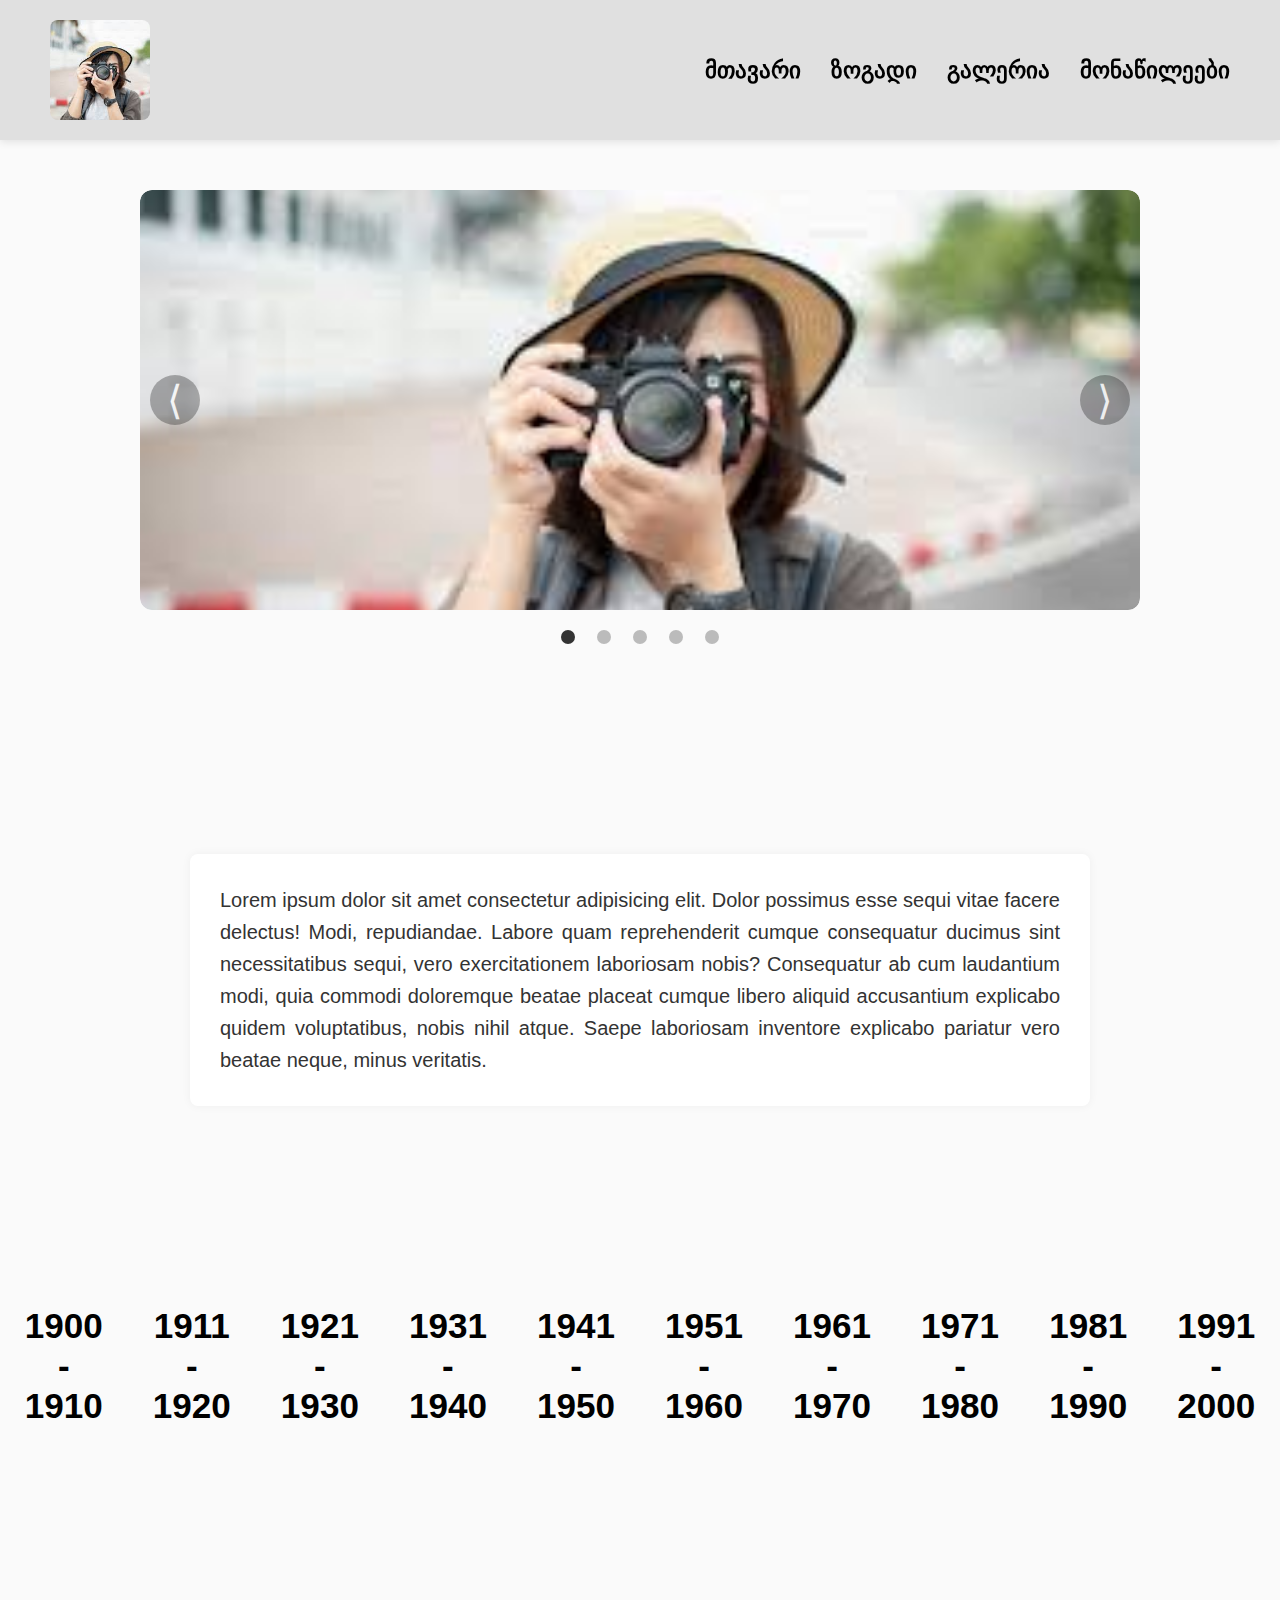
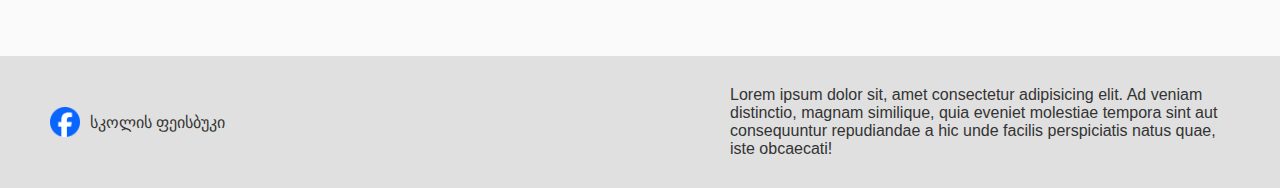
<file: index.html>
<!DOCTYPE html>
<html lang="en">
  <head>
    <meta charset="UTF-8" />
    <meta name="viewport" content="width=device-width, initial-scale=1.0" />
    <meta
      name="description"
      content="ინფორმაცია ნახატის შესახებ, რომელიც ასახავს 20-ე საუკუნის გამოგონებების გავლენას ხელოვნებაში."
    />
    <meta
      name="keywords"
      content="მეხსიერების დრეკადობა, Salvador Dali, Giorgi Beroshvili, 20-ე საუკუნე, ხელოვნება, გამოგონებები"
    />
    <meta name="robots" content="index, follow" />
    <link rel="canonical" href="https://the-persistance-of-time.vercel.app/" />
    <title>მეხსიერების დრეკადობა</title>
    <link
      rel="shortcut icon"
      href="./img/placeholders/5.jpg"
      type="image/x-icon"
    />
    <link rel="stylesheet" href="styles.css" />
  </head>

  <body>
    <div id="top"></div>
    <div class="header">
      <img src="./img/placeholders/1.jpg" alt="logo" class="logo" />
      <div class="burger" id="burger">☰</div>
      <div class="header_stuff" id="navMenu">
        <h3><a href="#top">მთავარი</a></h3>
        <h3><a href="#intro_text">ზოგადი</a></h3>
        <h3><a href="#gallery_dates">გალერია</a></h3>
        <h3><a href="#credits">მონაწილეები</a></h3>
      </div>
    </div>
    <div class="carousel">
      <div class="carousel-track">
        <img src="./img/placeholders/5.jpg" class="carousel-img" alt="img5" />

        <img src="./img/placeholders/1.jpg" class="carousel-img" alt="img1" />
        <img src="./img/placeholders/2.jpg" class="carousel-img" alt="img2" />
        <img src="./img/placeholders/3.jpg" class="carousel-img" alt="img3" />
        <img src="./img/placeholders/4.jpg" class="carousel-img" alt="img4" />
        <img src="./img/placeholders/5.jpg" class="carousel-img" alt="img5" />

        <img src="./img/placeholders/1.jpg" class="carousel-img" alt="img1" />
      </div>
      <button id="prevBtn">⟨</button>
      <button id="nextBtn">⟩</button>
    </div>
    <div class="carousel-indicators">
      <span class="dot" data-index="0"></span>
      <span class="dot" data-index="1"></span>
      <span class="dot" data-index="2"></span>
      <span class="dot" data-index="3"></span>
      <span class="dot" data-index="4"></span>
    </div>

    <p id="intro_text" class="intro_text">
      Lorem ipsum dolor sit amet consectetur adipisicing elit. Dolor possimus
      esse sequi vitae facere delectus! Modi, repudiandae. Labore quam
      reprehenderit cumque consequatur ducimus sint necessitatibus sequi, vero
      exercitationem laboriosam nobis? Consequatur ab cum laudantium modi, quia
      commodi doloremque beatae placeat cumque libero aliquid accusantium
      explicabo quidem voluptatibus, nobis nihil atque. Saepe laboriosam
      inventore explicabo pariatur vero beatae neque, minus veritatis.
    </p>
    <div id="gallery_dates" class="gallery_dates">
      <div class="years">
        <a href="./years1.html">
          <h3>1900</h3>
          <h3>-</h3>
          <h3>1910</h3>
        </a>
      </div>
      <div class="years">
        <a href="./years2.html">
          <h3>1911</h3>
          <h3>-</h3>
          <h3>1920</h3>
        </a>
      </div>
      <div class="years">
        <a href="./years3.html">
          <h3>1921</h3>
          <h3>-</h3>
          <h3>1930</h3>
        </a>
      </div>
      <div class="years">
        <a href="./years4.html">
          <h3>1931</h3>
          <h3>-</h3>
          <h3>1940</h3>
        </a>
      </div>
      <div class="years">
        <a href="./years5.html">
          <h3>1941</h3>
          <h3>-</h3>
          <h3>1950</h3>
        </a>
      </div>
      <div class="years">
        <a href="./years6.html">
          <h3>1951</h3>
          <h3>-</h3>
          <h3>1960</h3>
        </a>
      </div>
      <div class="years">
        <a href="./years7.html">
          <h3>1961</h3>
          <h3>-</h3>
          <h3>1970</h3>
        </a>
      </div>
      <div class="years">
        <a href="./years8.html">
          <h3>1971</h3>
          <h3>-</h3>
          <h3>1980</h3>
        </a>
      </div>
      <div class="years">
        <a href="./years9.html">
          <h3>1981</h3>
          <h3>-</h3>
          <h3>1990</h3>
        </a>
      </div>
      <div class="years">
        <a href="./years10.html">
          <h3>1991</h3>
          <h3>-</h3>
          <h3>2000</h3>
        </a>
      </div>
    </div>
    <footer>
      <a href="https://www.facebook.com/orasmeotse.sajaro.sk.ola">
        <img
          src="./img/2023_Facebook_icon.svg.webp"
          alt="facebook logo"
          class="facebook_logo"
        />
        <p>სკოლის ფეისბუკი</p>
      </a>
      <p id="credits">
        Lorem ipsum dolor sit, amet consectetur adipisicing elit. Ad veniam
        distinctio, magnam similique, quia eveniet molestiae tempora sint aut
        consequuntur repudiandae a hic unde facilis perspiciatis natus quae,
        iste obcaecati!
      </p>
    </footer>
    <script src="script.js"></script>
  </body>
</html>
</file>
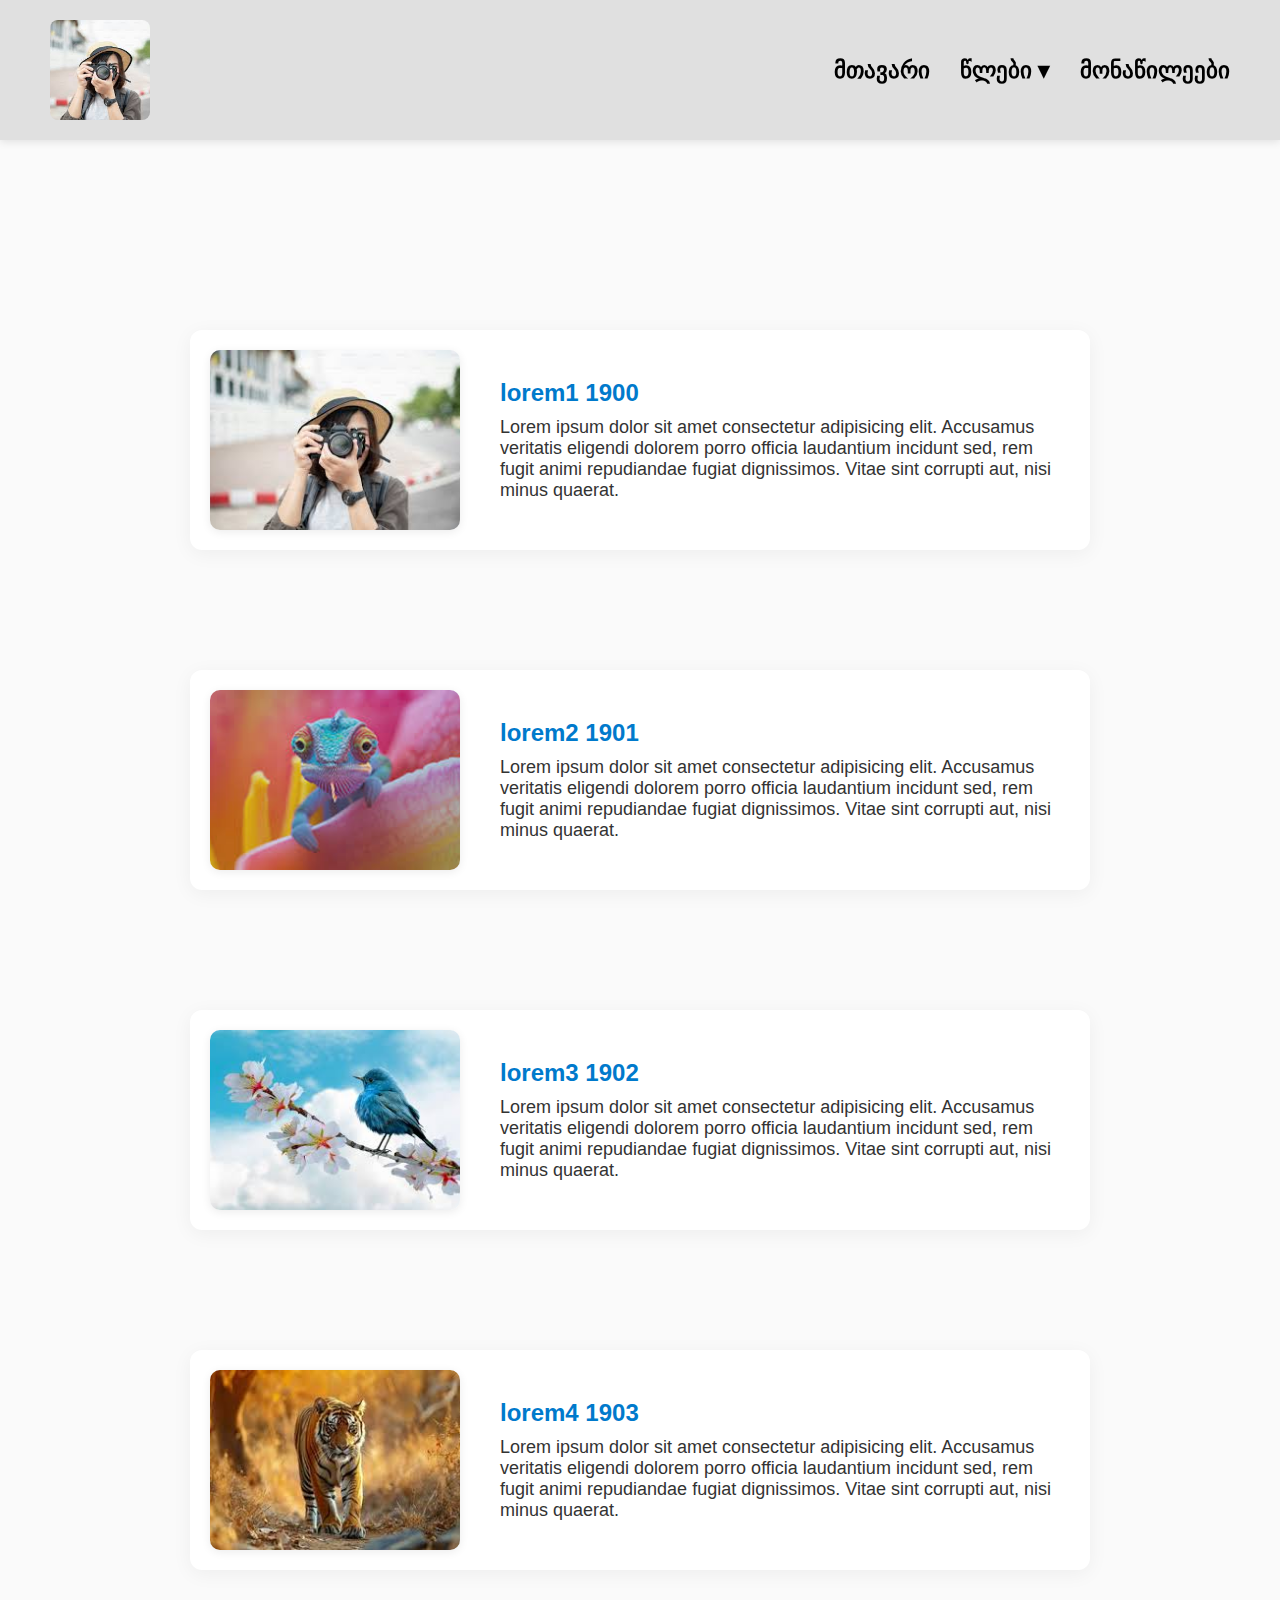
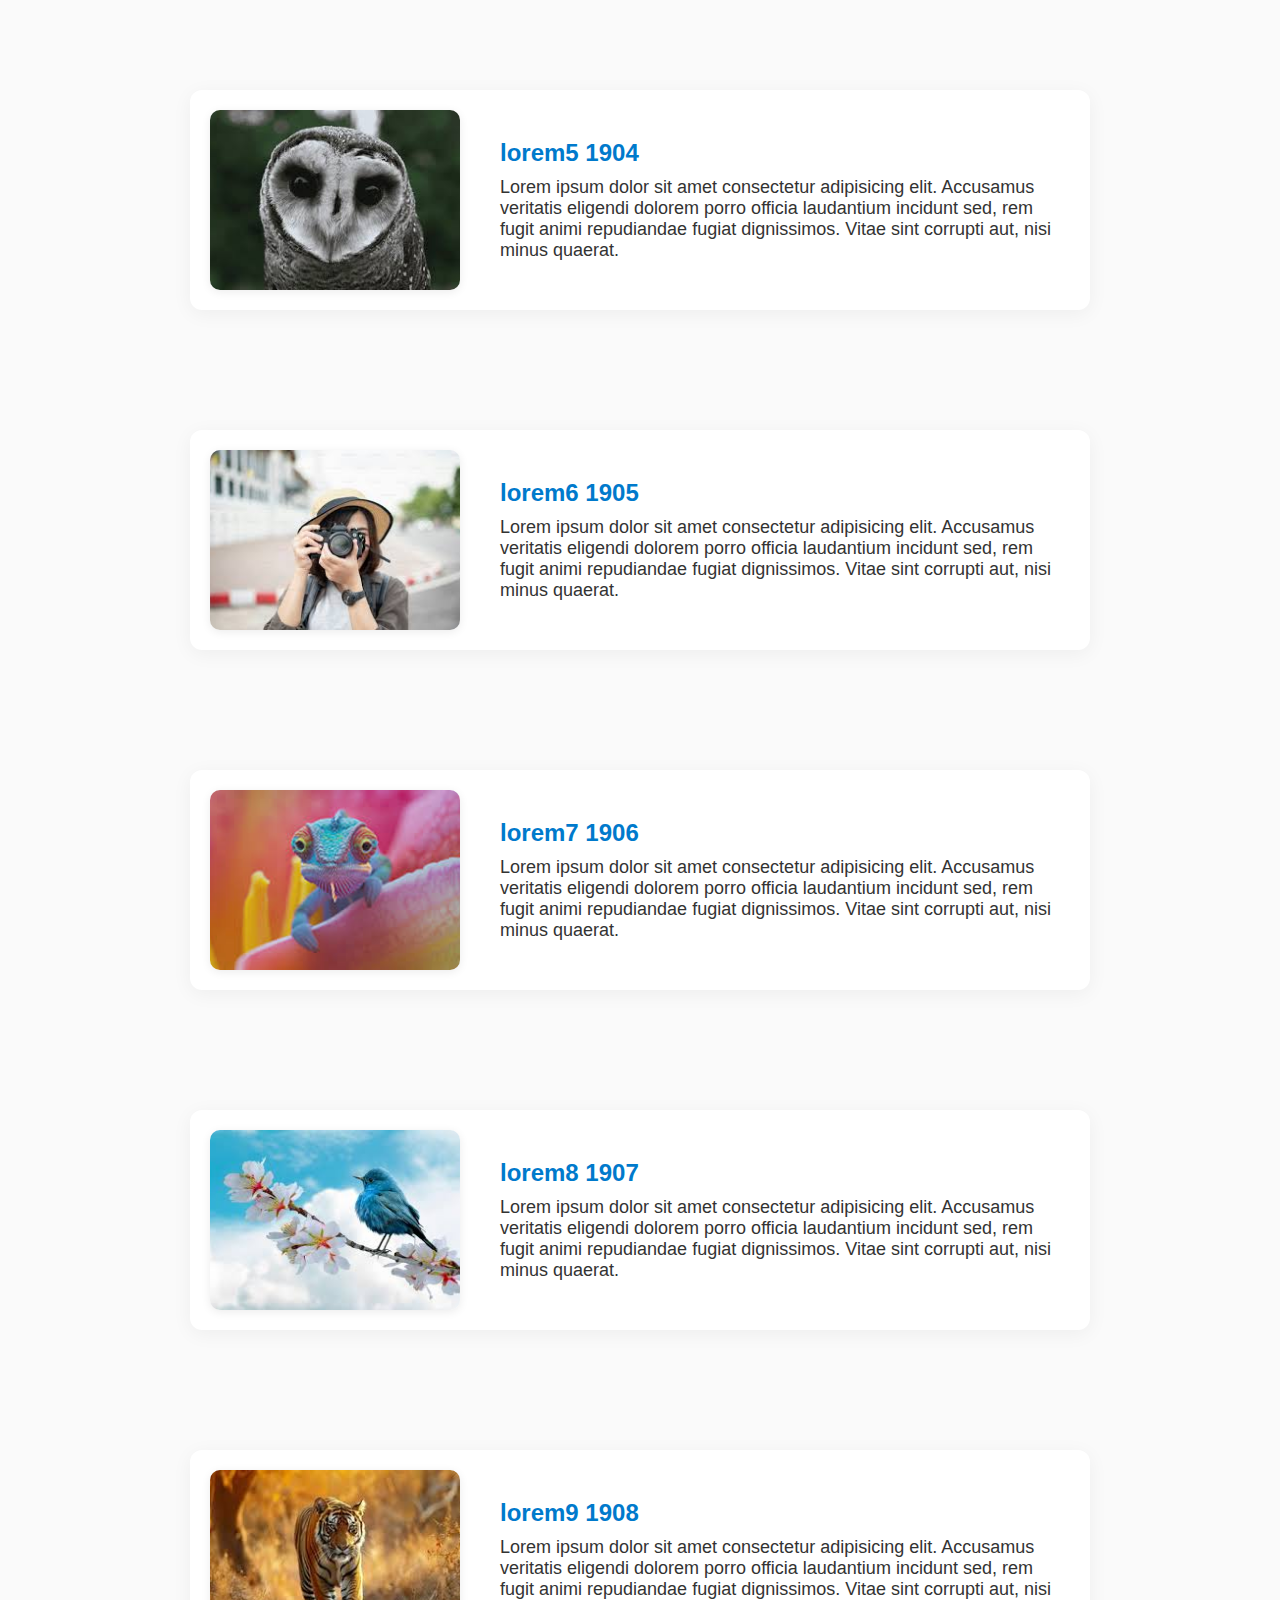
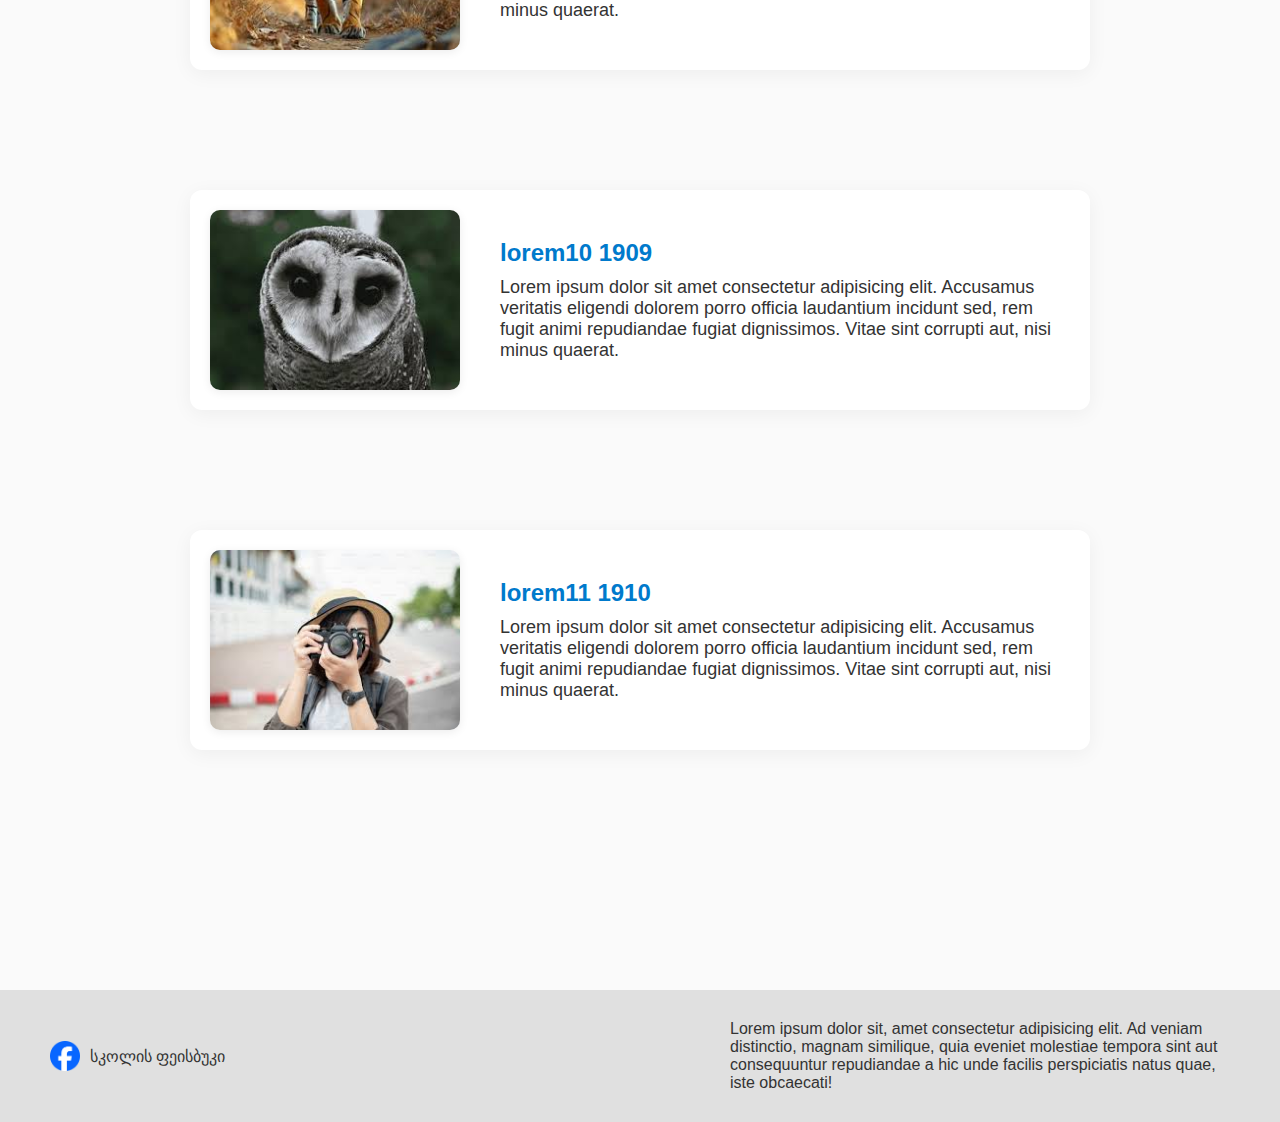
<file: years1.html>
<!DOCTYPE html>
<html lang="en">
  <head>
    <meta charset="UTF-8" />
    <meta name="viewport" content="width=device-width, initial-scale=1.0" />
    <meta
      name="description"
      content="ინფორმაცია 1900-1910 წლების გამოგონებებსა და მათ გავლენაზე ხელოვნებაში."
    />
    <meta name="robots" content="index, follow" />
    <link
      rel="canonical"
      href="https://the-persistance-of-time.vercel.app/years1.html"
    />
    <title>1900 - 1910</title>
    <link rel="stylesheet" href="styles.css" />
    <link
      rel="shortcut icon"
      href="./img/placeholders/5.jpg"
      type="image/x-icon"
    />
  </head>
  <body>
    <div id="top"></div>
    <div class="header">
      <img src="./img/placeholders/1.jpg" alt="logo" class="logo" />
      <div class="burger" id="burger">☰</div>
      <div class="header_stuff" id="navMenu">
        <h3><a href="./index.html">მთავარი</a></h3>
        <div class="dropdown">
          <h3 class="dropdown-title" id="dropdownToggle">წლები ▾</h3>
          <div class="dropdown-content" id="dropdownContent">
            <a href="#1900">1900</a>
            <a href="#1901">1901</a>
            <a href="#1902">1902</a>
            <a href="#1903">1903</a>
            <a href="#1904">1904</a>
            <a href="#1905">1905</a>
            <a href="#1906">1906</a>
            <a href="#1907">1907</a>
            <a href="#1908">1908</a>
            <a href="#1909">1909</a>
            <a href="#1910">1910</a>
          </div>
        </div>
        <h3><a href="#credits">მონაწილეები</a></h3>
      </div>
    </div>
    <div class="gallery">
      <div class="year" id="1900">
        <img src="./img/placeholders/1.jpg" alt="img1" />
        <div class="text">
          <h2 class="title">lorem1 1900</h2>
          <p>
            Lorem ipsum dolor sit amet consectetur adipisicing elit. Accusamus
            veritatis eligendi dolorem porro officia laudantium incidunt sed,
            rem fugit animi repudiandae fugiat dignissimos. Vitae sint corrupti
            aut, nisi minus quaerat.
          </p>
        </div>
      </div>
      <div class="year" id="1901">
        <img src="./img/placeholders/2.jpg" alt="img2" />
        <div class="text">
          <h2 class="title">lorem2 1901</h2>
          <p>
            Lorem ipsum dolor sit amet consectetur adipisicing elit. Accusamus
            veritatis eligendi dolorem porro officia laudantium incidunt sed,
            rem fugit animi repudiandae fugiat dignissimos. Vitae sint corrupti
            aut, nisi minus quaerat.
          </p>
        </div>
      </div>
      <div class="year" id="1902">
        <img src="./img/placeholders/3.jpg" alt="img3" />
        <div class="text">
          <h2 class="title">lorem3 1902</h2>
          <p>
            Lorem ipsum dolor sit amet consectetur adipisicing elit. Accusamus
            veritatis eligendi dolorem porro officia laudantium incidunt sed,
            rem fugit animi repudiandae fugiat dignissimos. Vitae sint corrupti
            aut, nisi minus quaerat.
          </p>
        </div>
      </div>
      <div class="year" id="1903">
        <img src="./img/placeholders/4.jpg" alt="img4" />
        <div class="text">
          <h2 class="title">lorem4 1903</h2>
          <p>
            Lorem ipsum dolor sit amet consectetur adipisicing elit. Accusamus
            veritatis eligendi dolorem porro officia laudantium incidunt sed,
            rem fugit animi repudiandae fugiat dignissimos. Vitae sint corrupti
            aut, nisi minus quaerat.
          </p>
        </div>
      </div>
      <div class="year" id="1904">
        <img src="./img/placeholders/5.jpg" alt="img5" />
        <div class="text">
          <h2 class="title">lorem5 1904</h2>
          <p>
            Lorem ipsum dolor sit amet consectetur adipisicing elit. Accusamus
            veritatis eligendi dolorem porro officia laudantium incidunt sed,
            rem fugit animi repudiandae fugiat dignissimos. Vitae sint corrupti
            aut, nisi minus quaerat.
          </p>
        </div>
      </div>
      <div class="year" id="1905">
        <img src="./img/placeholders/1.jpg" alt="img1" />
        <div class="text">
          <h2 class="title">lorem6 1905</h2>
          <p>
            Lorem ipsum dolor sit amet consectetur adipisicing elit. Accusamus
            veritatis eligendi dolorem porro officia laudantium incidunt sed,
            rem fugit animi repudiandae fugiat dignissimos. Vitae sint corrupti
            aut, nisi minus quaerat.
          </p>
        </div>
      </div>
      <div class="year" id="1906">
        <img src="./img/placeholders/2.jpg" alt="img2" />
        <div class="text">
          <h2 class="title">lorem7 1906</h2>
          <p>
            Lorem ipsum dolor sit amet consectetur adipisicing elit. Accusamus
            veritatis eligendi dolorem porro officia laudantium incidunt sed,
            rem fugit animi repudiandae fugiat dignissimos. Vitae sint corrupti
            aut, nisi minus quaerat.
          </p>
        </div>
      </div>
      <div class="year" id="1907">
        <img src="./img/placeholders/3.jpg" alt="img3" />
        <div class="text">
          <h2 class="title">lorem8 1907</h2>
          <p>
            Lorem ipsum dolor sit amet consectetur adipisicing elit. Accusamus
            veritatis eligendi dolorem porro officia laudantium incidunt sed,
            rem fugit animi repudiandae fugiat dignissimos. Vitae sint corrupti
            aut, nisi minus quaerat.
          </p>
        </div>
      </div>
      <div class="year" id="1908">
        <img src="./img/placeholders/4.jpg" alt="img4" />
        <div class="text">
          <h2 class="title">lorem9 1908</h2>
          <p>
            Lorem ipsum dolor sit amet consectetur adipisicing elit. Accusamus
            veritatis eligendi dolorem porro officia laudantium incidunt sed,
            rem fugit animi repudiandae fugiat dignissimos. Vitae sint corrupti
            aut, nisi minus quaerat.
          </p>
        </div>
      </div>
      <div class="year" id="1909">
        <img src="./img/placeholders/5.jpg" alt="img5" />
        <div class="text">
          <h2 class="title">lorem10 1909</h2>
          <p>
            Lorem ipsum dolor sit amet consectetur adipisicing elit. Accusamus
            veritatis eligendi dolorem porro officia laudantium incidunt sed,
            rem fugit animi repudiandae fugiat dignissimos. Vitae sint corrupti
            aut, nisi minus quaerat.
          </p>
        </div>
      </div>
      <div class="year" id="1910">
        <img src="./img/placeholders/1.jpg" alt="img1" />
        <div class="text">
          <h2 class="title">lorem11 1910</h2>
          <p>
            Lorem ipsum dolor sit amet consectetur adipisicing elit. Accusamus
            veritatis eligendi dolorem porro officia laudantium incidunt sed,
            rem fugit animi repudiandae fugiat dignissimos. Vitae sint corrupti
            aut, nisi minus quaerat.
          </p>
        </div>
      </div>
    </div>
    <footer>
      <a href="https://www.facebook.com/orasmeotse.sajaro.sk.ola">
        <img
          src="./img/2023_Facebook_icon.svg.webp"
          alt="facebook logo"
          class="facebook_logo"
        />
        <p>სკოლის ფეისბუკი</p>
      </a>
      <p id="credits">
        Lorem ipsum dolor sit, amet consectetur adipisicing elit. Ad veniam
        distinctio, magnam similique, quia eveniet molestiae tempora sint aut
        consequuntur repudiandae a hic unde facilis perspiciatis natus quae,
        iste obcaecati!
      </p>
    </footer>
    <script src="script.js"></script>
  </body>
</html>
</file>
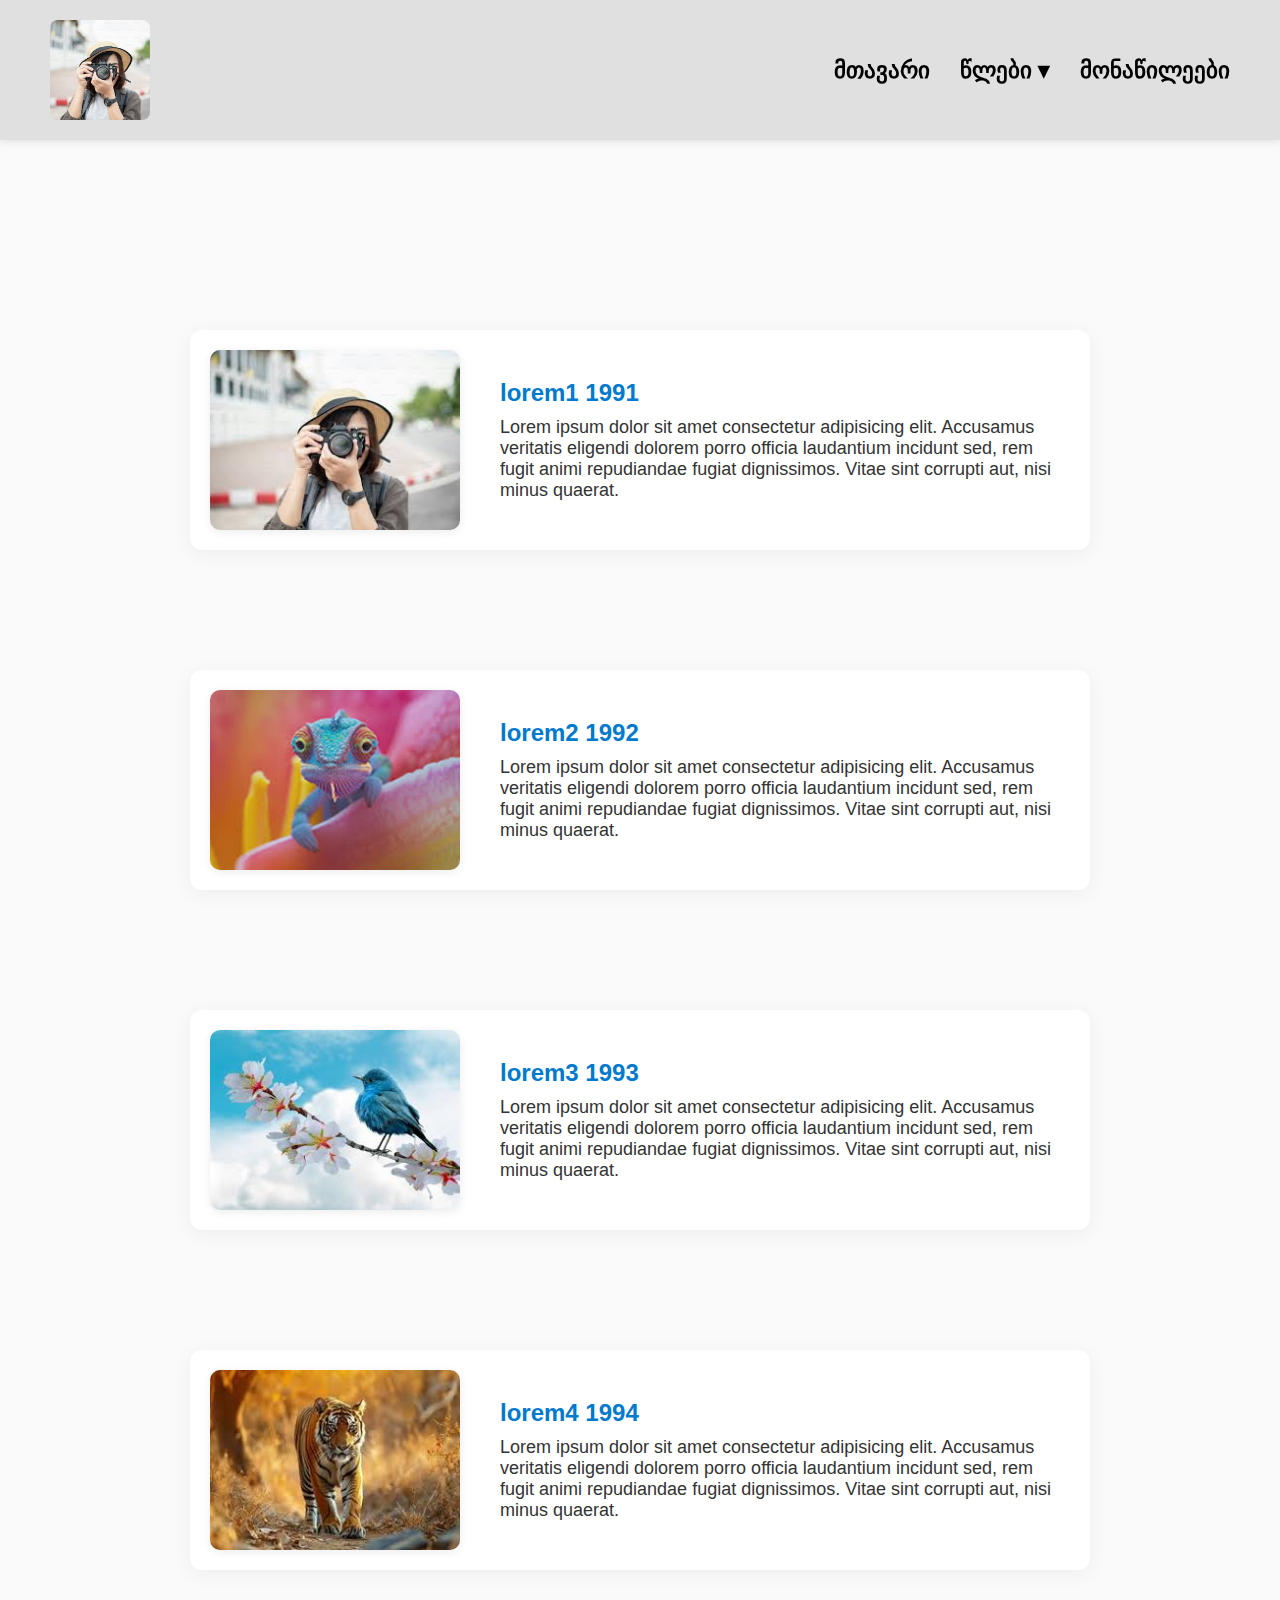
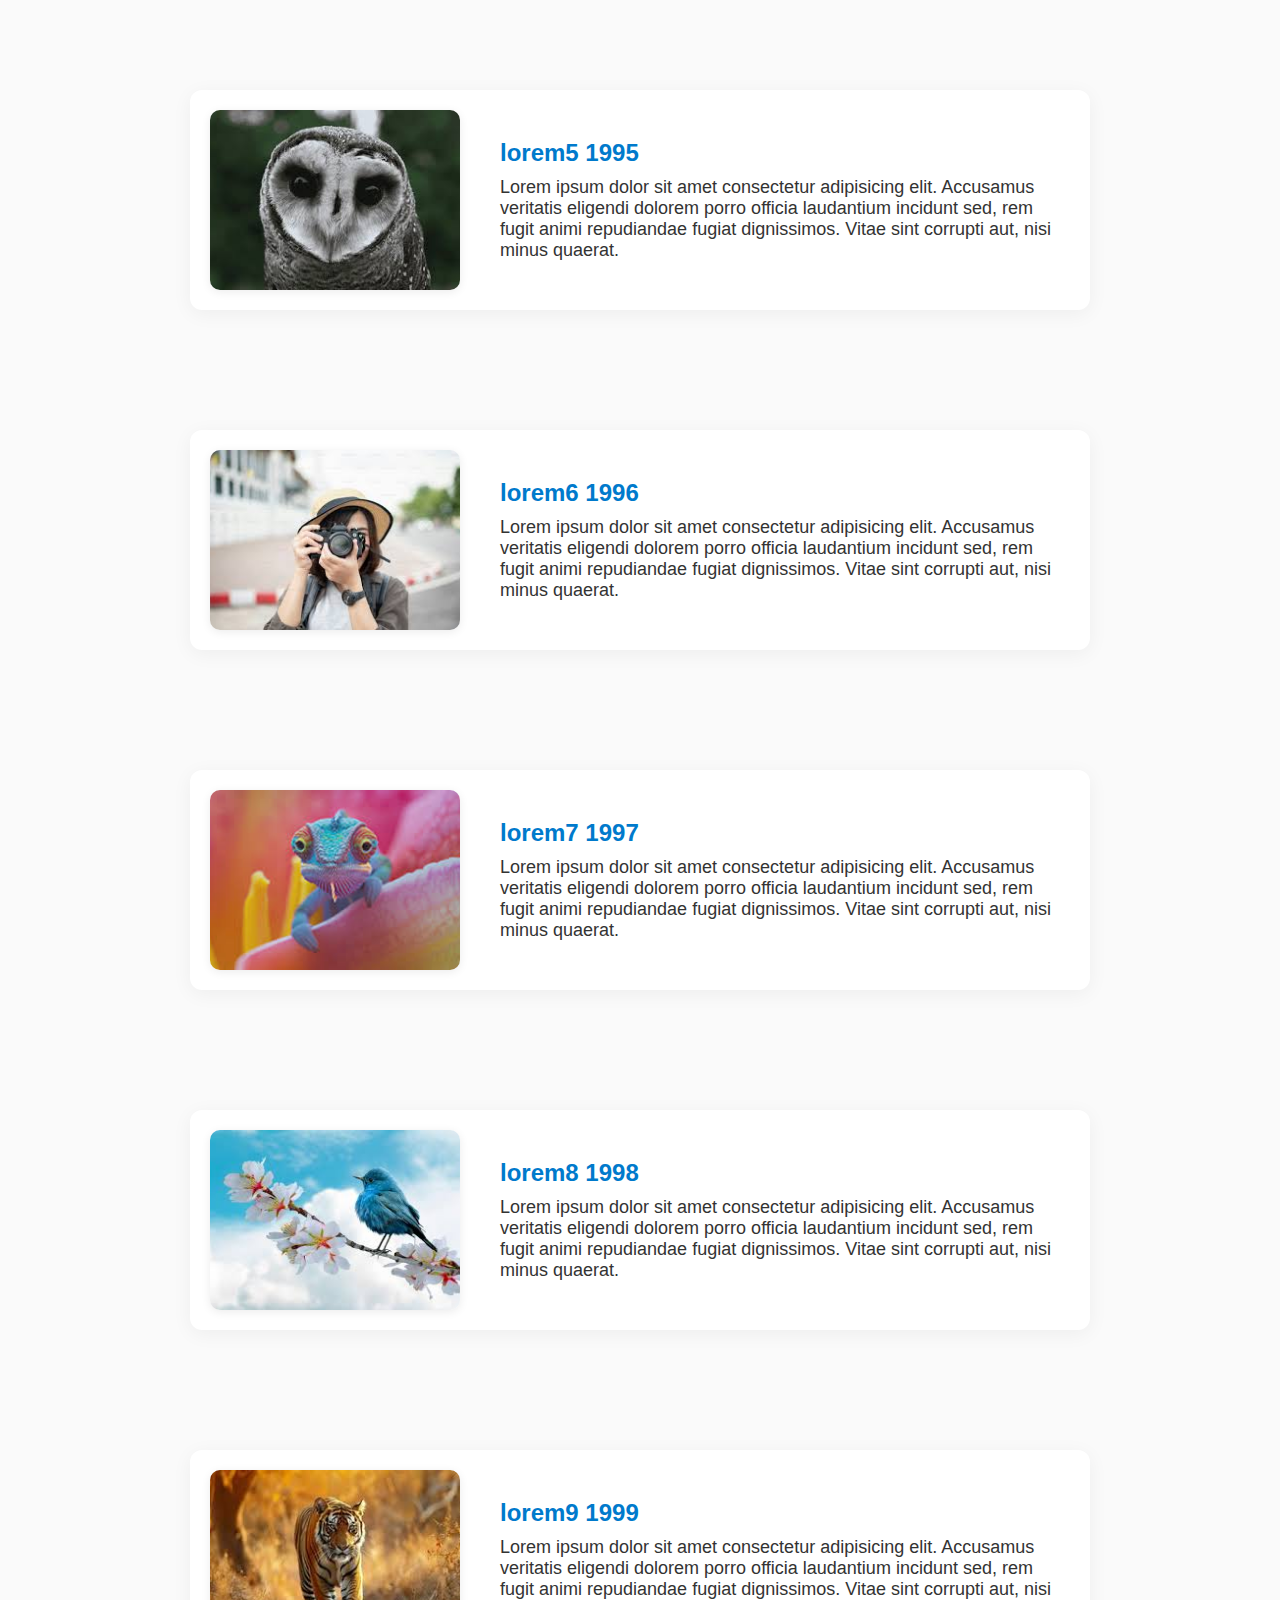
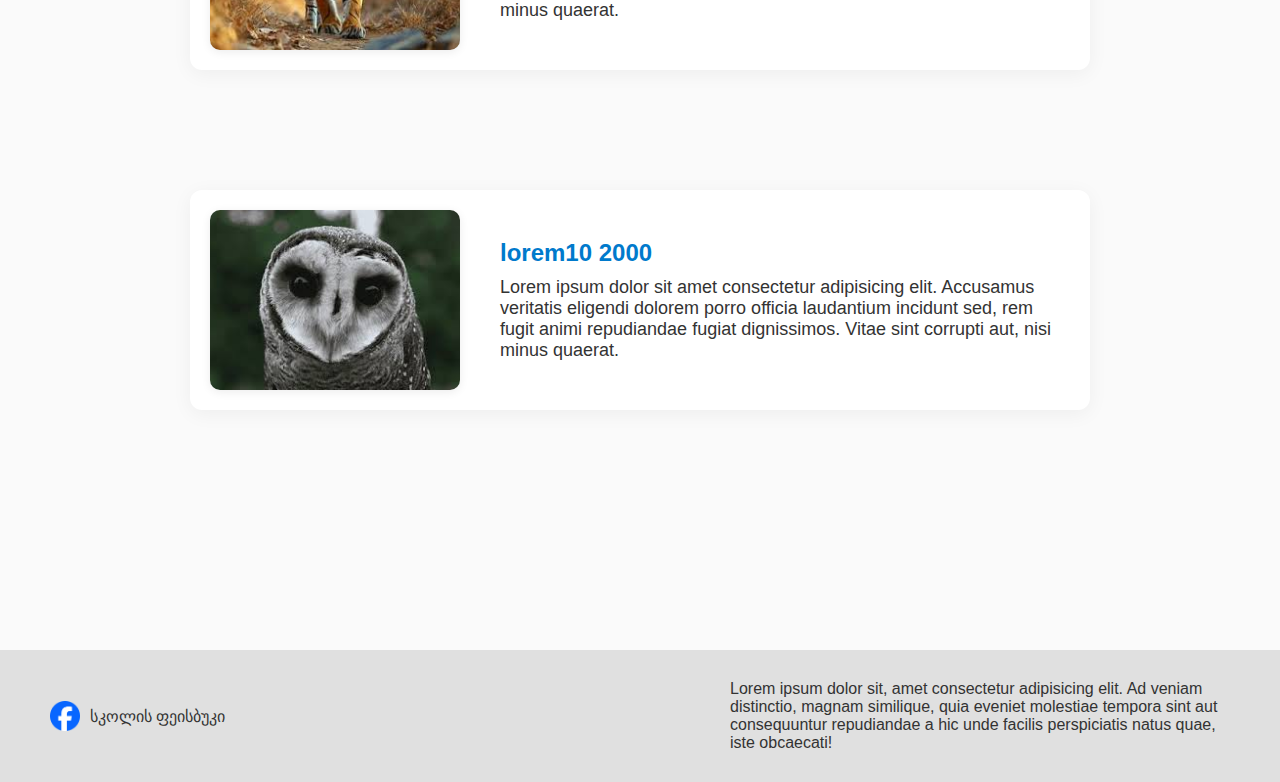
<file: years10.html>
<!DOCTYPE html>
<html lang="en">
  <head>
    <meta charset="UTF-8" />
    <meta name="viewport" content="width=device-width, initial-scale=1.0" />
    <meta
      name="description"
      content="ინფორმაცია 1991-2000 წლების გამოგონებებსა და მათ გავლენაზე ხელოვნებაში."
    />
    <meta name="robots" content="index, follow" />
    <link
      rel="canonical"
      href="https://the-persistance-of-time.vercel.app/years10.html"
    />
    <title>1991 - 2000</title>
    <link rel="stylesheet" href="styles.css" />
    <link
      rel="shortcut icon"
      href="./img/placeholders/5.jpg"
      type="image/x-icon"
    />
  </head>
  <body>
    <div id="top"></div>
    <div class="header">
      <img src="./img/placeholders/1.jpg" alt="logo" class="logo" />
      <div class="burger" id="burger">☰</div>
      <div class="header_stuff" id="navMenu">
        <h3><a href="./index.html">მთავარი</a></h3>
        <div class="dropdown">
          <h3 class="dropdown-title" id="dropdownToggle">წლები ▾</h3>
          <div class="dropdown-content" id="dropdownContent">
            <a href="#1991">1991</a>
            <a href="#1992">1992</a>
            <a href="#1993">1993</a>
            <a href="#1994">1994</a>
            <a href="#1995">1995</a>
            <a href="#1996">1996</a>
            <a href="#1997">1997</a>
            <a href="#1998">1998</a>
            <a href="#1999">1999</a>
            <a href="#2000">2000</a>
          </div>
        </div>
        <h3><a href="#credits">მონაწილეები</a></h3>
      </div>
    </div>
    <div class="gallery">
      <div class="year" id="1991">
        <img src="./img/placeholders/1.jpg" alt="" />
        <div class="text">
          <h2 class="title">lorem1 1991</h2>
          <p>
            Lorem ipsum dolor sit amet consectetur adipisicing elit. Accusamus
            veritatis eligendi dolorem porro officia laudantium incidunt sed,
            rem fugit animi repudiandae fugiat dignissimos. Vitae sint corrupti
            aut, nisi minus quaerat.
          </p>
        </div>
      </div>
      <div class="year" id="1992">
        <img src="./img/placeholders/2.jpg" alt="" />
        <div class="text">
          <h2 class="title">lorem2 1992</h2>
          <p>
            Lorem ipsum dolor sit amet consectetur adipisicing elit. Accusamus
            veritatis eligendi dolorem porro officia laudantium incidunt sed,
            rem fugit animi repudiandae fugiat dignissimos. Vitae sint corrupti
            aut, nisi minus quaerat.
          </p>
        </div>
      </div>
      <div class="year" id="1993">
        <img src="./img/placeholders/3.jpg" alt="" />
        <div class="text">
          <h2 class="title">lorem3 1993</h2>
          <p>
            Lorem ipsum dolor sit amet consectetur adipisicing elit. Accusamus
            veritatis eligendi dolorem porro officia laudantium incidunt sed,
            rem fugit animi repudiandae fugiat dignissimos. Vitae sint corrupti
            aut, nisi minus quaerat.
          </p>
        </div>
      </div>
      <div class="year" id="1994">
        <img src="./img/placeholders/4.jpg" alt="" />
        <div class="text">
          <h2 class="title">lorem4 1994</h2>
          <p>
            Lorem ipsum dolor sit amet consectetur adipisicing elit. Accusamus
            veritatis eligendi dolorem porro officia laudantium incidunt sed,
            rem fugit animi repudiandae fugiat dignissimos. Vitae sint corrupti
            aut, nisi minus quaerat.
          </p>
        </div>
      </div>
      <div class="year" id="1995">
        <img src="./img/placeholders/5.jpg" alt="" />
        <div class="text">
          <h2 class="title">lorem5 1995</h2>
          <p>
            Lorem ipsum dolor sit amet consectetur adipisicing elit. Accusamus
            veritatis eligendi dolorem porro officia laudantium incidunt sed,
            rem fugit animi repudiandae fugiat dignissimos. Vitae sint corrupti
            aut, nisi minus quaerat.
          </p>
        </div>
      </div>
      <div class="year" id="1996">
        <img src="./img/placeholders/1.jpg" alt="" />
        <div class="text">
          <h2 class="title">lorem6 1996</h2>
          <p>
            Lorem ipsum dolor sit amet consectetur adipisicing elit. Accusamus
            veritatis eligendi dolorem porro officia laudantium incidunt sed,
            rem fugit animi repudiandae fugiat dignissimos. Vitae sint corrupti
            aut, nisi minus quaerat.
          </p>
        </div>
      </div>
      <div class="year" id="1997">
        <img src="./img/placeholders/2.jpg" alt="" />
        <div class="text">
          <h2 class="title">lorem7 1997</h2>
          <p>
            Lorem ipsum dolor sit amet consectetur adipisicing elit. Accusamus
            veritatis eligendi dolorem porro officia laudantium incidunt sed,
            rem fugit animi repudiandae fugiat dignissimos. Vitae sint corrupti
            aut, nisi minus quaerat.
          </p>
        </div>
      </div>
      <div class="year" id="1998">
        <img src="./img/placeholders/3.jpg" alt="" />
        <div class="text">
          <h2 class="title">lorem8 1998</h2>
          <p>
            Lorem ipsum dolor sit amet consectetur adipisicing elit. Accusamus
            veritatis eligendi dolorem porro officia laudantium incidunt sed,
            rem fugit animi repudiandae fugiat dignissimos. Vitae sint corrupti
            aut, nisi minus quaerat.
          </p>
        </div>
      </div>
      <div class="year" id="1999">
        <img src="./img/placeholders/4.jpg" alt="" />
        <div class="text">
          <h2 class="title">lorem9 1999</h2>
          <p>
            Lorem ipsum dolor sit amet consectetur adipisicing elit. Accusamus
            veritatis eligendi dolorem porro officia laudantium incidunt sed,
            rem fugit animi repudiandae fugiat dignissimos. Vitae sint corrupti
            aut, nisi minus quaerat.
          </p>
        </div>
      </div>
      <div class="year" id="2000">
        <img src="./img/placeholders/5.jpg" alt="" />
        <div class="text">
          <h2 class="title">lorem10 2000</h2>
          <p>
            Lorem ipsum dolor sit amet consectetur adipisicing elit. Accusamus
            veritatis eligendi dolorem porro officia laudantium incidunt sed,
            rem fugit animi repudiandae fugiat dignissimos. Vitae sint corrupti
            aut, nisi minus quaerat.
          </p>
        </div>
      </div>
    </div>
    <footer>
      <a href="https://www.facebook.com/orasmeotse.sajaro.sk.ola">
        <img
          src="./img/2023_Facebook_icon.svg.webp"
          alt="facebook logo"
          class="facebook_logo"
        />
        <p>სკოლის ფეისბუკი</p>
      </a>
      <p id="credits">
        Lorem ipsum dolor sit, amet consectetur adipisicing elit. Ad veniam
        distinctio, magnam similique, quia eveniet molestiae tempora sint aut
        consequuntur repudiandae a hic unde facilis perspiciatis natus quae,
        iste obcaecati!
      </p>
    </footer>
    <script src="script.js"></script>
  </body>
</html>
</file>
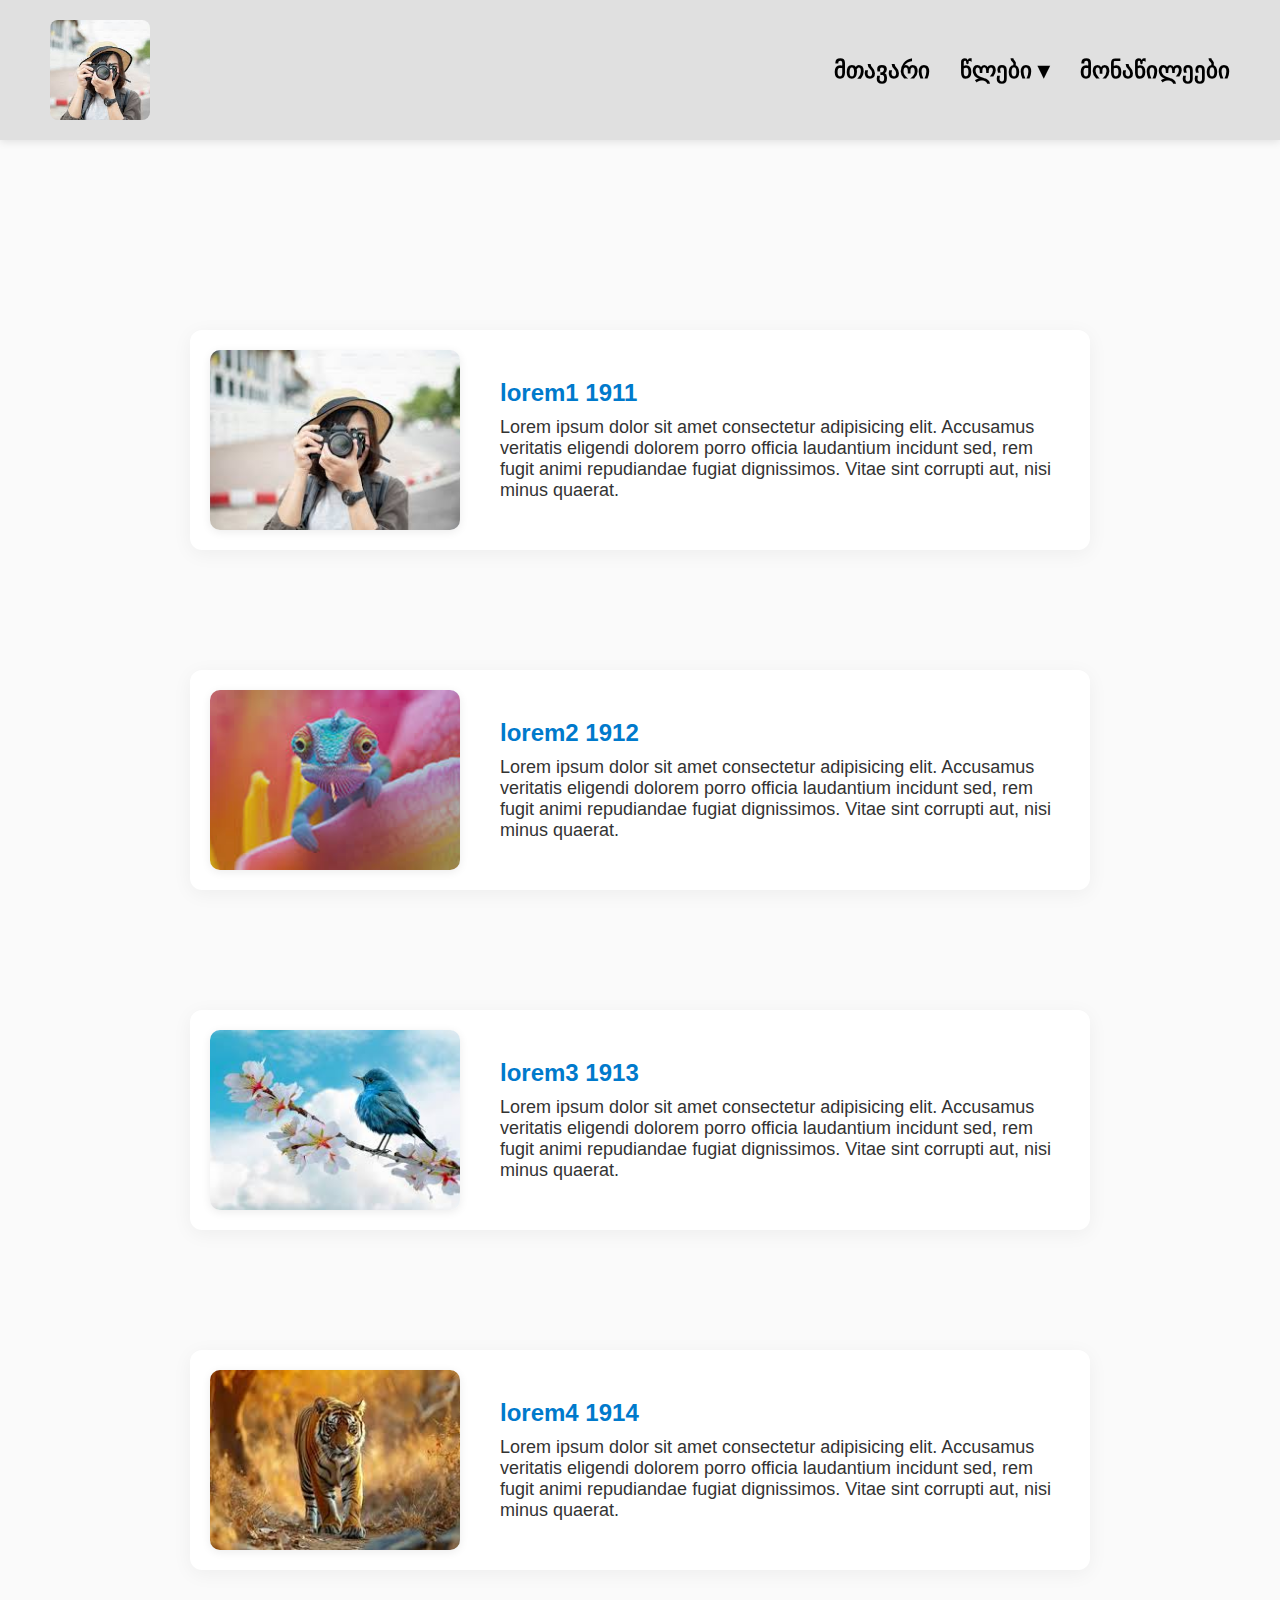
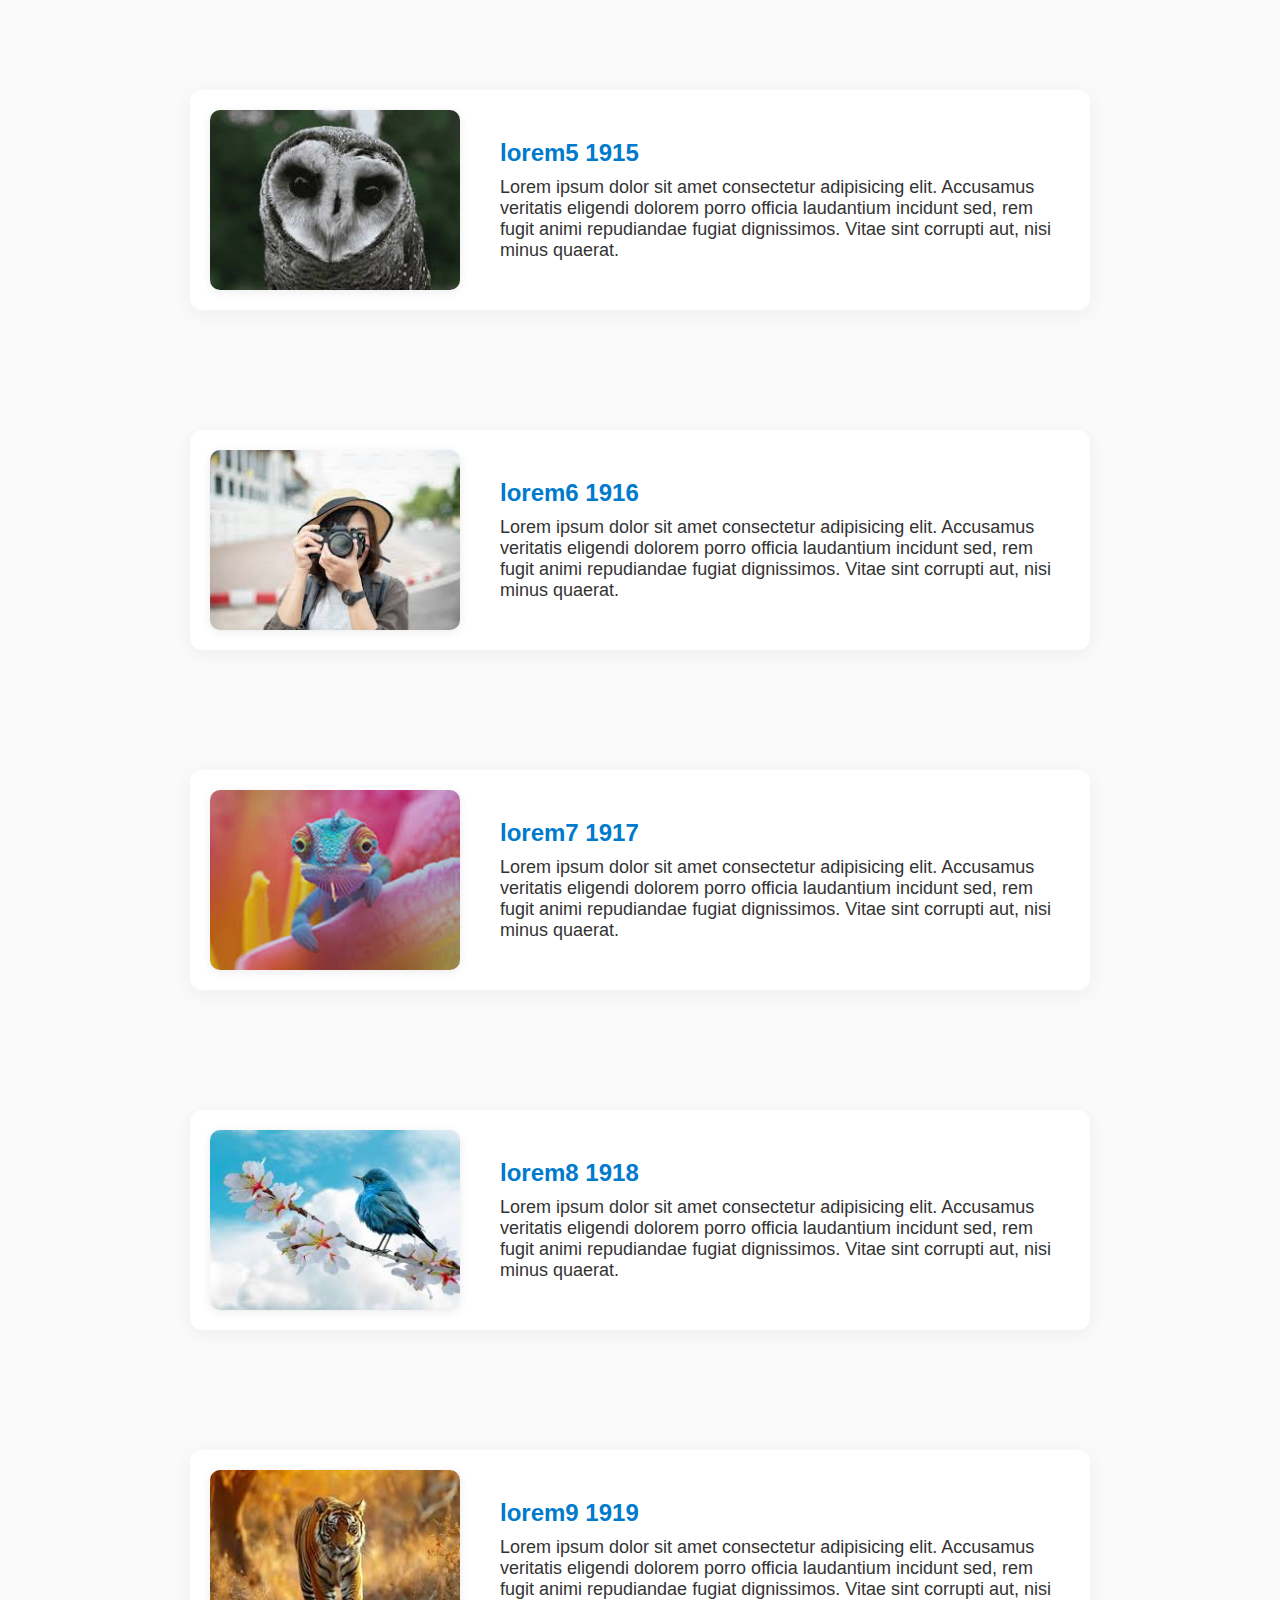
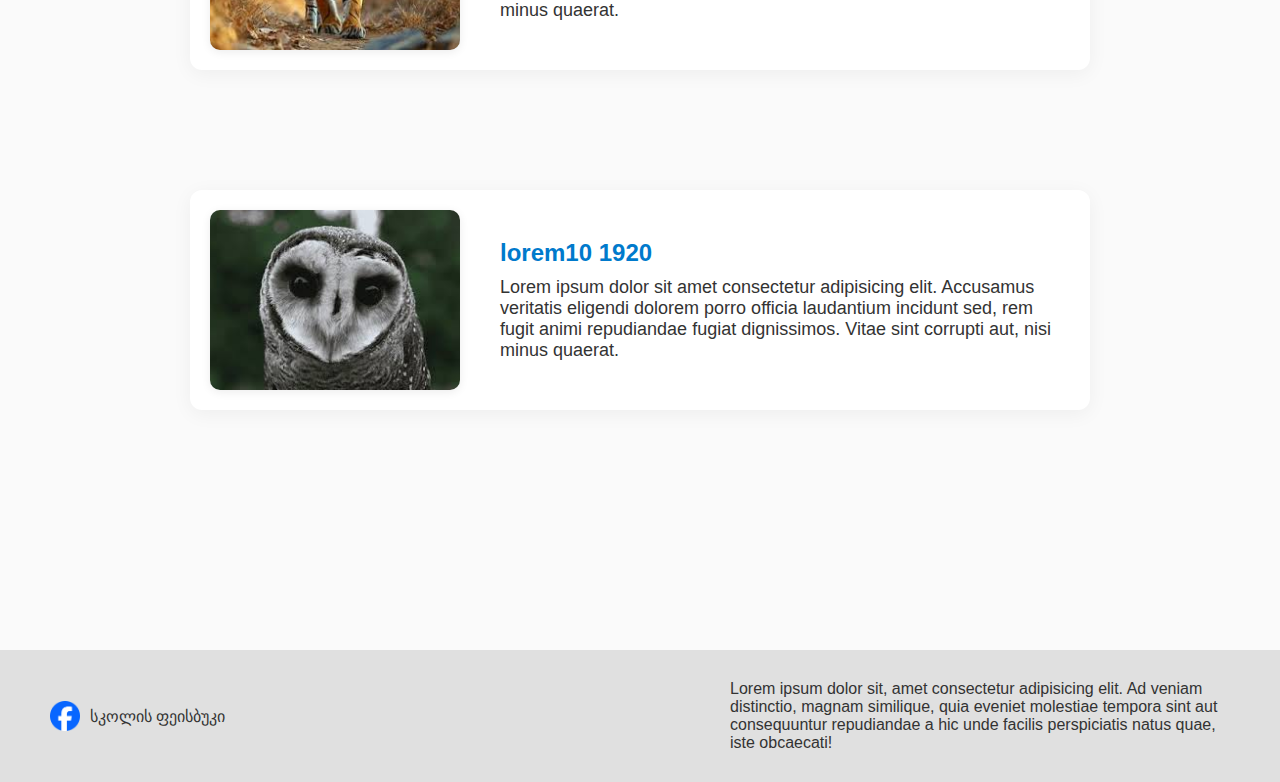
<file: years2.html>
<!DOCTYPE html>
<html lang="en">
  <head>
    <meta charset="UTF-8" />
    <meta name="viewport" content="width=device-width, initial-scale=1.0" />
    <meta
      name="description"
      content="ინფორმაცია 1911-1920 წლების გამოგონებებსა და მათ გავლენაზე ხელოვნებაში."
    />
    <meta name="robots" content="index, follow" />
    <link
      rel="canonical"
      href="https://the-persistance-of-time.vercel.app/years2.html"
    />
    <title>1911 - 1920</title>
    <link rel="stylesheet" href="styles.css" />
    <link
      rel="shortcut icon"
      href="./img/placeholders/5.jpg"
      type="image/x-icon"
    />
  </head>
  <body>
    <div id="top"></div>
    <div class="header">
      <img src="./img/placeholders/1.jpg" alt="logo" class="logo" />
      <div class="burger" id="burger">☰</div>
      <div class="header_stuff" id="navMenu">
        <h3><a href="./index.html">მთავარი</a></h3>
        <div class="dropdown">
          <h3 class="dropdown-title" id="dropdownToggle">წლები ▾</h3>
          <div class="dropdown-content" id="dropdownContent">
            <a href="#1911">1911</a>
            <a href="#1912">1912</a>
            <a href="#1913">1913</a>
            <a href="#1914">1914</a>
            <a href="#1915">1915</a>
            <a href="#1916">1916</a>
            <a href="#1917">1917</a>
            <a href="#1918">1918</a>
            <a href="#1919">1919</a>
            <a href="#1920">1920</a>
          </div>
        </div>
        <h3><a href="#credits">მონაწილეები</a></h3>
      </div>
    </div>
    <div class="gallery">
      <div class="year" id="1911">
        <img src="./img/placeholders/1.jpg" alt="" />
        <div class="text">
          <h2 class="title">lorem1 1911</h2>
          <p>
            Lorem ipsum dolor sit amet consectetur adipisicing elit. Accusamus
            veritatis eligendi dolorem porro officia laudantium incidunt sed,
            rem fugit animi repudiandae fugiat dignissimos. Vitae sint corrupti
            aut, nisi minus quaerat.
          </p>
        </div>
      </div>
      <div class="year" id="1912">
        <img src="./img/placeholders/2.jpg" alt="" />
        <div class="text">
          <h2 class="title">lorem2 1912</h2>
          <p>
            Lorem ipsum dolor sit amet consectetur adipisicing elit. Accusamus
            veritatis eligendi dolorem porro officia laudantium incidunt sed,
            rem fugit animi repudiandae fugiat dignissimos. Vitae sint corrupti
            aut, nisi minus quaerat.
          </p>
        </div>
      </div>
      <div class="year" id="1913">
        <img src="./img/placeholders/3.jpg" alt="" />
        <div class="text">
          <h2 class="title">lorem3 1913</h2>
          <p>
            Lorem ipsum dolor sit amet consectetur adipisicing elit. Accusamus
            veritatis eligendi dolorem porro officia laudantium incidunt sed,
            rem fugit animi repudiandae fugiat dignissimos. Vitae sint corrupti
            aut, nisi minus quaerat.
          </p>
        </div>
      </div>
      <div class="year" id="1914">
        <img src="./img/placeholders/4.jpg" alt="" />
        <div class="text">
          <h2 class="title">lorem4 1914</h2>
          <p>
            Lorem ipsum dolor sit amet consectetur adipisicing elit. Accusamus
            veritatis eligendi dolorem porro officia laudantium incidunt sed,
            rem fugit animi repudiandae fugiat dignissimos. Vitae sint corrupti
            aut, nisi minus quaerat.
          </p>
        </div>
      </div>
      <div class="year" id="1915">
        <img src="./img/placeholders/5.jpg" alt="" />
        <div class="text">
          <h2 class="title">lorem5 1915</h2>
          <p>
            Lorem ipsum dolor sit amet consectetur adipisicing elit. Accusamus
            veritatis eligendi dolorem porro officia laudantium incidunt sed,
            rem fugit animi repudiandae fugiat dignissimos. Vitae sint corrupti
            aut, nisi minus quaerat.
          </p>
        </div>
      </div>
      <div class="year" id="1916">
        <img src="./img/placeholders/1.jpg" alt="" />
        <div class="text">
          <h2 class="title">lorem6 1916</h2>
          <p>
            Lorem ipsum dolor sit amet consectetur adipisicing elit. Accusamus
            veritatis eligendi dolorem porro officia laudantium incidunt sed,
            rem fugit animi repudiandae fugiat dignissimos. Vitae sint corrupti
            aut, nisi minus quaerat.
          </p>
        </div>
      </div>
      <div class="year" id="1917">
        <img src="./img/placeholders/2.jpg" alt="" />
        <div class="text">
          <h2 class="title">lorem7 1917</h2>
          <p>
            Lorem ipsum dolor sit amet consectetur adipisicing elit. Accusamus
            veritatis eligendi dolorem porro officia laudantium incidunt sed,
            rem fugit animi repudiandae fugiat dignissimos. Vitae sint corrupti
            aut, nisi minus quaerat.
          </p>
        </div>
      </div>
      <div class="year" id="1918">
        <img src="./img/placeholders/3.jpg" alt="" />
        <div class="text">
          <h2 class="title">lorem8 1918</h2>
          <p>
            Lorem ipsum dolor sit amet consectetur adipisicing elit. Accusamus
            veritatis eligendi dolorem porro officia laudantium incidunt sed,
            rem fugit animi repudiandae fugiat dignissimos. Vitae sint corrupti
            aut, nisi minus quaerat.
          </p>
        </div>
      </div>
      <div class="year" id="1919">
        <img src="./img/placeholders/4.jpg" alt="" />
        <div class="text">
          <h2 class="title">lorem9 1919</h2>
          <p>
            Lorem ipsum dolor sit amet consectetur adipisicing elit. Accusamus
            veritatis eligendi dolorem porro officia laudantium incidunt sed,
            rem fugit animi repudiandae fugiat dignissimos. Vitae sint corrupti
            aut, nisi minus quaerat.
          </p>
        </div>
      </div>
      <div class="year" id="1920">
        <img src="./img/placeholders/5.jpg" alt="" />
        <div class="text">
          <h2 class="title">lorem10 1920</h2>
          <p>
            Lorem ipsum dolor sit amet consectetur adipisicing elit. Accusamus
            veritatis eligendi dolorem porro officia laudantium incidunt sed,
            rem fugit animi repudiandae fugiat dignissimos. Vitae sint corrupti
            aut, nisi minus quaerat.
          </p>
        </div>
      </div>
    </div>
    <footer>
      <a href="https://www.facebook.com/orasmeotse.sajaro.sk.ola">
        <img
          src="./img/2023_Facebook_icon.svg.webp"
          alt="facebook logo"
          class="facebook_logo"
        />
        <p>სკოლის ფეისბუკი</p>
      </a>
      <p id="credits">
        Lorem ipsum dolor sit, amet consectetur adipisicing elit. Ad veniam
        distinctio, magnam similique, quia eveniet molestiae tempora sint aut
        consequuntur repudiandae a hic unde facilis perspiciatis natus quae,
        iste obcaecati!
      </p>
    </footer>
    <script src="script.js"></script>
  </body>
</html>
</file>
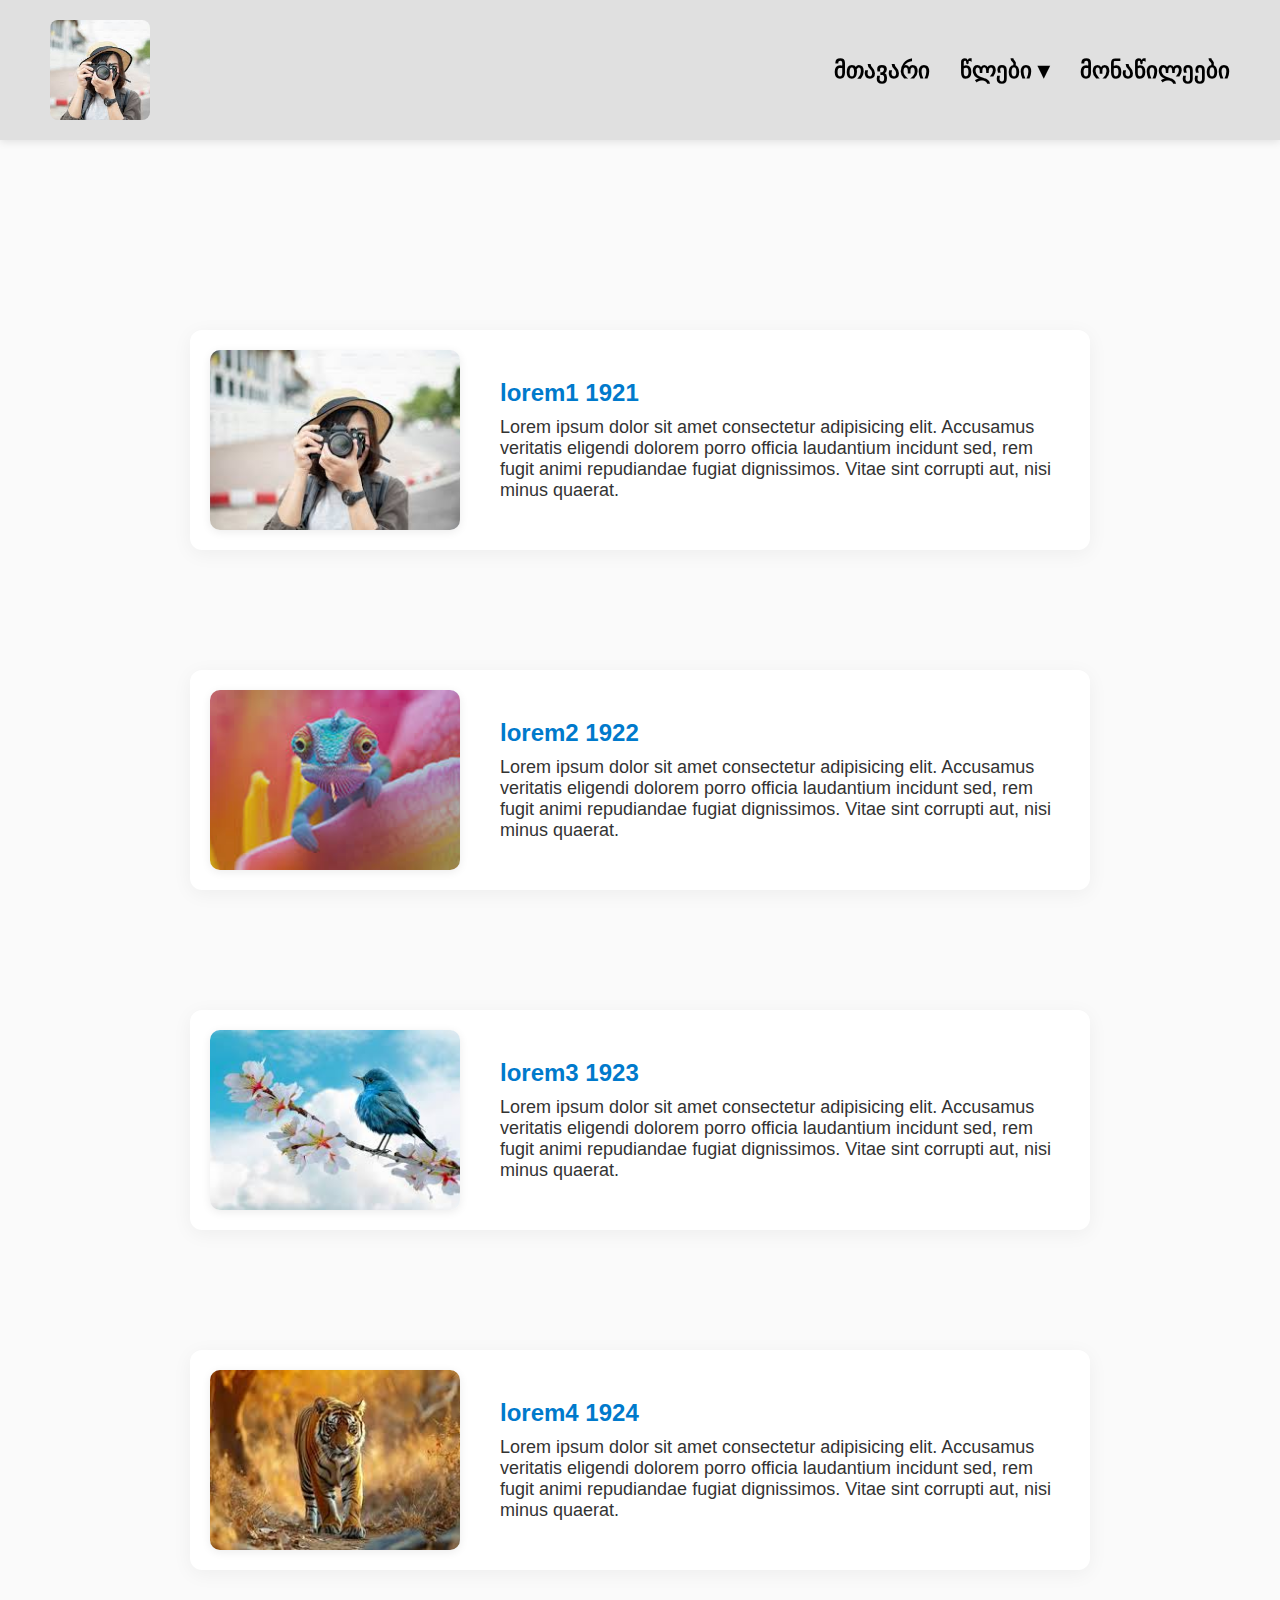
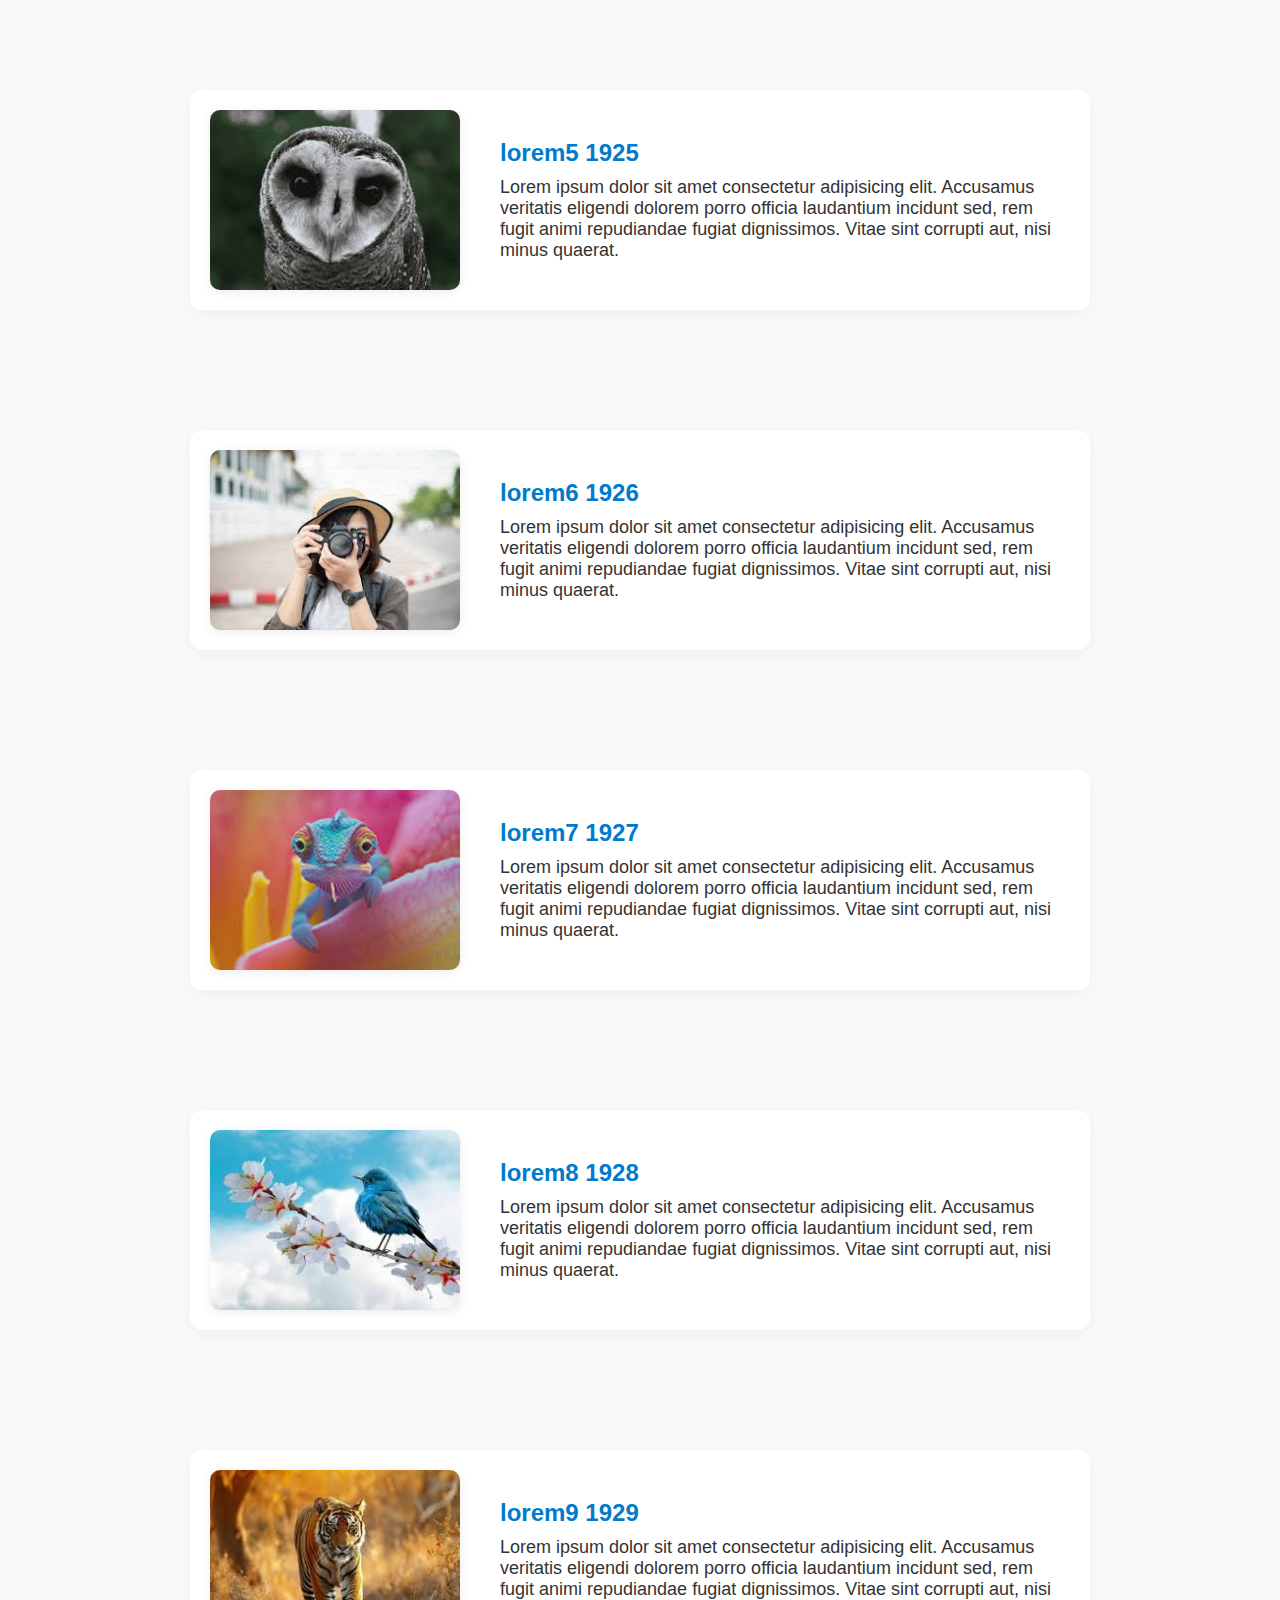
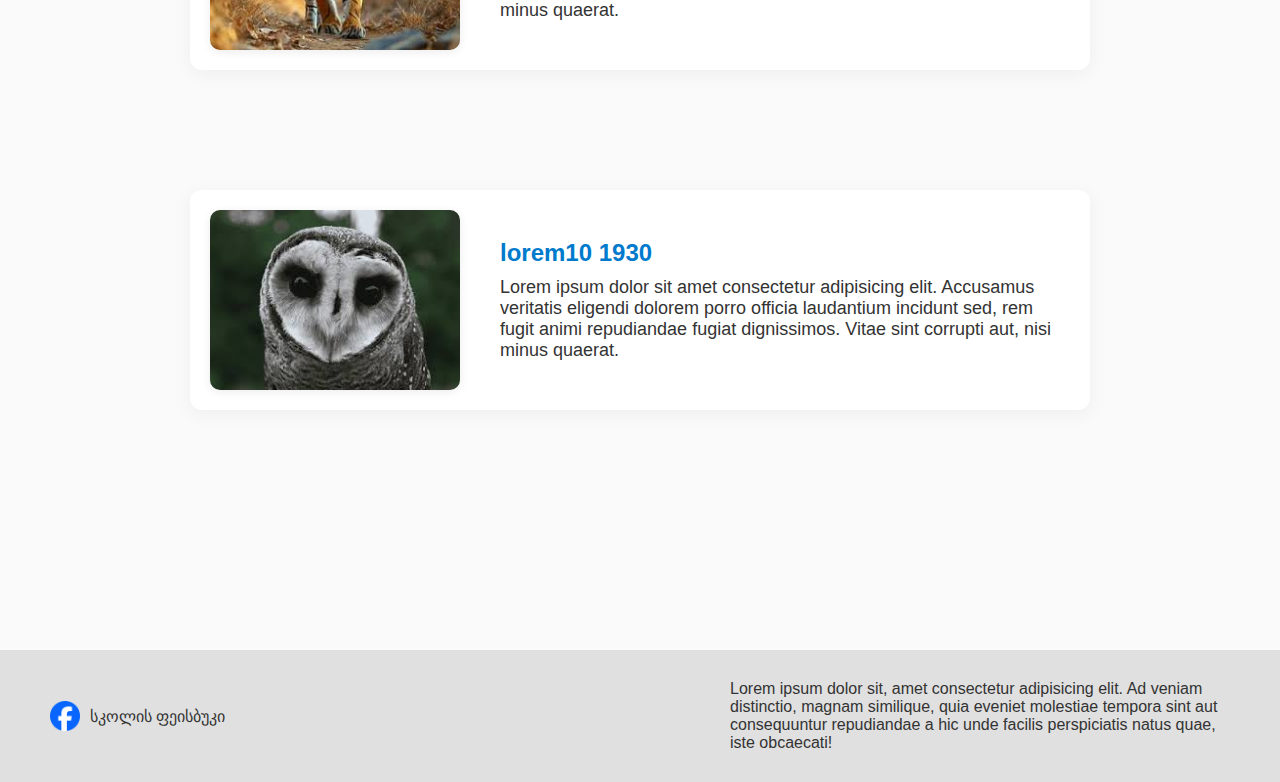
<file: years3.html>
<!DOCTYPE html>
<html lang="en">
  <head>
    <meta charset="UTF-8" />
    <meta name="viewport" content="width=device-width, initial-scale=1.0" />
    <meta
      name="description"
      content="ინფორმაცია 1921-1930 წლების გამოგონებებსა და მათ გავლენაზე ხელოვნებაში."
    />
    <meta name="robots" content="index, follow" />
    <link
      rel="canonical"
      href="https://the-persistance-of-time.vercel.app/years3.html"
    />
    <title>1921 - 1930</title>
    <link rel="stylesheet" href="styles.css" />
    <link
      rel="shortcut icon"
      href="./img/placeholders/5.jpg"
      type="image/x-icon"
    />
  </head>
  <body>
    <div id="top"></div>
    <div class="header">
      <img src="./img/placeholders/1.jpg" alt="logo" class="logo" />
      <div class="burger" id="burger">☰</div>
      <div class="header_stuff" id="navMenu">
        <h3><a href="./index.html">მთავარი</a></h3>
        <div class="dropdown">
          <h3 class="dropdown-title" id="dropdownToggle">წლები ▾</h3>
          <div class="dropdown-content" id="dropdownContent">
            <a href="#1921">1921</a>
            <a href="#1922">1922</a>
            <a href="#1923">1923</a>
            <a href="#1924">1924</a>
            <a href="#1925">1925</a>
            <a href="#1926">1926</a>
            <a href="#1927">1927</a>
            <a href="#1928">1928</a>
            <a href="#1929">1929</a>
            <a href="#1930">1930</a>
          </div>
        </div>
        <h3><a href="#credits">მონაწილეები</a></h3>
      </div>
    </div>
    <div class="gallery">
      <div class="year" id="1921">
        <img src="./img/placeholders/1.jpg" alt="" />
        <div class="text">
          <h2 class="title">lorem1 1921</h2>
          <p>
            Lorem ipsum dolor sit amet consectetur adipisicing elit. Accusamus
            veritatis eligendi dolorem porro officia laudantium incidunt sed,
            rem fugit animi repudiandae fugiat dignissimos. Vitae sint corrupti
            aut, nisi minus quaerat.
          </p>
        </div>
      </div>
      <div class="year" id="1922">
        <img src="./img/placeholders/2.jpg" alt="" />
        <div class="text">
          <h2 class="title">lorem2 1922</h2>
          <p>
            Lorem ipsum dolor sit amet consectetur adipisicing elit. Accusamus
            veritatis eligendi dolorem porro officia laudantium incidunt sed,
            rem fugit animi repudiandae fugiat dignissimos. Vitae sint corrupti
            aut, nisi minus quaerat.
          </p>
        </div>
      </div>
      <div class="year" id="1923">
        <img src="./img/placeholders/3.jpg" alt="" />
        <div class="text">
          <h2 class="title">lorem3 1923</h2>
          <p>
            Lorem ipsum dolor sit amet consectetur adipisicing elit. Accusamus
            veritatis eligendi dolorem porro officia laudantium incidunt sed,
            rem fugit animi repudiandae fugiat dignissimos. Vitae sint corrupti
            aut, nisi minus quaerat.
          </p>
        </div>
      </div>
      <div class="year" id="1924">
        <img src="./img/placeholders/4.jpg" alt="" />
        <div class="text">
          <h2 class="title">lorem4 1924</h2>
          <p>
            Lorem ipsum dolor sit amet consectetur adipisicing elit. Accusamus
            veritatis eligendi dolorem porro officia laudantium incidunt sed,
            rem fugit animi repudiandae fugiat dignissimos. Vitae sint corrupti
            aut, nisi minus quaerat.
          </p>
        </div>
      </div>
      <div class="year" id="1925">
        <img src="./img/placeholders/5.jpg" alt="" />
        <div class="text">
          <h2 class="title">lorem5 1925</h2>
          <p>
            Lorem ipsum dolor sit amet consectetur adipisicing elit. Accusamus
            veritatis eligendi dolorem porro officia laudantium incidunt sed,
            rem fugit animi repudiandae fugiat dignissimos. Vitae sint corrupti
            aut, nisi minus quaerat.
          </p>
        </div>
      </div>
      <div class="year" id="1926">
        <img src="./img/placeholders/1.jpg" alt="" />
        <div class="text">
          <h2 class="title">lorem6 1926</h2>
          <p>
            Lorem ipsum dolor sit amet consectetur adipisicing elit. Accusamus
            veritatis eligendi dolorem porro officia laudantium incidunt sed,
            rem fugit animi repudiandae fugiat dignissimos. Vitae sint corrupti
            aut, nisi minus quaerat.
          </p>
        </div>
      </div>
      <div class="year" id="1927">
        <img src="./img/placeholders/2.jpg" alt="" />
        <div class="text">
          <h2 class="title">lorem7 1927</h2>
          <p>
            Lorem ipsum dolor sit amet consectetur adipisicing elit. Accusamus
            veritatis eligendi dolorem porro officia laudantium incidunt sed,
            rem fugit animi repudiandae fugiat dignissimos. Vitae sint corrupti
            aut, nisi minus quaerat.
          </p>
        </div>
      </div>
      <div class="year" id="1928">
        <img src="./img/placeholders/3.jpg" alt="" />
        <div class="text">
          <h2 class="title">lorem8 1928</h2>
          <p>
            Lorem ipsum dolor sit amet consectetur adipisicing elit. Accusamus
            veritatis eligendi dolorem porro officia laudantium incidunt sed,
            rem fugit animi repudiandae fugiat dignissimos. Vitae sint corrupti
            aut, nisi minus quaerat.
          </p>
        </div>
      </div>
      <div class="year" id="1929">
        <img src="./img/placeholders/4.jpg" alt="" />
        <div class="text">
          <h2 class="title">lorem9 1929</h2>
          <p>
            Lorem ipsum dolor sit amet consectetur adipisicing elit. Accusamus
            veritatis eligendi dolorem porro officia laudantium incidunt sed,
            rem fugit animi repudiandae fugiat dignissimos. Vitae sint corrupti
            aut, nisi minus quaerat.
          </p>
        </div>
      </div>
      <div class="year" id="1930">
        <img src="./img/placeholders/5.jpg" alt="" />
        <div class="text">
          <h2 class="title">lorem10 1930</h2>
          <p>
            Lorem ipsum dolor sit amet consectetur adipisicing elit. Accusamus
            veritatis eligendi dolorem porro officia laudantium incidunt sed,
            rem fugit animi repudiandae fugiat dignissimos. Vitae sint corrupti
            aut, nisi minus quaerat.
          </p>
        </div>
      </div>
    </div>
    <footer>
      <a href="https://www.facebook.com/orasmeotse.sajaro.sk.ola">
        <img
          src="./img/2023_Facebook_icon.svg.webp"
          alt="facebook logo"
          class="facebook_logo"
        />
        <p>სკოლის ფეისბუკი</p>
      </a>
      <p id="credits">
        Lorem ipsum dolor sit, amet consectetur adipisicing elit. Ad veniam
        distinctio, magnam similique, quia eveniet molestiae tempora sint aut
        consequuntur repudiandae a hic unde facilis perspiciatis natus quae,
        iste obcaecati!
      </p>
    </footer>
    <script src="script.js"></script>
  </body>
</html>
</file>
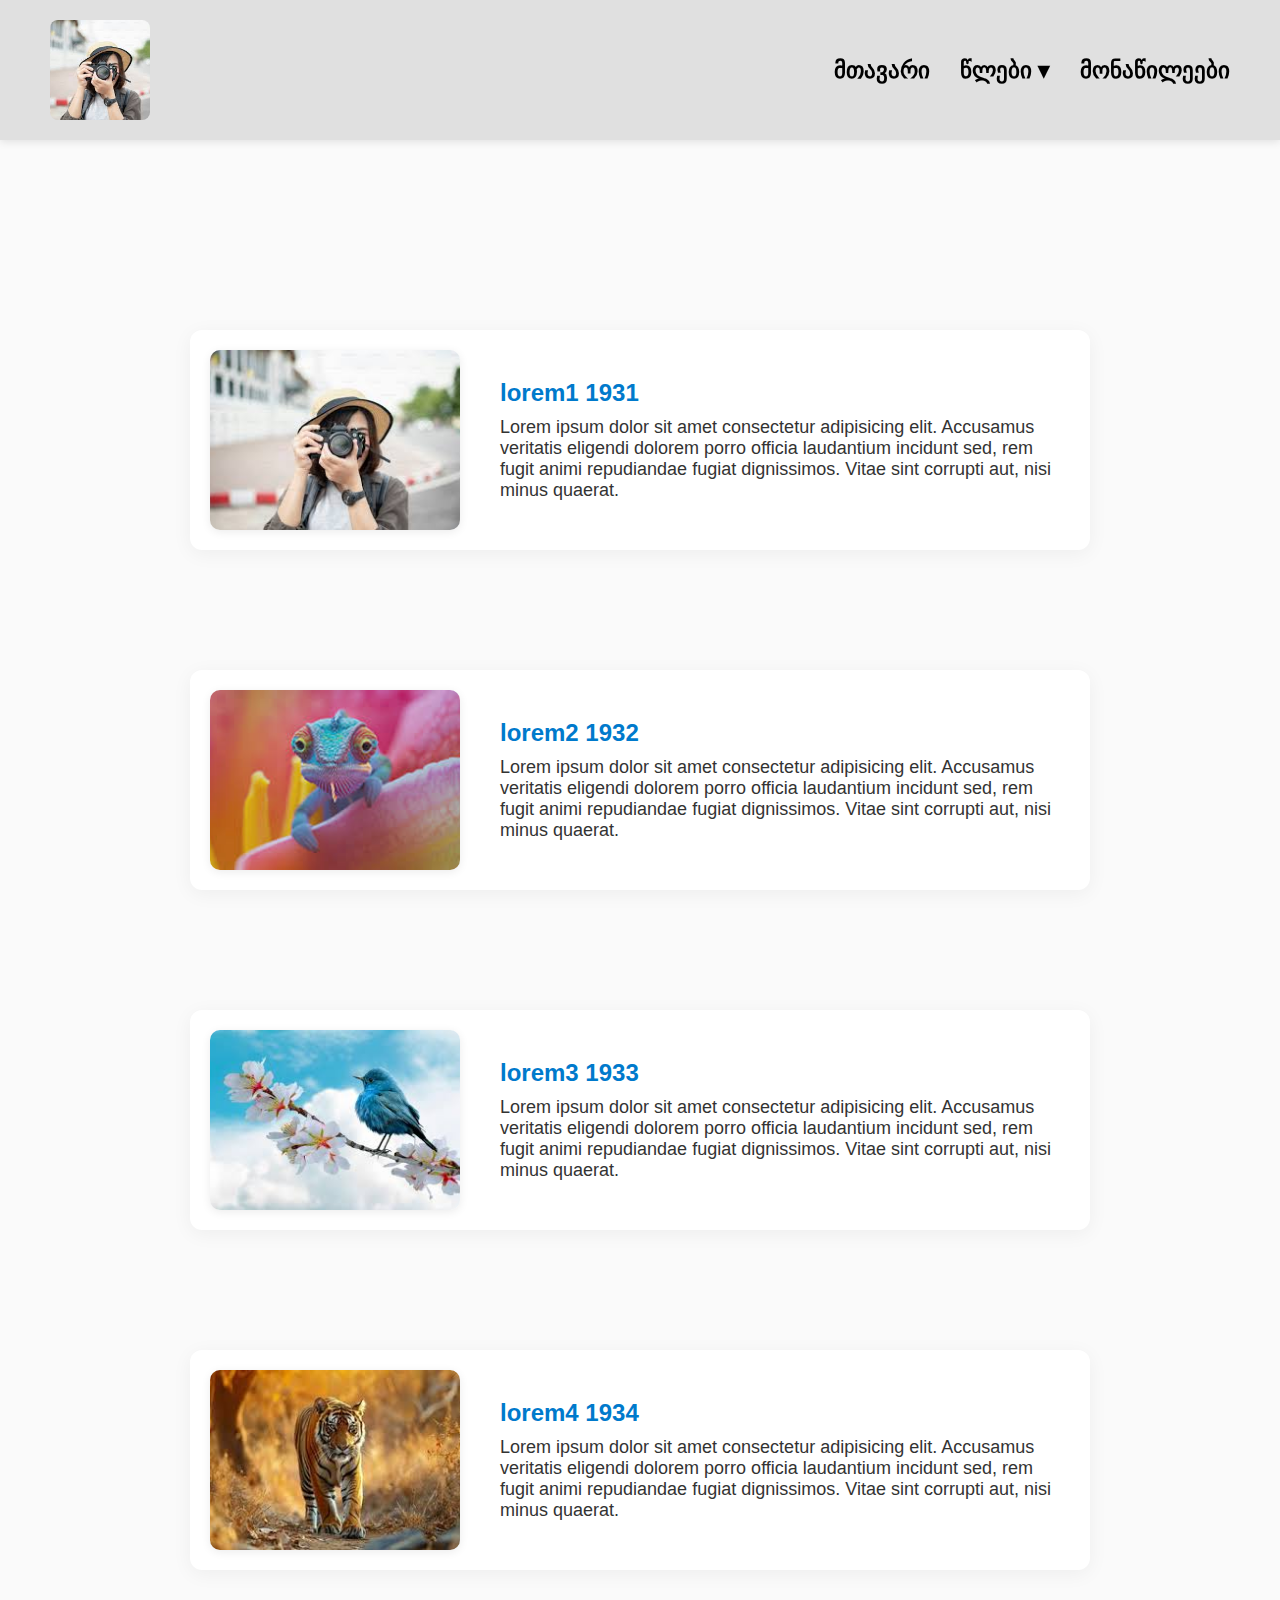
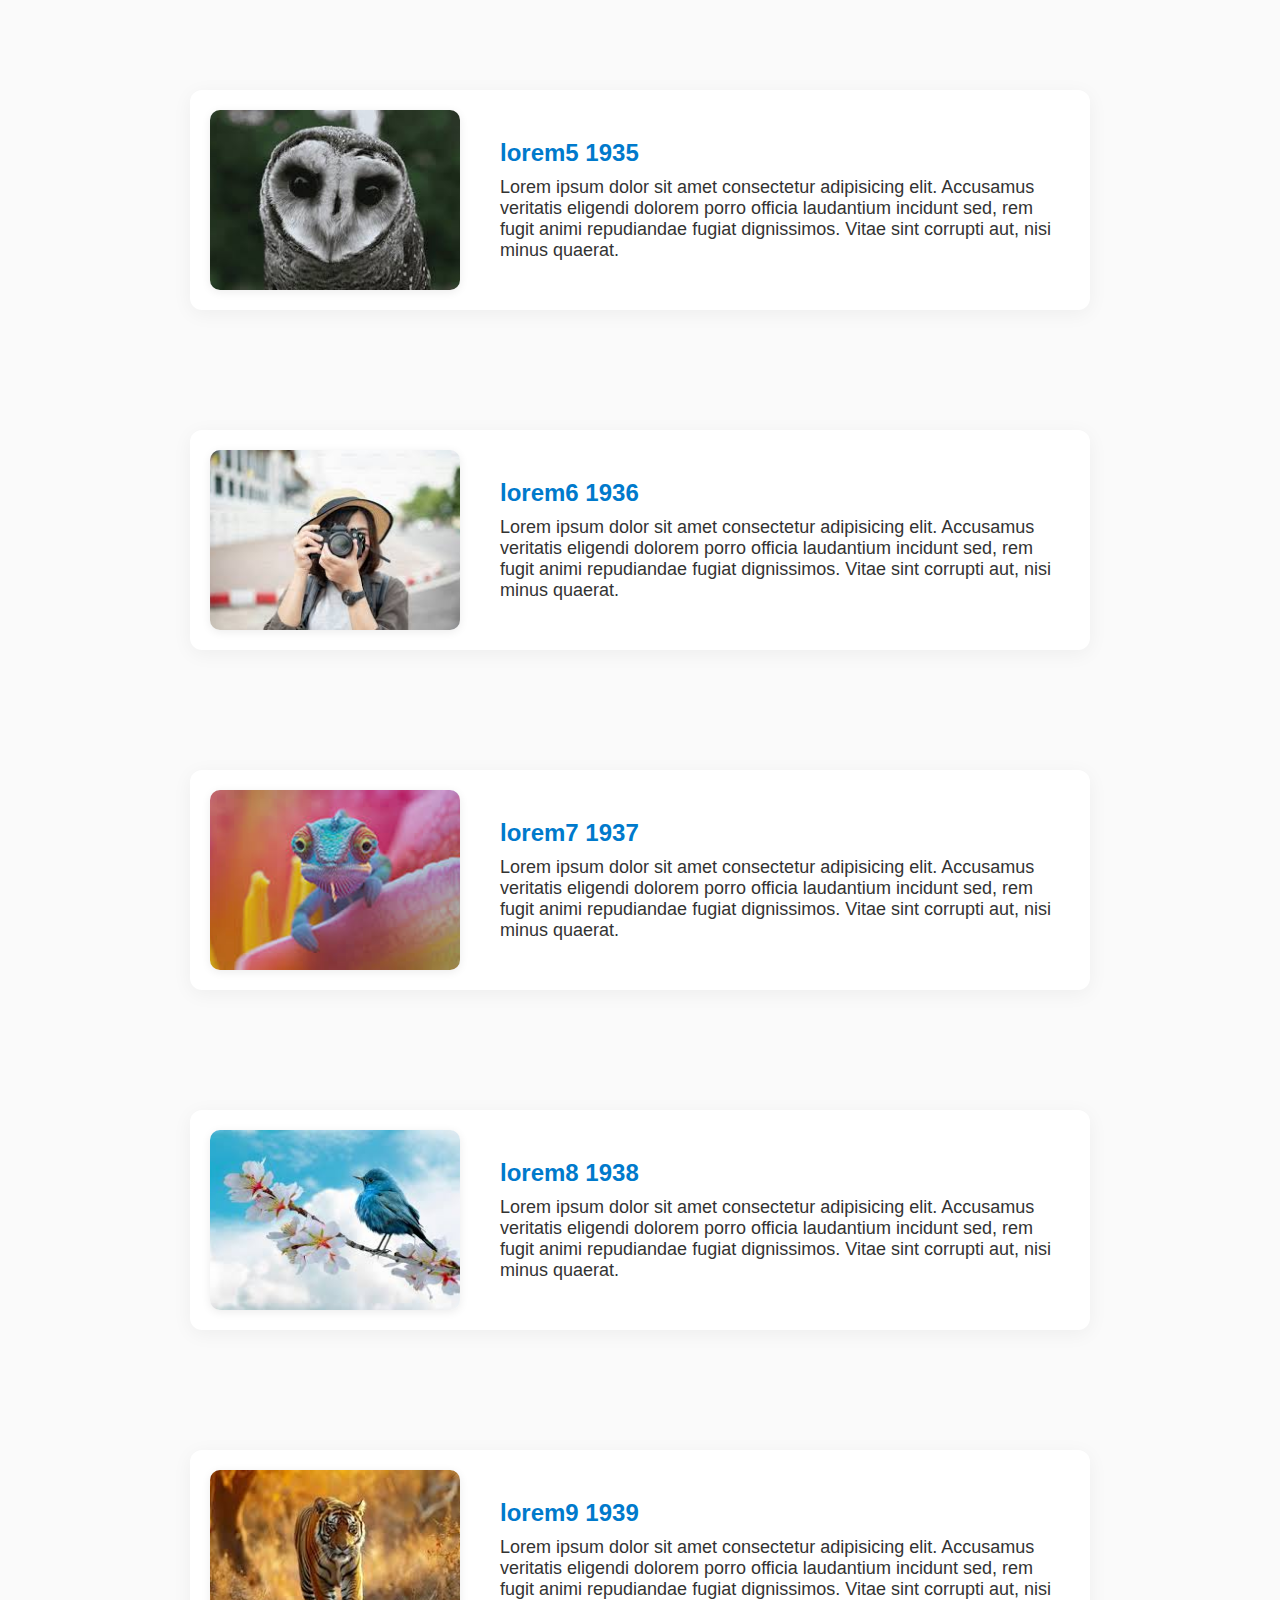
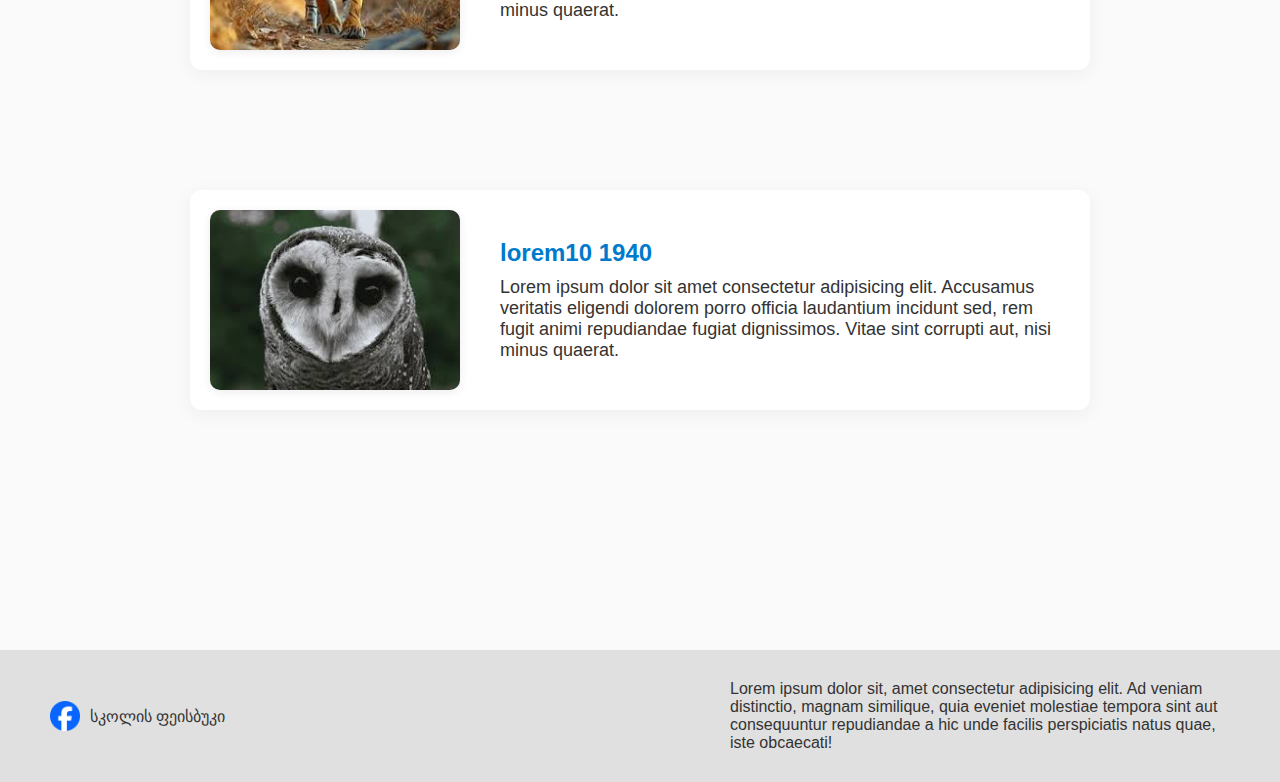
<file: years4.html>
<!DOCTYPE html>
<html lang="en">
  <head>
    <meta charset="UTF-8" />
    <meta name="viewport" content="width=device-width, initial-scale=1.0" />
    <meta
      name="description"
      content="ინფორმაცია 1931-1940 წლების გამოგონებებსა და მათ გავლენაზე ხელოვნებაში."
    />
    <meta name="robots" content="index, follow" />
    <link
      rel="canonical"
      href="https://the-persistance-of-time.vercel.app/years4.html"
    />
    <title>1931 - 1940</title>
    <link rel="stylesheet" href="styles.css" />
    <link
      rel="shortcut icon"
      href="./img/placeholders/5.jpg"
      type="image/x-icon"
    />
  </head>
  <body>
    <div id="top"></div>
    <div class="header">
      <img src="./img/placeholders/1.jpg" alt="logo" class="logo" />
      <div class="burger" id="burger">☰</div>
      <div class="header_stuff" id="navMenu">
        <h3><a href="./index.html">მთავარი</a></h3>
        <div class="dropdown">
          <h3 class="dropdown-title" id="dropdownToggle">წლები ▾</h3>
          <div class="dropdown-content" id="dropdownContent">
            <a href="#1931">1931</a>
            <a href="#1932">1932</a>
            <a href="#1933">1933</a>
            <a href="#1934">1934</a>
            <a href="#1935">1935</a>
            <a href="#1936">1936</a>
            <a href="#1937">1937</a>
            <a href="#1938">1938</a>
            <a href="#1939">1939</a>
            <a href="#1940">1940</a>
          </div>
        </div>
        <h3><a href="#credits">მონაწილეები</a></h3>
      </div>
    </div>
    <div class="gallery">
      <div class="year" id="1931">
        <img src="./img/placeholders/1.jpg" alt="" />
        <div class="text">
          <h2 class="title">lorem1 1931</h2>
          <p>
            Lorem ipsum dolor sit amet consectetur adipisicing elit. Accusamus
            veritatis eligendi dolorem porro officia laudantium incidunt sed,
            rem fugit animi repudiandae fugiat dignissimos. Vitae sint corrupti
            aut, nisi minus quaerat.
          </p>
        </div>
      </div>
      <div class="year" id="1932">
        <img src="./img/placeholders/2.jpg" alt="" />
        <div class="text">
          <h2 class="title">lorem2 1932</h2>
          <p>
            Lorem ipsum dolor sit amet consectetur adipisicing elit. Accusamus
            veritatis eligendi dolorem porro officia laudantium incidunt sed,
            rem fugit animi repudiandae fugiat dignissimos. Vitae sint corrupti
            aut, nisi minus quaerat.
          </p>
        </div>
      </div>
      <div class="year" id="1933">
        <img src="./img/placeholders/3.jpg" alt="" />
        <div class="text">
          <h2 class="title">lorem3 1933</h2>
          <p>
            Lorem ipsum dolor sit amet consectetur adipisicing elit. Accusamus
            veritatis eligendi dolorem porro officia laudantium incidunt sed,
            rem fugit animi repudiandae fugiat dignissimos. Vitae sint corrupti
            aut, nisi minus quaerat.
          </p>
        </div>
      </div>
      <div class="year" id="1934">
        <img src="./img/placeholders/4.jpg" alt="" />
        <div class="text">
          <h2 class="title">lorem4 1934</h2>
          <p>
            Lorem ipsum dolor sit amet consectetur adipisicing elit. Accusamus
            veritatis eligendi dolorem porro officia laudantium incidunt sed,
            rem fugit animi repudiandae fugiat dignissimos. Vitae sint corrupti
            aut, nisi minus quaerat.
          </p>
        </div>
      </div>
      <div class="year" id="1935">
        <img src="./img/placeholders/5.jpg" alt="" />
        <div class="text">
          <h2 class="title">lorem5 1935</h2>
          <p>
            Lorem ipsum dolor sit amet consectetur adipisicing elit. Accusamus
            veritatis eligendi dolorem porro officia laudantium incidunt sed,
            rem fugit animi repudiandae fugiat dignissimos. Vitae sint corrupti
            aut, nisi minus quaerat.
          </p>
        </div>
      </div>
      <div class="year" id="1936">
        <img src="./img/placeholders/1.jpg" alt="" />
        <div class="text">
          <h2 class="title">lorem6 1936</h2>
          <p>
            Lorem ipsum dolor sit amet consectetur adipisicing elit. Accusamus
            veritatis eligendi dolorem porro officia laudantium incidunt sed,
            rem fugit animi repudiandae fugiat dignissimos. Vitae sint corrupti
            aut, nisi minus quaerat.
          </p>
        </div>
      </div>
      <div class="year" id="1937">
        <img src="./img/placeholders/2.jpg" alt="" />
        <div class="text">
          <h2 class="title">lorem7 1937</h2>
          <p>
            Lorem ipsum dolor sit amet consectetur adipisicing elit. Accusamus
            veritatis eligendi dolorem porro officia laudantium incidunt sed,
            rem fugit animi repudiandae fugiat dignissimos. Vitae sint corrupti
            aut, nisi minus quaerat.
          </p>
        </div>
      </div>
      <div class="year" id="1938">
        <img src="./img/placeholders/3.jpg" alt="" />
        <div class="text">
          <h2 class="title">lorem8 1938</h2>
          <p>
            Lorem ipsum dolor sit amet consectetur adipisicing elit. Accusamus
            veritatis eligendi dolorem porro officia laudantium incidunt sed,
            rem fugit animi repudiandae fugiat dignissimos. Vitae sint corrupti
            aut, nisi minus quaerat.
          </p>
        </div>
      </div>
      <div class="year" id="1939">
        <img src="./img/placeholders/4.jpg" alt="" />
        <div class="text">
          <h2 class="title">lorem9 1939</h2>
          <p>
            Lorem ipsum dolor sit amet consectetur adipisicing elit. Accusamus
            veritatis eligendi dolorem porro officia laudantium incidunt sed,
            rem fugit animi repudiandae fugiat dignissimos. Vitae sint corrupti
            aut, nisi minus quaerat.
          </p>
        </div>
      </div>
      <div class="year" id="1940">
        <img src="./img/placeholders/5.jpg" alt="" />
        <div class="text">
          <h2 class="title">lorem10 1940</h2>
          <p>
            Lorem ipsum dolor sit amet consectetur adipisicing elit. Accusamus
            veritatis eligendi dolorem porro officia laudantium incidunt sed,
            rem fugit animi repudiandae fugiat dignissimos. Vitae sint corrupti
            aut, nisi minus quaerat.
          </p>
        </div>
      </div>
    </div>
    <footer>
      <a href="https://www.facebook.com/orasmeotse.sajaro.sk.ola">
        <img
          src="./img/2023_Facebook_icon.svg.webp"
          alt="facebook logo"
          class="facebook_logo"
        />
        <p>სკოლის ფეისბუკი</p>
      </a>
      <p id="credits">
        Lorem ipsum dolor sit, amet consectetur adipisicing elit. Ad veniam
        distinctio, magnam similique, quia eveniet molestiae tempora sint aut
        consequuntur repudiandae a hic unde facilis perspiciatis natus quae,
        iste obcaecati!
      </p>
    </footer>
    <script src="script.js"></script>
  </body>
</html>
</file>
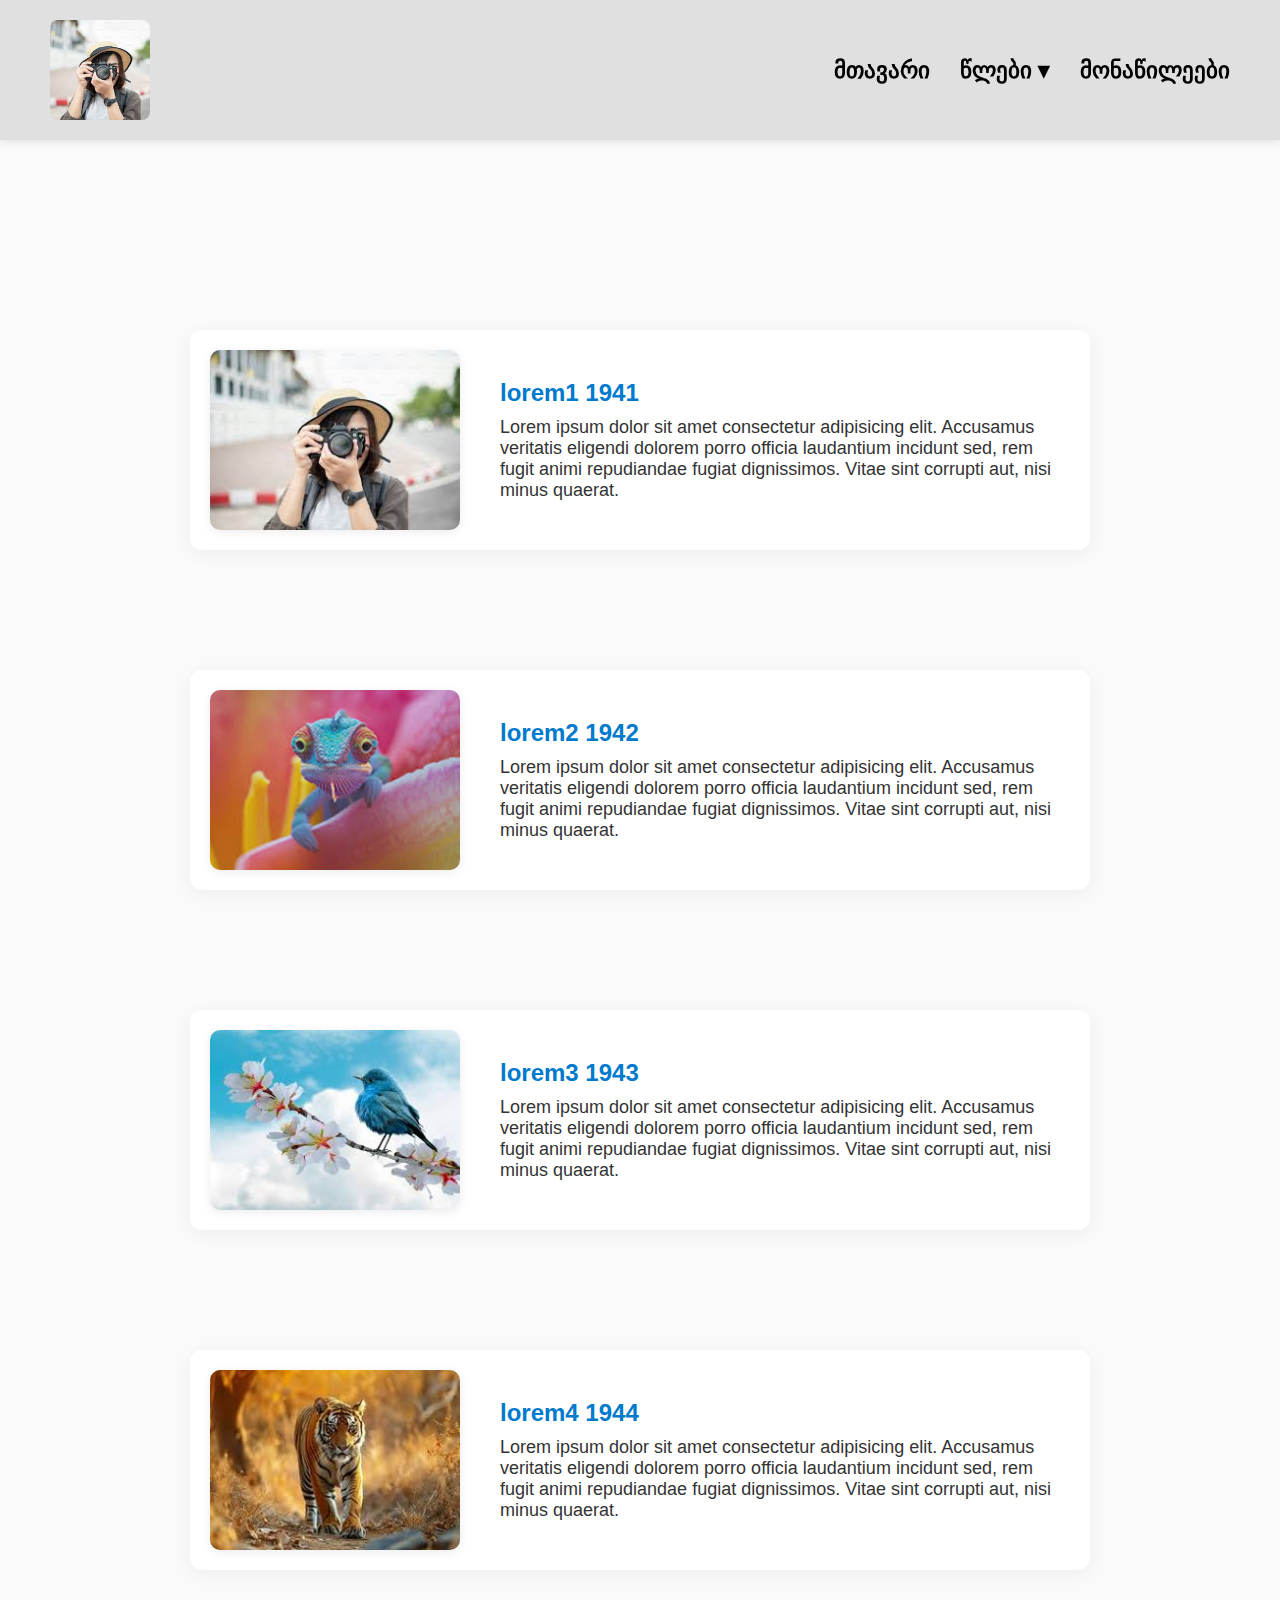
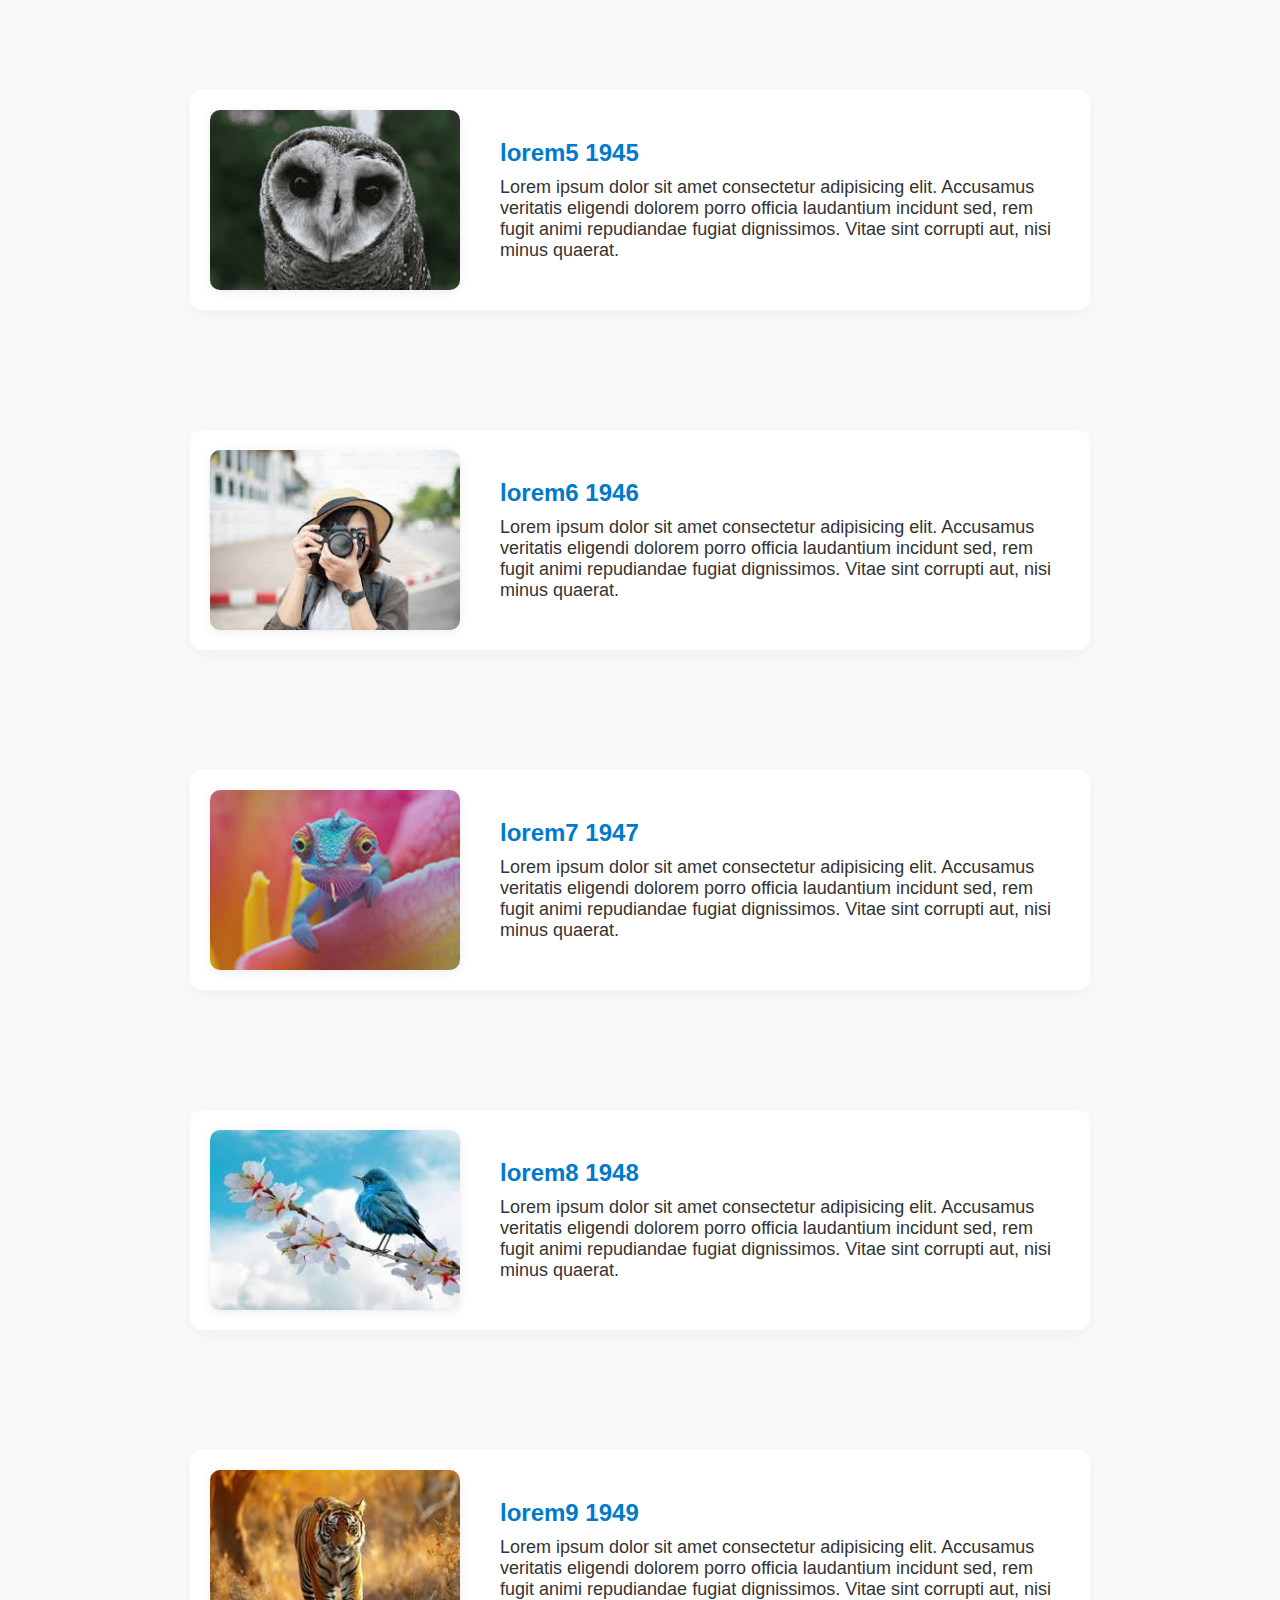
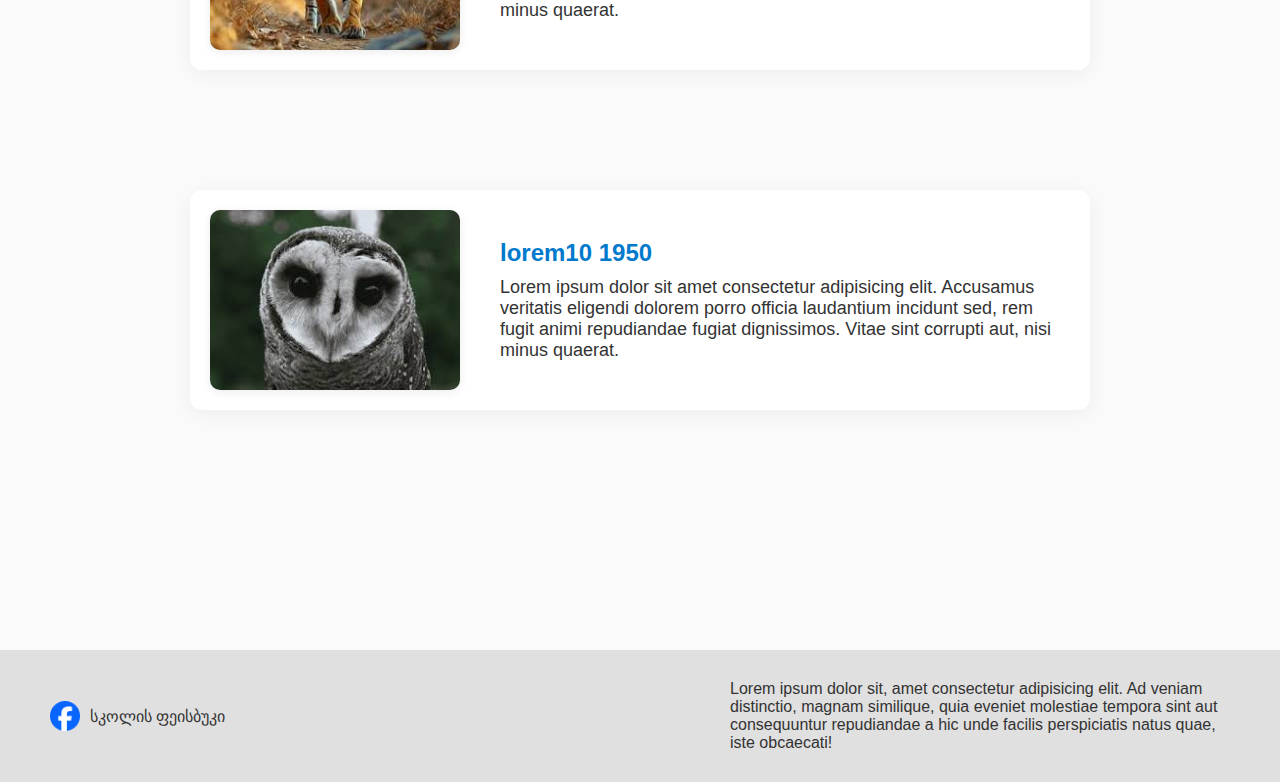
<file: years5.html>
<!DOCTYPE html>
<html lang="en">
  <head>
    <meta charset="UTF-8" />
    <meta name="viewport" content="width=device-width, initial-scale=1.0" />
    <meta
      name="description"
      content="ინფორმაცია 1941-1950 წლების გამოგონებებსა და მათ გავლენაზე ხელოვნებაში."
    />
    <meta name="robots" content="index, follow" />
    <link
      rel="canonical"
      href="https://the-persistance-of-time.vercel.app/years5.html"
    />
    <title>1941 - 1950</title>
    <link rel="stylesheet" href="styles.css" />
    <link
      rel="shortcut icon"
      href="./img/placeholders/5.jpg"
      type="image/x-icon"
    />
  </head>
  <body>
    <div id="top"></div>
    <div class="header">
      <img src="./img/placeholders/1.jpg" alt="logo" class="logo" />
      <div class="burger" id="burger">☰</div>
      <div class="header_stuff" id="navMenu">
        <h3><a href="./index.html">მთავარი</a></h3>
        <div class="dropdown">
          <h3 class="dropdown-title" id="dropdownToggle">წლები ▾</h3>
          <div class="dropdown-content" id="dropdownContent">
            <a href="#1941">1941</a>
            <a href="#1942">1942</a>
            <a href="#1943">1943</a>
            <a href="#1944">1944</a>
            <a href="#1945">1945</a>
            <a href="#1946">1946</a>
            <a href="#1947">1947</a>
            <a href="#1948">1948</a>
            <a href="#1949">1949</a>
            <a href="#1950">1950</a>
          </div>
        </div>
        <h3><a href="#credits">მონაწილეები</a></h3>
      </div>
    </div>
    <div class="gallery">
      <div class="year" id="1941">
        <img src="./img/placeholders/1.jpg" alt="" />
        <div class="text">
          <h2 class="title">lorem1 1941</h2>
          <p>
            Lorem ipsum dolor sit amet consectetur adipisicing elit. Accusamus
            veritatis eligendi dolorem porro officia laudantium incidunt sed,
            rem fugit animi repudiandae fugiat dignissimos. Vitae sint corrupti
            aut, nisi minus quaerat.
          </p>
        </div>
      </div>
      <div class="year" id="1942">
        <img src="./img/placeholders/2.jpg" alt="" />
        <div class="text">
          <h2 class="title">lorem2 1942</h2>
          <p>
            Lorem ipsum dolor sit amet consectetur adipisicing elit. Accusamus
            veritatis eligendi dolorem porro officia laudantium incidunt sed,
            rem fugit animi repudiandae fugiat dignissimos. Vitae sint corrupti
            aut, nisi minus quaerat.
          </p>
        </div>
      </div>
      <div class="year" id="1943">
        <img src="./img/placeholders/3.jpg" alt="" />
        <div class="text">
          <h2 class="title">lorem3 1943</h2>
          <p>
            Lorem ipsum dolor sit amet consectetur adipisicing elit. Accusamus
            veritatis eligendi dolorem porro officia laudantium incidunt sed,
            rem fugit animi repudiandae fugiat dignissimos. Vitae sint corrupti
            aut, nisi minus quaerat.
          </p>
        </div>
      </div>
      <div class="year" id="1944">
        <img src="./img/placeholders/4.jpg" alt="" />
        <div class="text">
          <h2 class="title">lorem4 1944</h2>
          <p>
            Lorem ipsum dolor sit amet consectetur adipisicing elit. Accusamus
            veritatis eligendi dolorem porro officia laudantium incidunt sed,
            rem fugit animi repudiandae fugiat dignissimos. Vitae sint corrupti
            aut, nisi minus quaerat.
          </p>
        </div>
      </div>
      <div class="year" id="1945">
        <img src="./img/placeholders/5.jpg" alt="" />
        <div class="text">
          <h2 class="title">lorem5 1945</h2>
          <p>
            Lorem ipsum dolor sit amet consectetur adipisicing elit. Accusamus
            veritatis eligendi dolorem porro officia laudantium incidunt sed,
            rem fugit animi repudiandae fugiat dignissimos. Vitae sint corrupti
            aut, nisi minus quaerat.
          </p>
        </div>
      </div>
      <div class="year" id="1946">
        <img src="./img/placeholders/1.jpg" alt="" />
        <div class="text">
          <h2 class="title">lorem6 1946</h2>
          <p>
            Lorem ipsum dolor sit amet consectetur adipisicing elit. Accusamus
            veritatis eligendi dolorem porro officia laudantium incidunt sed,
            rem fugit animi repudiandae fugiat dignissimos. Vitae sint corrupti
            aut, nisi minus quaerat.
          </p>
        </div>
      </div>
      <div class="year" id="1947">
        <img src="./img/placeholders/2.jpg" alt="" />
        <div class="text">
          <h2 class="title">lorem7 1947</h2>
          <p>
            Lorem ipsum dolor sit amet consectetur adipisicing elit. Accusamus
            veritatis eligendi dolorem porro officia laudantium incidunt sed,
            rem fugit animi repudiandae fugiat dignissimos. Vitae sint corrupti
            aut, nisi minus quaerat.
          </p>
        </div>
      </div>
      <div class="year" id="1948">
        <img src="./img/placeholders/3.jpg" alt="" />
        <div class="text">
          <h2 class="title">lorem8 1948</h2>
          <p>
            Lorem ipsum dolor sit amet consectetur adipisicing elit. Accusamus
            veritatis eligendi dolorem porro officia laudantium incidunt sed,
            rem fugit animi repudiandae fugiat dignissimos. Vitae sint corrupti
            aut, nisi minus quaerat.
          </p>
        </div>
      </div>
      <div class="year" id="1949">
        <img src="./img/placeholders/4.jpg" alt="" />
        <div class="text">
          <h2 class="title">lorem9 1949</h2>
          <p>
            Lorem ipsum dolor sit amet consectetur adipisicing elit. Accusamus
            veritatis eligendi dolorem porro officia laudantium incidunt sed,
            rem fugit animi repudiandae fugiat dignissimos. Vitae sint corrupti
            aut, nisi minus quaerat.
          </p>
        </div>
      </div>
      <div class="year" id="1950">
        <img src="./img/placeholders/5.jpg" alt="" />
        <div class="text">
          <h2 class="title">lorem10 1950</h2>
          <p>
            Lorem ipsum dolor sit amet consectetur adipisicing elit. Accusamus
            veritatis eligendi dolorem porro officia laudantium incidunt sed,
            rem fugit animi repudiandae fugiat dignissimos. Vitae sint corrupti
            aut, nisi minus quaerat.
          </p>
        </div>
      </div>
    </div>
    <footer>
      <a href="https://www.facebook.com/orasmeotse.sajaro.sk.ola">
        <img
          src="./img/2023_Facebook_icon.svg.webp"
          alt="facebook logo"
          class="facebook_logo"
        />
        <p>სკოლის ფეისბუკი</p>
      </a>
      <p id="credits">
        Lorem ipsum dolor sit, amet consectetur adipisicing elit. Ad veniam
        distinctio, magnam similique, quia eveniet molestiae tempora sint aut
        consequuntur repudiandae a hic unde facilis perspiciatis natus quae,
        iste obcaecati!
      </p>
    </footer>
    <script src="script.js"></script>
  </body>
</html>
</file>
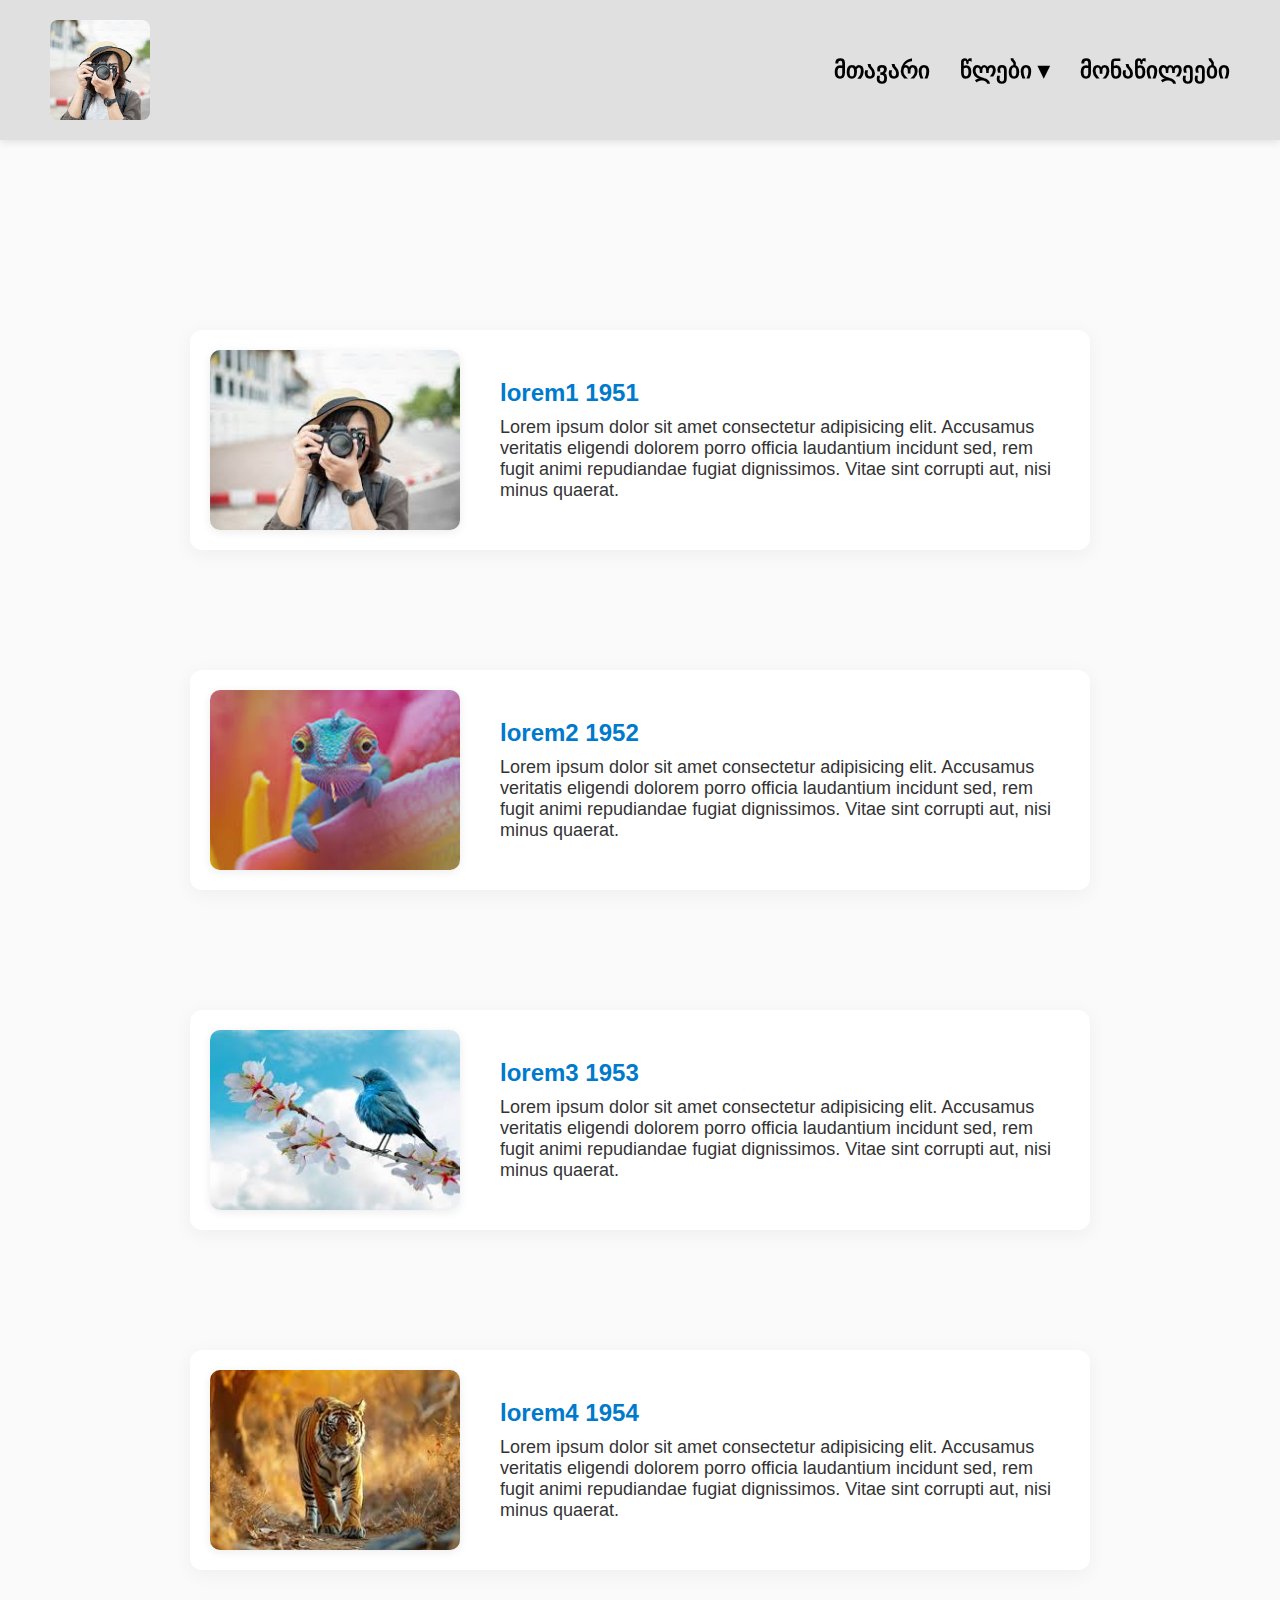
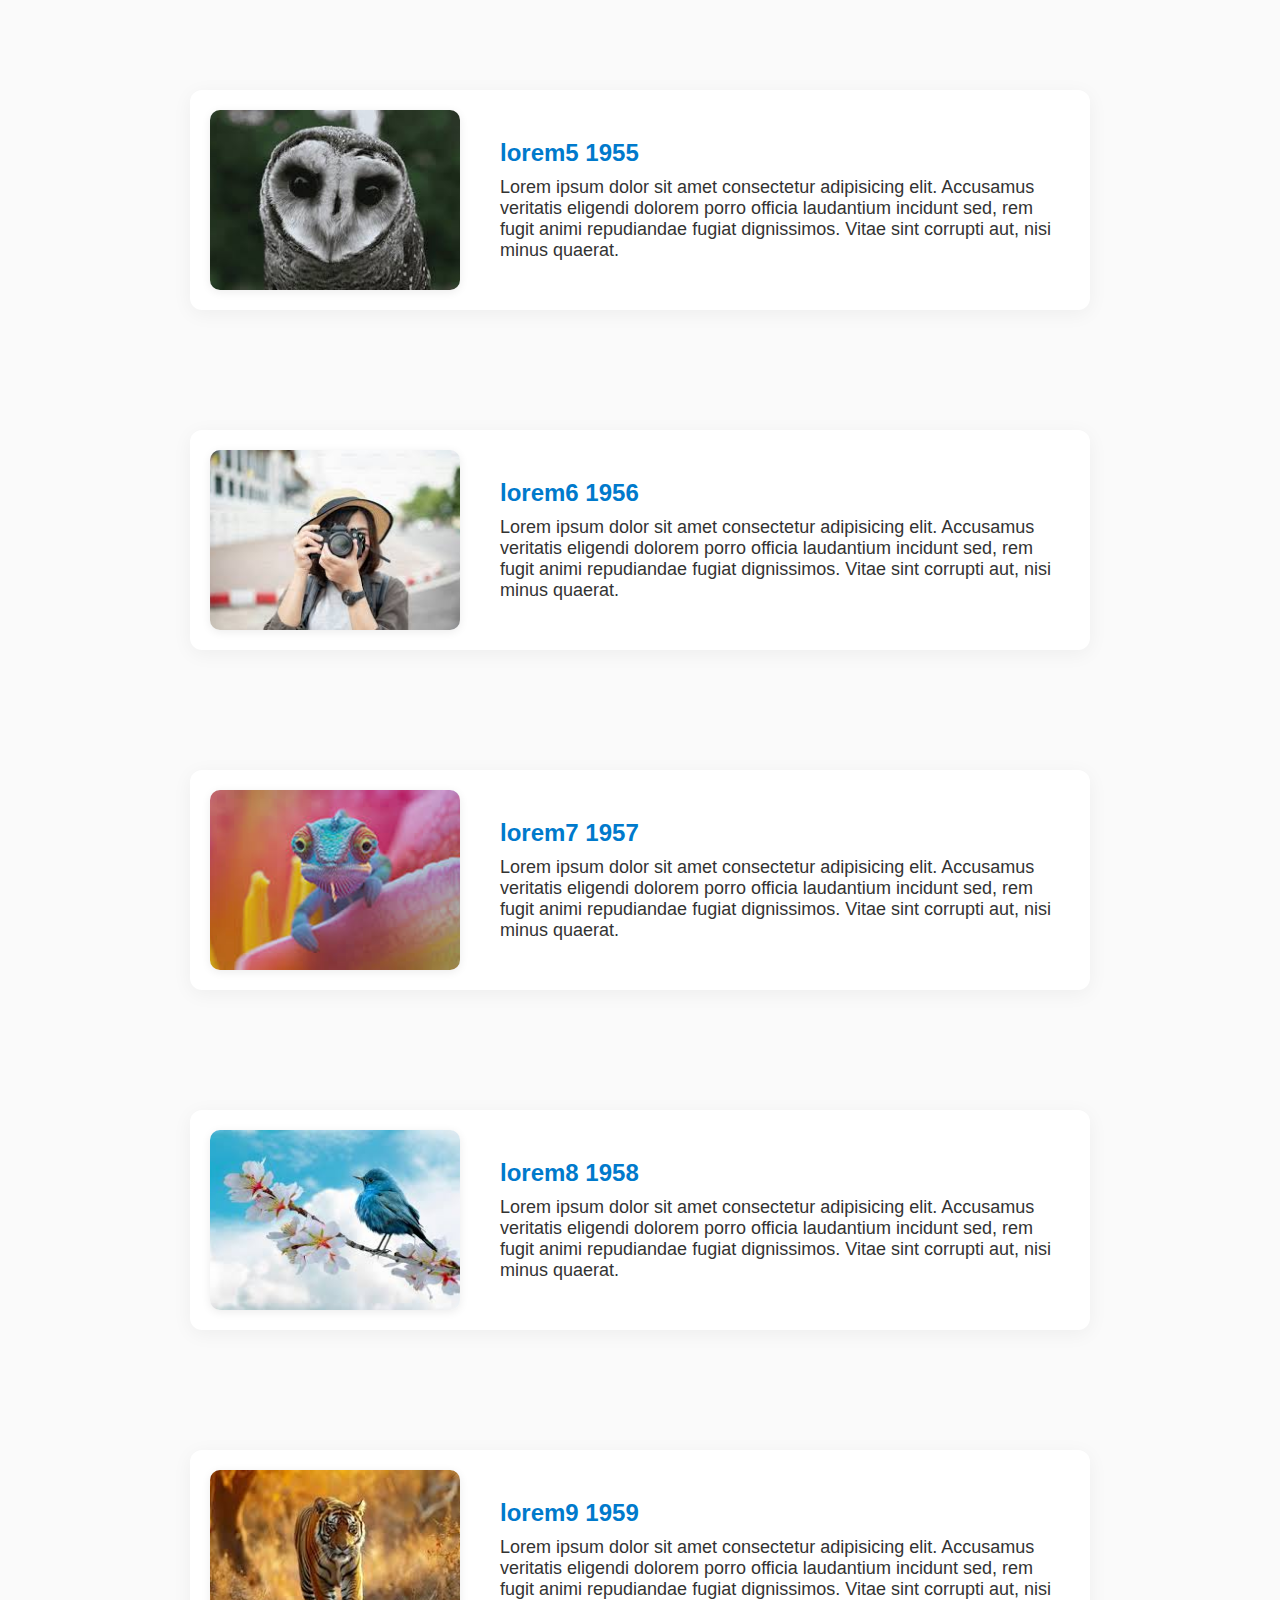
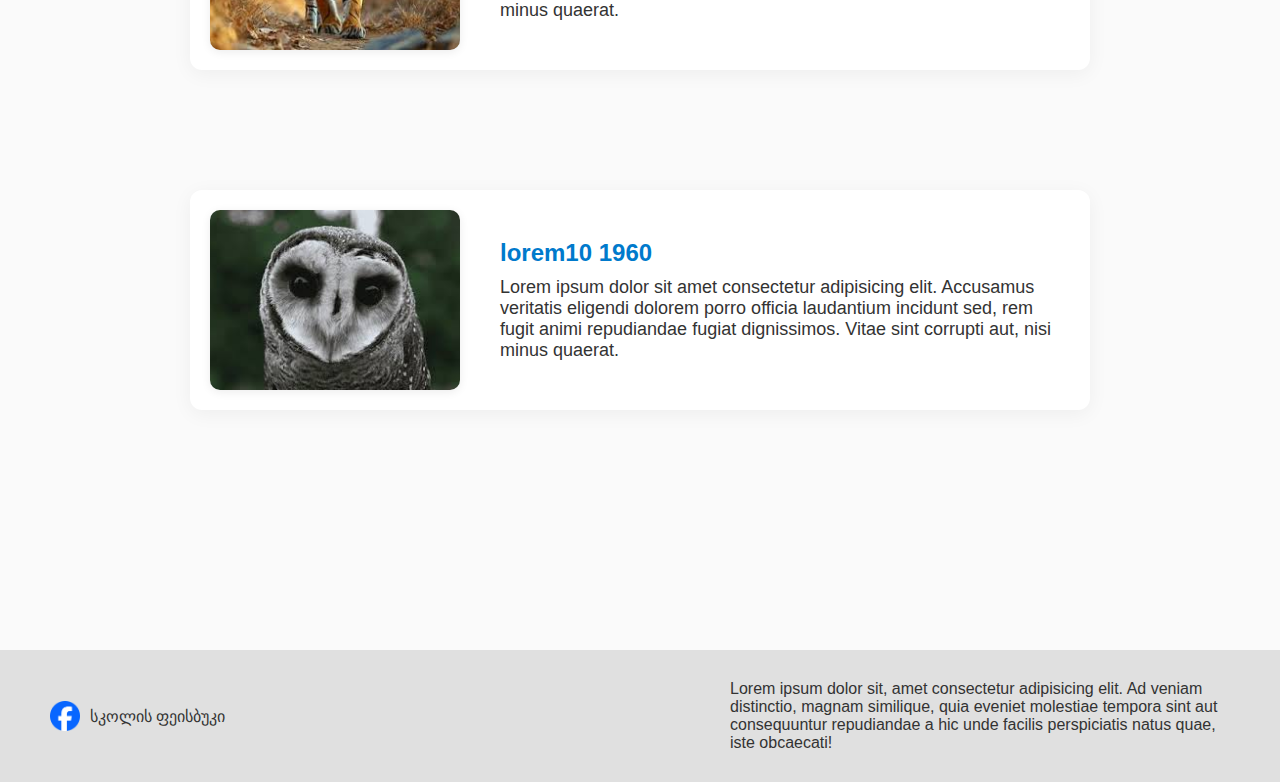
<file: years6.html>
<!DOCTYPE html>
<html lang="en">
  <head>
    <meta charset="UTF-8" />
    <meta name="viewport" content="width=device-width, initial-scale=1.0" />
    <meta
      name="description"
      content="ინფორმაცია 1951-1960 წლების გამოგონებებსა და მათ გავლენაზე ხელოვნებაში."
    />
    <meta name="robots" content="index, follow" />
    <link
      rel="canonical"
      href="https://the-persistance-of-time.vercel.app/years6.html"
    />
    <title>1951 - 1960</title>
    <link rel="stylesheet" href="styles.css" />
    <link
      rel="shortcut icon"
      href="./img/placeholders/5.jpg"
      type="image/x-icon"
    />
  </head>
  <body>
    <div id="top"></div>
    <div class="header">
      <img src="./img/placeholders/1.jpg" alt="logo" class="logo" />
      <div class="burger" id="burger">☰</div>
      <div class="header_stuff" id="navMenu">
        <h3><a href="./index.html">მთავარი</a></h3>
        <div class="dropdown">
          <h3 class="dropdown-title" id="dropdownToggle">წლები ▾</h3>
          <div class="dropdown-content" id="dropdownContent">
            <a href="#1951">1951</a>
            <a href="#1952">1952</a>
            <a href="#1953">1953</a>
            <a href="#1954">1954</a>
            <a href="#1955">1955</a>
            <a href="#1956">1956</a>
            <a href="#1957">1957</a>
            <a href="#1958">1958</a>
            <a href="#1959">1959</a>
            <a href="#1960">1960</a>
          </div>
        </div>
        <h3><a href="#credits">მონაწილეები</a></h3>
      </div>
    </div>
    <div class="gallery">
      <div class="year" id="1951">
        <img src="./img/placeholders/1.jpg" alt="" />
        <div class="text">
          <h2 class="title">lorem1 1951</h2>
          <p>
            Lorem ipsum dolor sit amet consectetur adipisicing elit. Accusamus
            veritatis eligendi dolorem porro officia laudantium incidunt sed,
            rem fugit animi repudiandae fugiat dignissimos. Vitae sint corrupti
            aut, nisi minus quaerat.
          </p>
        </div>
      </div>
      <div class="year" id="1952">
        <img src="./img/placeholders/2.jpg" alt="" />
        <div class="text">
          <h2 class="title">lorem2 1952</h2>
          <p>
            Lorem ipsum dolor sit amet consectetur adipisicing elit. Accusamus
            veritatis eligendi dolorem porro officia laudantium incidunt sed,
            rem fugit animi repudiandae fugiat dignissimos. Vitae sint corrupti
            aut, nisi minus quaerat.
          </p>
        </div>
      </div>
      <div class="year" id="1953">
        <img src="./img/placeholders/3.jpg" alt="" />
        <div class="text">
          <h2 class="title">lorem3 1953</h2>
          <p>
            Lorem ipsum dolor sit amet consectetur adipisicing elit. Accusamus
            veritatis eligendi dolorem porro officia laudantium incidunt sed,
            rem fugit animi repudiandae fugiat dignissimos. Vitae sint corrupti
            aut, nisi minus quaerat.
          </p>
        </div>
      </div>
      <div class="year" id="1954">
        <img src="./img/placeholders/4.jpg" alt="" />
        <div class="text">
          <h2 class="title">lorem4 1954</h2>
          <p>
            Lorem ipsum dolor sit amet consectetur adipisicing elit. Accusamus
            veritatis eligendi dolorem porro officia laudantium incidunt sed,
            rem fugit animi repudiandae fugiat dignissimos. Vitae sint corrupti
            aut, nisi minus quaerat.
          </p>
        </div>
      </div>
      <div class="year" id="1955">
        <img src="./img/placeholders/5.jpg" alt="" />
        <div class="text">
          <h2 class="title">lorem5 1955</h2>
          <p>
            Lorem ipsum dolor sit amet consectetur adipisicing elit. Accusamus
            veritatis eligendi dolorem porro officia laudantium incidunt sed,
            rem fugit animi repudiandae fugiat dignissimos. Vitae sint corrupti
            aut, nisi minus quaerat.
          </p>
        </div>
      </div>
      <div class="year" id="1956">
        <img src="./img/placeholders/1.jpg" alt="" />
        <div class="text">
          <h2 class="title">lorem6 1956</h2>
          <p>
            Lorem ipsum dolor sit amet consectetur adipisicing elit. Accusamus
            veritatis eligendi dolorem porro officia laudantium incidunt sed,
            rem fugit animi repudiandae fugiat dignissimos. Vitae sint corrupti
            aut, nisi minus quaerat.
          </p>
        </div>
      </div>
      <div class="year" id="1957">
        <img src="./img/placeholders/2.jpg" alt="" />
        <div class="text">
          <h2 class="title">lorem7 1957</h2>
          <p>
            Lorem ipsum dolor sit amet consectetur adipisicing elit. Accusamus
            veritatis eligendi dolorem porro officia laudantium incidunt sed,
            rem fugit animi repudiandae fugiat dignissimos. Vitae sint corrupti
            aut, nisi minus quaerat.
          </p>
        </div>
      </div>
      <div class="year" id="1958">
        <img src="./img/placeholders/3.jpg" alt="" />
        <div class="text">
          <h2 class="title">lorem8 1958</h2>
          <p>
            Lorem ipsum dolor sit amet consectetur adipisicing elit. Accusamus
            veritatis eligendi dolorem porro officia laudantium incidunt sed,
            rem fugit animi repudiandae fugiat dignissimos. Vitae sint corrupti
            aut, nisi minus quaerat.
          </p>
        </div>
      </div>
      <div class="year" id="1959">
        <img src="./img/placeholders/4.jpg" alt="" />
        <div class="text">
          <h2 class="title">lorem9 1959</h2>
          <p>
            Lorem ipsum dolor sit amet consectetur adipisicing elit. Accusamus
            veritatis eligendi dolorem porro officia laudantium incidunt sed,
            rem fugit animi repudiandae fugiat dignissimos. Vitae sint corrupti
            aut, nisi minus quaerat.
          </p>
        </div>
      </div>
      <div class="year" id="1960">
        <img src="./img/placeholders/5.jpg" alt="" />
        <div class="text">
          <h2 class="title">lorem10 1960</h2>
          <p>
            Lorem ipsum dolor sit amet consectetur adipisicing elit. Accusamus
            veritatis eligendi dolorem porro officia laudantium incidunt sed,
            rem fugit animi repudiandae fugiat dignissimos. Vitae sint corrupti
            aut, nisi minus quaerat.
          </p>
        </div>
      </div>
    </div>
    <footer>
      <a href="https://www.facebook.com/orasmeotse.sajaro.sk.ola">
        <img
          src="./img/2023_Facebook_icon.svg.webp"
          alt="facebook logo"
          class="facebook_logo"
        />
        <p>სკოლის ფეისბუკი</p>
      </a>
      <p id="credits">
        Lorem ipsum dolor sit, amet consectetur adipisicing elit. Ad veniam
        distinctio, magnam similique, quia eveniet molestiae tempora sint aut
        consequuntur repudiandae a hic unde facilis perspiciatis natus quae,
        iste obcaecati!
      </p>
    </footer>
    <script src="script.js"></script>
  </body>
</html>
</file>
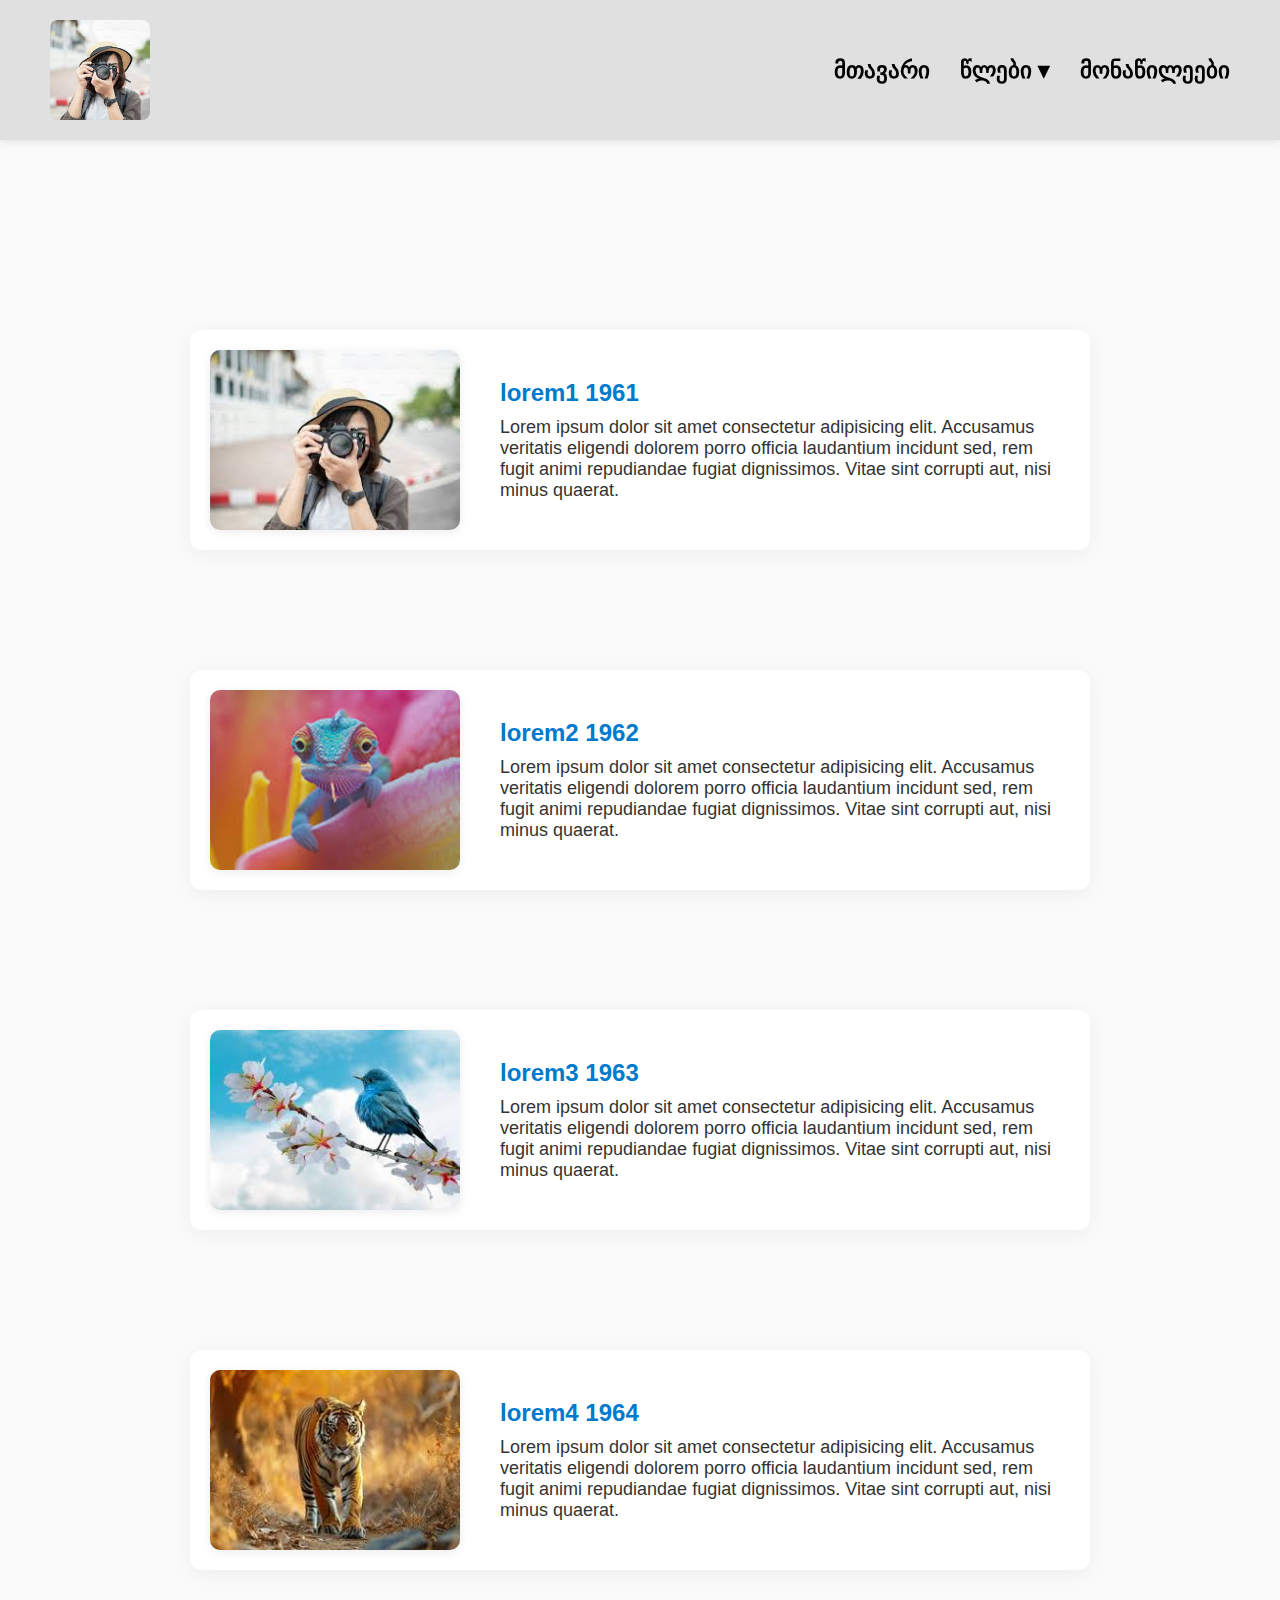
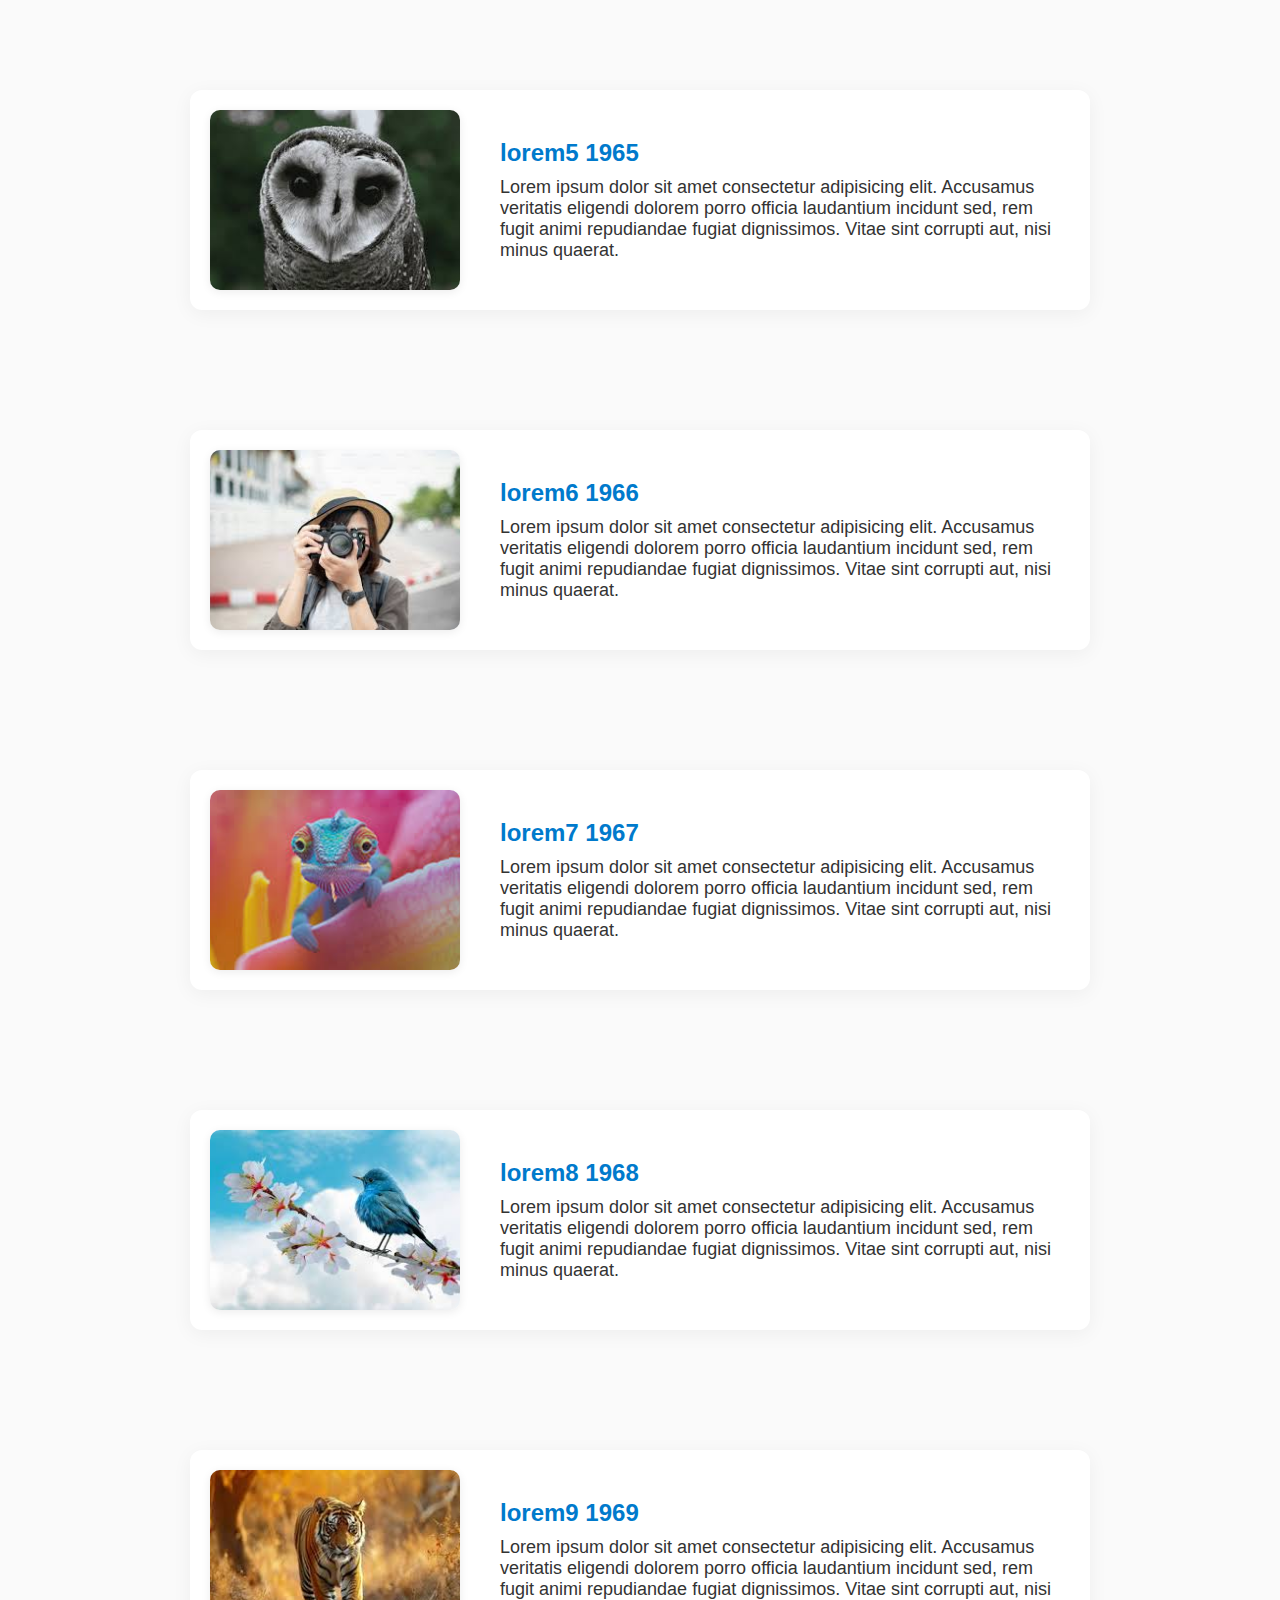
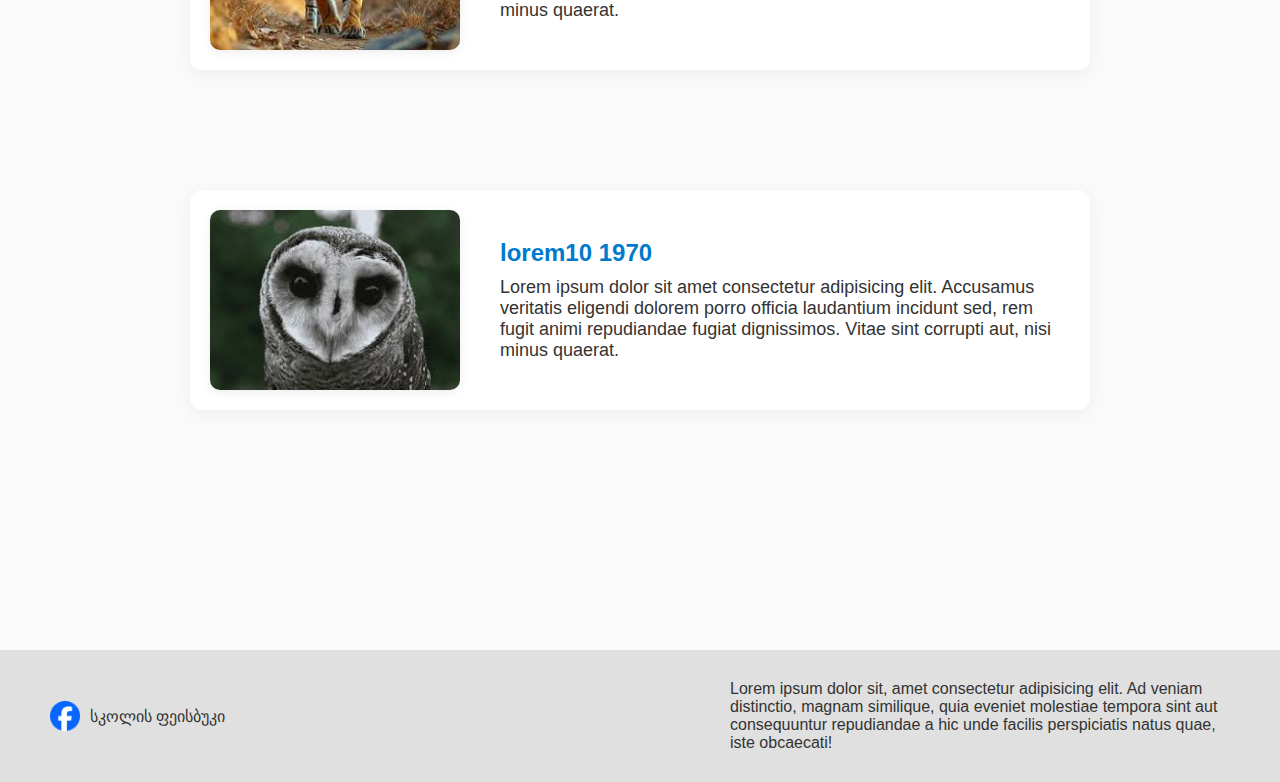
<file: years7.html>
<!DOCTYPE html>
<html lang="en">
  <head>
    <meta charset="UTF-8" />
    <meta name="viewport" content="width=device-width, initial-scale=1.0" />
    <meta
      name="description"
      content="ინფორმაცია 1961-1970 წლების გამოგონებებსა და მათ გავლენაზე ხელოვნებაში."
    />
    <meta name="robots" content="index, follow" />
    <link
      rel="canonical"
      href="https://the-persistance-of-time.vercel.app/years7.html"
    />
    <title>1961 - 1970</title>
    <link rel="stylesheet" href="styles.css" />
    <link
      rel="shortcut icon"
      href="./img/placeholders/5.jpg"
      type="image/x-icon"
    />
  </head>
  <body>
    <div id="top"></div>
    <div class="header">
      <img src="./img/placeholders/1.jpg" alt="logo" class="logo" />
      <div class="burger" id="burger">☰</div>
      <div class="header_stuff" id="navMenu">
        <h3><a href="./index.html">მთავარი</a></h3>
        <div class="dropdown">
          <h3 class="dropdown-title" id="dropdownToggle">წლები ▾</h3>
          <div class="dropdown-content" id="dropdownContent">
            <a href="#1961">1961</a>
            <a href="#1962">1962</a>
            <a href="#1963">1963</a>
            <a href="#1964">1964</a>
            <a href="#1965">1965</a>
            <a href="#1966">1966</a>
            <a href="#1967">1967</a>
            <a href="#1968">1968</a>
            <a href="#1969">1969</a>
            <a href="#1970">1970</a>
          </div>
        </div>
        <h3><a href="#credits">მონაწილეები</a></h3>
      </div>
    </div>
    <div class="gallery">
      <div class="year" id="1961">
        <img src="./img/placeholders/1.jpg" alt="" />
        <div class="text">
          <h2 class="title">lorem1 1961</h2>
          <p>
            Lorem ipsum dolor sit amet consectetur adipisicing elit. Accusamus
            veritatis eligendi dolorem porro officia laudantium incidunt sed,
            rem fugit animi repudiandae fugiat dignissimos. Vitae sint corrupti
            aut, nisi minus quaerat.
          </p>
        </div>
      </div>
      <div class="year" id="1962">
        <img src="./img/placeholders/2.jpg" alt="" />
        <div class="text">
          <h2 class="title">lorem2 1962</h2>
          <p>
            Lorem ipsum dolor sit amet consectetur adipisicing elit. Accusamus
            veritatis eligendi dolorem porro officia laudantium incidunt sed,
            rem fugit animi repudiandae fugiat dignissimos. Vitae sint corrupti
            aut, nisi minus quaerat.
          </p>
        </div>
      </div>
      <div class="year" id="1963">
        <img src="./img/placeholders/3.jpg" alt="" />
        <div class="text">
          <h2 class="title">lorem3 1963</h2>
          <p>
            Lorem ipsum dolor sit amet consectetur adipisicing elit. Accusamus
            veritatis eligendi dolorem porro officia laudantium incidunt sed,
            rem fugit animi repudiandae fugiat dignissimos. Vitae sint corrupti
            aut, nisi minus quaerat.
          </p>
        </div>
      </div>
      <div class="year" id="1964">
        <img src="./img/placeholders/4.jpg" alt="" />
        <div class="text">
          <h2 class="title">lorem4 1964</h2>
          <p>
            Lorem ipsum dolor sit amet consectetur adipisicing elit. Accusamus
            veritatis eligendi dolorem porro officia laudantium incidunt sed,
            rem fugit animi repudiandae fugiat dignissimos. Vitae sint corrupti
            aut, nisi minus quaerat.
          </p>
        </div>
      </div>
      <div class="year" id="1965">
        <img src="./img/placeholders/5.jpg" alt="" />
        <div class="text">
          <h2 class="title">lorem5 1965</h2>
          <p>
            Lorem ipsum dolor sit amet consectetur adipisicing elit. Accusamus
            veritatis eligendi dolorem porro officia laudantium incidunt sed,
            rem fugit animi repudiandae fugiat dignissimos. Vitae sint corrupti
            aut, nisi minus quaerat.
          </p>
        </div>
      </div>
      <div class="year" id="1966">
        <img src="./img/placeholders/1.jpg" alt="" />
        <div class="text">
          <h2 class="title">lorem6 1966</h2>
          <p>
            Lorem ipsum dolor sit amet consectetur adipisicing elit. Accusamus
            veritatis eligendi dolorem porro officia laudantium incidunt sed,
            rem fugit animi repudiandae fugiat dignissimos. Vitae sint corrupti
            aut, nisi minus quaerat.
          </p>
        </div>
      </div>
      <div class="year" id="1967">
        <img src="./img/placeholders/2.jpg" alt="" />
        <div class="text">
          <h2 class="title">lorem7 1967</h2>
          <p>
            Lorem ipsum dolor sit amet consectetur adipisicing elit. Accusamus
            veritatis eligendi dolorem porro officia laudantium incidunt sed,
            rem fugit animi repudiandae fugiat dignissimos. Vitae sint corrupti
            aut, nisi minus quaerat.
          </p>
        </div>
      </div>
      <div class="year" id="1968">
        <img src="./img/placeholders/3.jpg" alt="" />
        <div class="text">
          <h2 class="title">lorem8 1968</h2>
          <p>
            Lorem ipsum dolor sit amet consectetur adipisicing elit. Accusamus
            veritatis eligendi dolorem porro officia laudantium incidunt sed,
            rem fugit animi repudiandae fugiat dignissimos. Vitae sint corrupti
            aut, nisi minus quaerat.
          </p>
        </div>
      </div>
      <div class="year" id="1969">
        <img src="./img/placeholders/4.jpg" alt="" />
        <div class="text">
          <h2 class="title">lorem9 1969</h2>
          <p>
            Lorem ipsum dolor sit amet consectetur adipisicing elit. Accusamus
            veritatis eligendi dolorem porro officia laudantium incidunt sed,
            rem fugit animi repudiandae fugiat dignissimos. Vitae sint corrupti
            aut, nisi minus quaerat.
          </p>
        </div>
      </div>
      <div class="year" id="1970">
        <img src="./img/placeholders/5.jpg" alt="" />
        <div class="text">
          <h2 class="title">lorem10 1970</h2>
          <p>
            Lorem ipsum dolor sit amet consectetur adipisicing elit. Accusamus
            veritatis eligendi dolorem porro officia laudantium incidunt sed,
            rem fugit animi repudiandae fugiat dignissimos. Vitae sint corrupti
            aut, nisi minus quaerat.
          </p>
        </div>
      </div>
    </div>
    <footer>
      <a href="https://www.facebook.com/orasmeotse.sajaro.sk.ola">
        <img
          src="./img/2023_Facebook_icon.svg.webp"
          alt="facebook logo"
          class="facebook_logo"
        />
        <p>სკოლის ფეისბუკი</p>
      </a>
      <p id="credits">
        Lorem ipsum dolor sit, amet consectetur adipisicing elit. Ad veniam
        distinctio, magnam similique, quia eveniet molestiae tempora sint aut
        consequuntur repudiandae a hic unde facilis perspiciatis natus quae,
        iste obcaecati!
      </p>
    </footer>
    <script src="script.js"></script>
  </body>
</html>
</file>
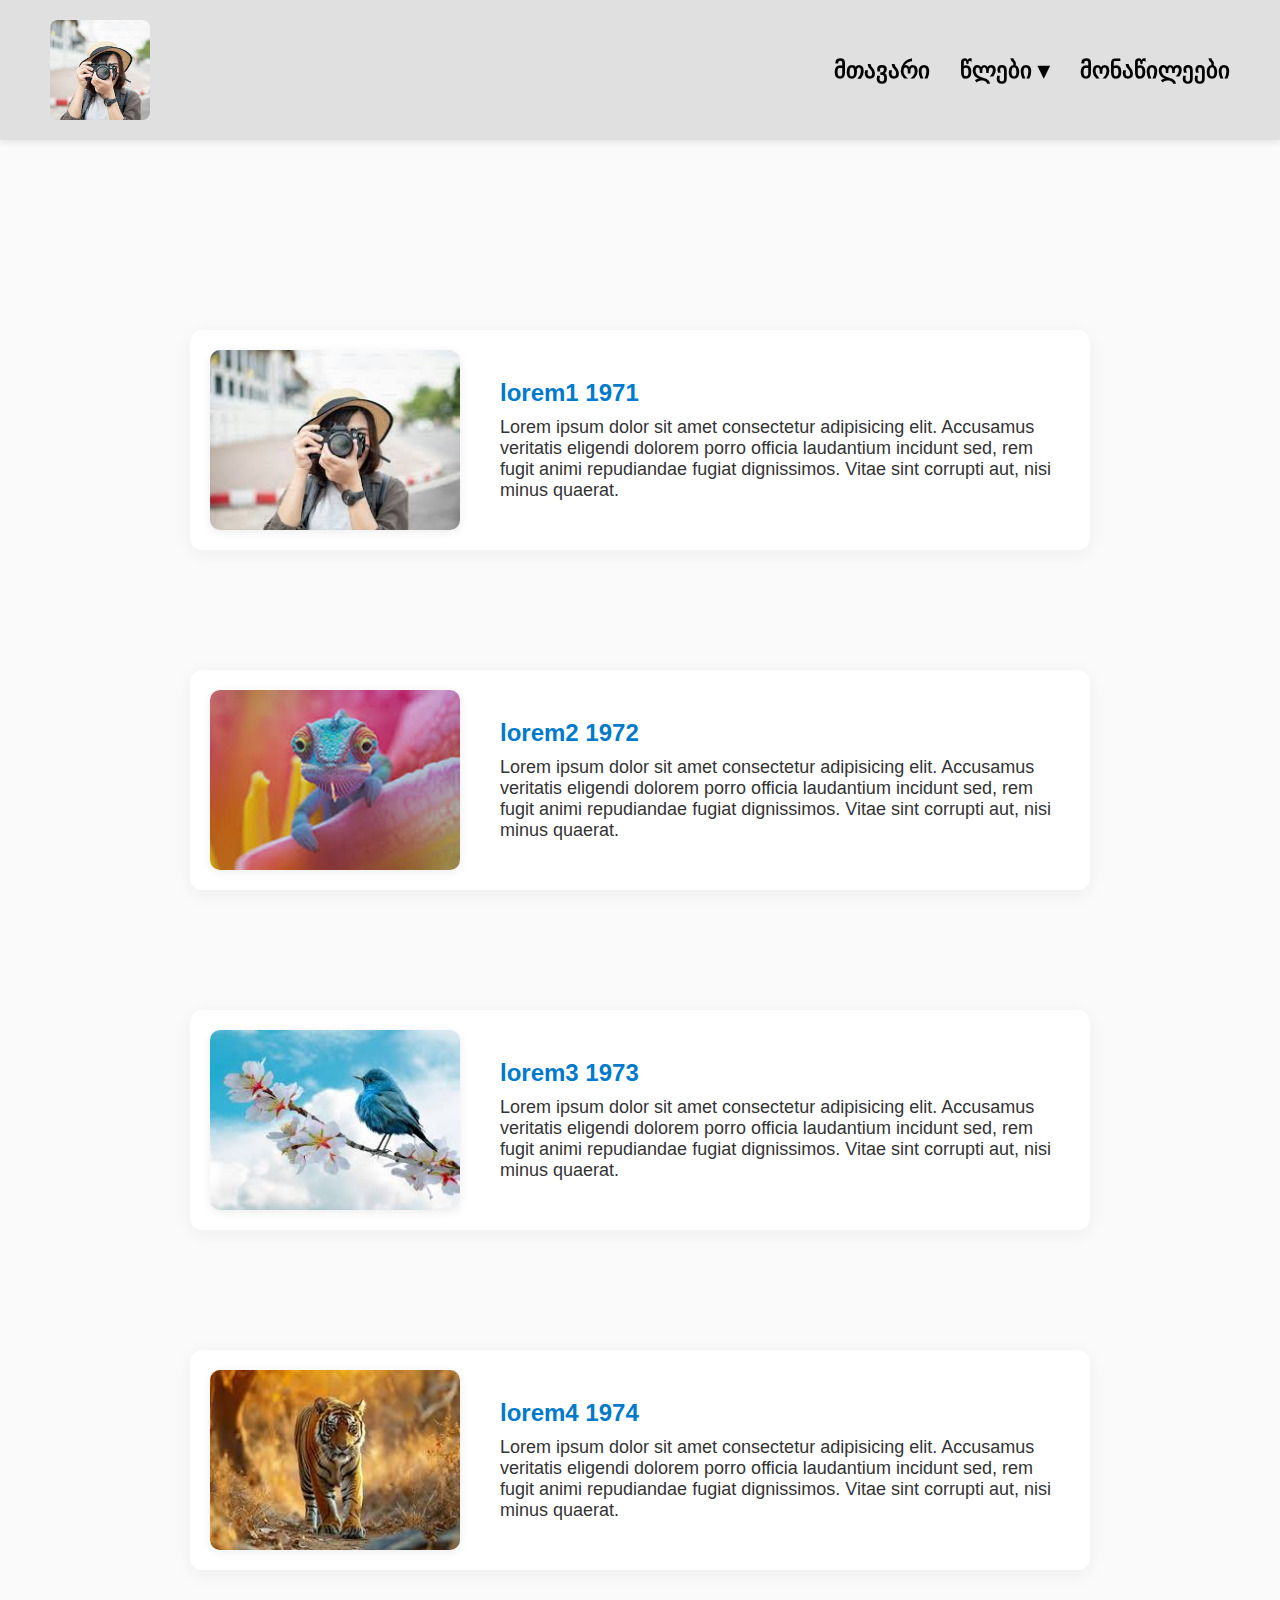
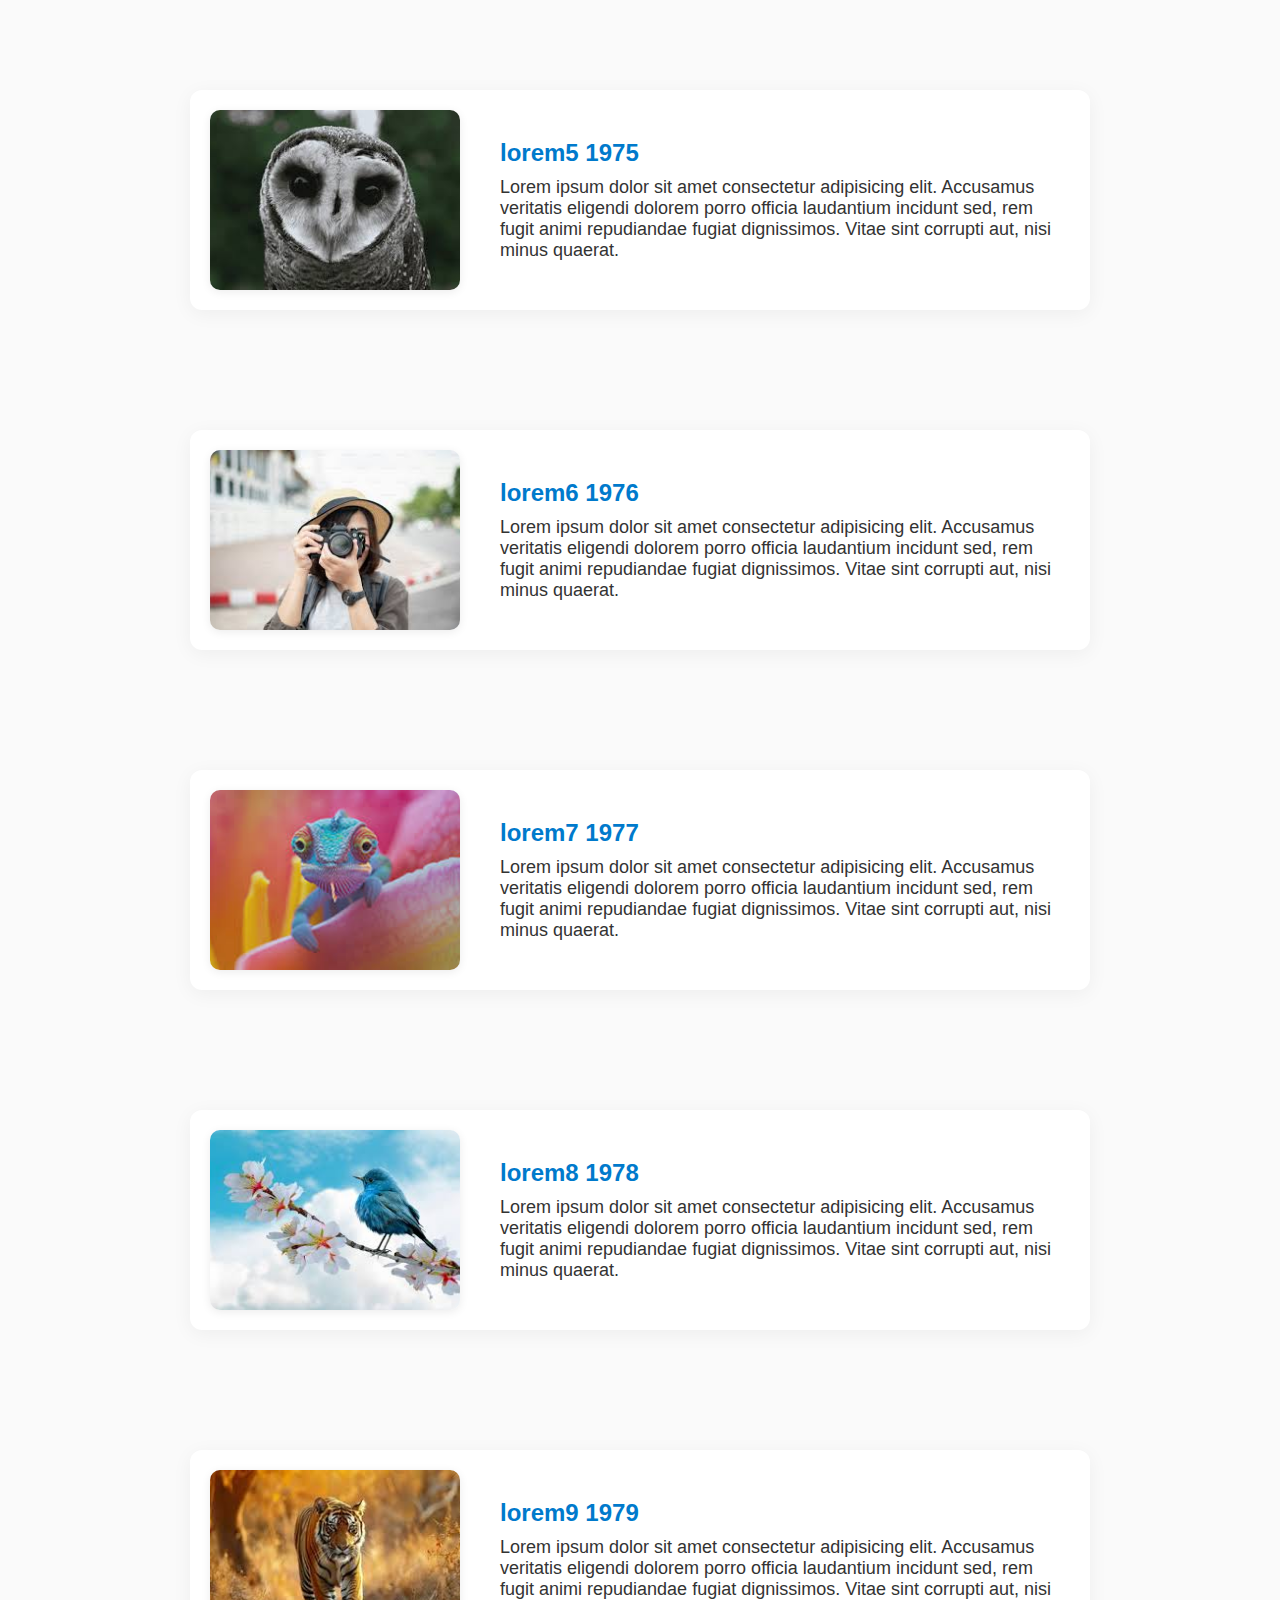
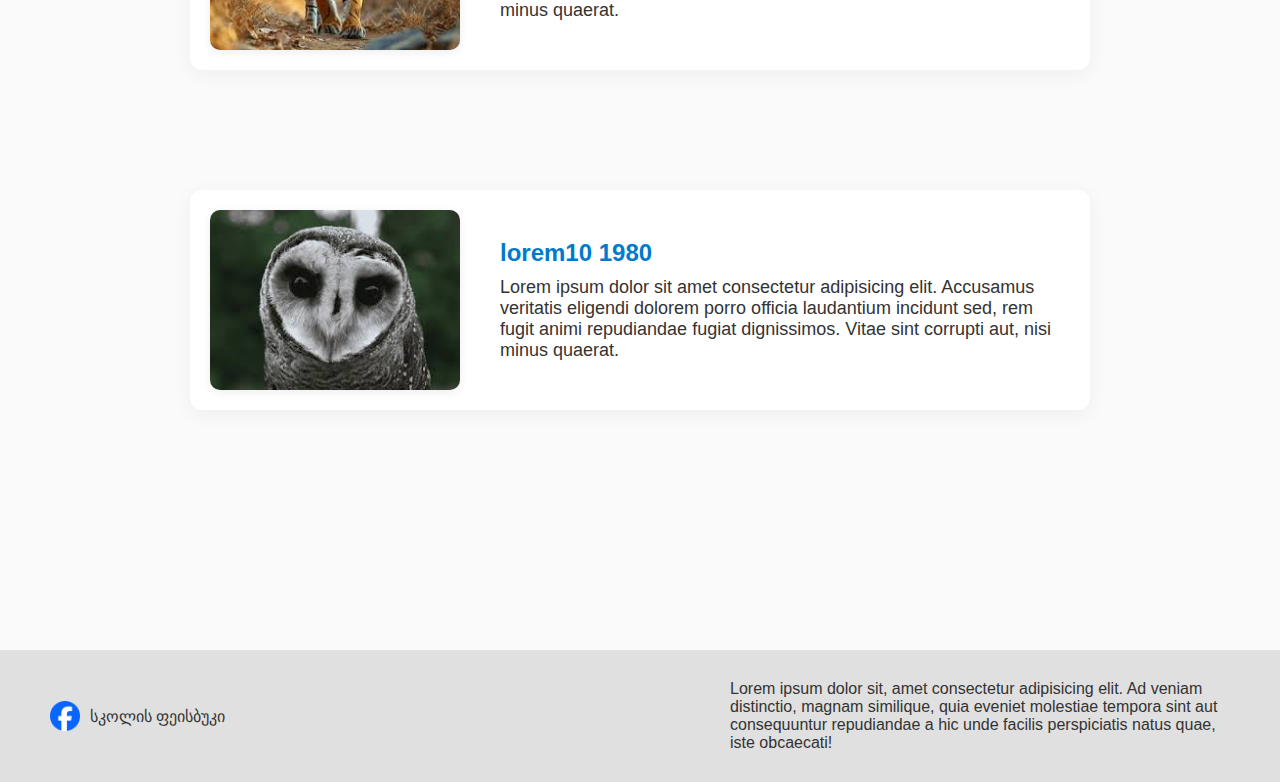
<file: years8.html>
<!DOCTYPE html>
<html lang="en">
  <head>
    <meta charset="UTF-8" />
    <meta name="viewport" content="width=device-width, initial-scale=1.0" />
    <meta
      name="description"
      content="ინფორმაცია 1971-1980 წლების გამოგონებებსა და მათ გავლენაზე ხელოვნებაში."
    />
    <meta name="robots" content="index, follow" />
    <link
      rel="canonical"
      href="https://the-persistance-of-time.vercel.app/years8.html"
    />
    <title>1971 - 1980</title>
    <link rel="stylesheet" href="styles.css" />
    <link
      rel="shortcut icon"
      href="./img/placeholders/5.jpg"
      type="image/x-icon"
    />
  </head>
  <body>
    <div id="top"></div>
    <div class="header">
      <img src="./img/placeholders/1.jpg" alt="logo" class="logo" />
      <div class="burger" id="burger">☰</div>
      <div class="header_stuff" id="navMenu">
        <h3><a href="./index.html">მთავარი</a></h3>
        <div class="dropdown">
          <h3 class="dropdown-title" id="dropdownToggle">წლები ▾</h3>
          <div class="dropdown-content" id="dropdownContent">
            <a href="#1971">1971</a>
            <a href="#1972">1972</a>
            <a href="#1973">1973</a>
            <a href="#1974">1974</a>
            <a href="#1975">1975</a>
            <a href="#1976">1976</a>
            <a href="#1977">1977</a>
            <a href="#1978">1978</a>
            <a href="#1979">1979</a>
            <a href="#1980">1980</a>
          </div>
        </div>
        <h3><a href="#credits">მონაწილეები</a></h3>
      </div>
    </div>
    <div class="gallery">
      <div class="year" id="1971">
        <img src="./img/placeholders/1.jpg" alt="" />
        <div class="text">
          <h2 class="title">lorem1 1971</h2>
          <p>
            Lorem ipsum dolor sit amet consectetur adipisicing elit. Accusamus
            veritatis eligendi dolorem porro officia laudantium incidunt sed,
            rem fugit animi repudiandae fugiat dignissimos. Vitae sint corrupti
            aut, nisi minus quaerat.
          </p>
        </div>
      </div>
      <div class="year" id="1972">
        <img src="./img/placeholders/2.jpg" alt="" />
        <div class="text">
          <h2 class="title">lorem2 1972</h2>
          <p>
            Lorem ipsum dolor sit amet consectetur adipisicing elit. Accusamus
            veritatis eligendi dolorem porro officia laudantium incidunt sed,
            rem fugit animi repudiandae fugiat dignissimos. Vitae sint corrupti
            aut, nisi minus quaerat.
          </p>
        </div>
      </div>
      <div class="year" id="1973">
        <img src="./img/placeholders/3.jpg" alt="" />
        <div class="text">
          <h2 class="title">lorem3 1973</h2>
          <p>
            Lorem ipsum dolor sit amet consectetur adipisicing elit. Accusamus
            veritatis eligendi dolorem porro officia laudantium incidunt sed,
            rem fugit animi repudiandae fugiat dignissimos. Vitae sint corrupti
            aut, nisi minus quaerat.
          </p>
        </div>
      </div>
      <div class="year" id="1974">
        <img src="./img/placeholders/4.jpg" alt="" />
        <div class="text">
          <h2 class="title">lorem4 1974</h2>
          <p>
            Lorem ipsum dolor sit amet consectetur adipisicing elit. Accusamus
            veritatis eligendi dolorem porro officia laudantium incidunt sed,
            rem fugit animi repudiandae fugiat dignissimos. Vitae sint corrupti
            aut, nisi minus quaerat.
          </p>
        </div>
      </div>
      <div class="year" id="1975">
        <img src="./img/placeholders/5.jpg" alt="" />
        <div class="text">
          <h2 class="title">lorem5 1975</h2>
          <p>
            Lorem ipsum dolor sit amet consectetur adipisicing elit. Accusamus
            veritatis eligendi dolorem porro officia laudantium incidunt sed,
            rem fugit animi repudiandae fugiat dignissimos. Vitae sint corrupti
            aut, nisi minus quaerat.
          </p>
        </div>
      </div>
      <div class="year" id="1976">
        <img src="./img/placeholders/1.jpg" alt="" />
        <div class="text">
          <h2 class="title">lorem6 1976</h2>
          <p>
            Lorem ipsum dolor sit amet consectetur adipisicing elit. Accusamus
            veritatis eligendi dolorem porro officia laudantium incidunt sed,
            rem fugit animi repudiandae fugiat dignissimos. Vitae sint corrupti
            aut, nisi minus quaerat.
          </p>
        </div>
      </div>
      <div class="year" id="1977">
        <img src="./img/placeholders/2.jpg" alt="" />
        <div class="text">
          <h2 class="title">lorem7 1977</h2>
          <p>
            Lorem ipsum dolor sit amet consectetur adipisicing elit. Accusamus
            veritatis eligendi dolorem porro officia laudantium incidunt sed,
            rem fugit animi repudiandae fugiat dignissimos. Vitae sint corrupti
            aut, nisi minus quaerat.
          </p>
        </div>
      </div>
      <div class="year" id="1978">
        <img src="./img/placeholders/3.jpg" alt="" />
        <div class="text">
          <h2 class="title">lorem8 1978</h2>
          <p>
            Lorem ipsum dolor sit amet consectetur adipisicing elit. Accusamus
            veritatis eligendi dolorem porro officia laudantium incidunt sed,
            rem fugit animi repudiandae fugiat dignissimos. Vitae sint corrupti
            aut, nisi minus quaerat.
          </p>
        </div>
      </div>
      <div class="year" id="1979">
        <img src="./img/placeholders/4.jpg" alt="" />
        <div class="text">
          <h2 class="title">lorem9 1979</h2>
          <p>
            Lorem ipsum dolor sit amet consectetur adipisicing elit. Accusamus
            veritatis eligendi dolorem porro officia laudantium incidunt sed,
            rem fugit animi repudiandae fugiat dignissimos. Vitae sint corrupti
            aut, nisi minus quaerat.
          </p>
        </div>
      </div>
      <div class="year" id="1980">
        <img src="./img/placeholders/5.jpg" alt="" />
        <div class="text">
          <h2 class="title">lorem10 1980</h2>
          <p>
            Lorem ipsum dolor sit amet consectetur adipisicing elit. Accusamus
            veritatis eligendi dolorem porro officia laudantium incidunt sed,
            rem fugit animi repudiandae fugiat dignissimos. Vitae sint corrupti
            aut, nisi minus quaerat.
          </p>
        </div>
      </div>
    </div>
    <footer>
      <a href="https://www.facebook.com/orasmeotse.sajaro.sk.ola">
        <img
          src="./img/2023_Facebook_icon.svg.webp"
          alt="facebook logo"
          class="facebook_logo"
        />
        <p>სკოლის ფეისბუკი</p>
      </a>
      <p id="credits">
        Lorem ipsum dolor sit, amet consectetur adipisicing elit. Ad veniam
        distinctio, magnam similique, quia eveniet molestiae tempora sint aut
        consequuntur repudiandae a hic unde facilis perspiciatis natus quae,
        iste obcaecati!
      </p>
    </footer>
    <script src="script.js"></script>
  </body>
</html>
</file>
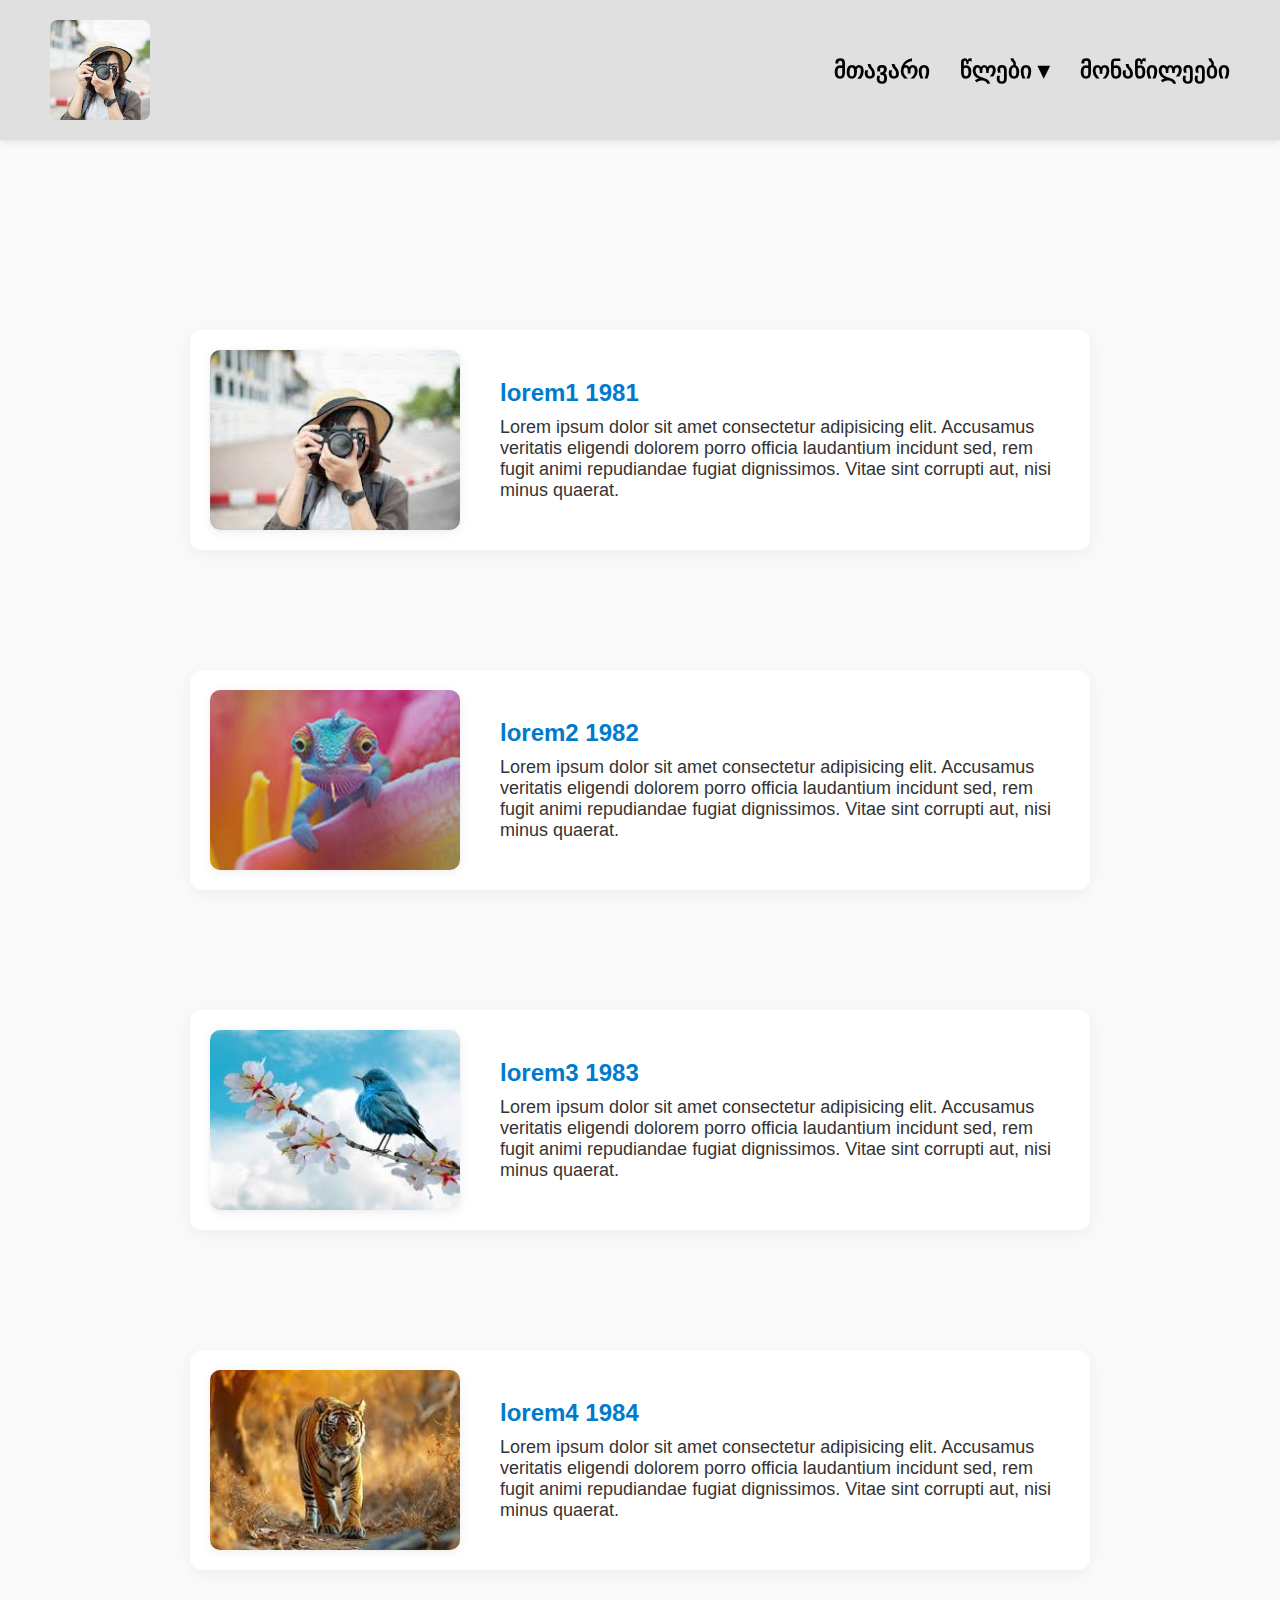
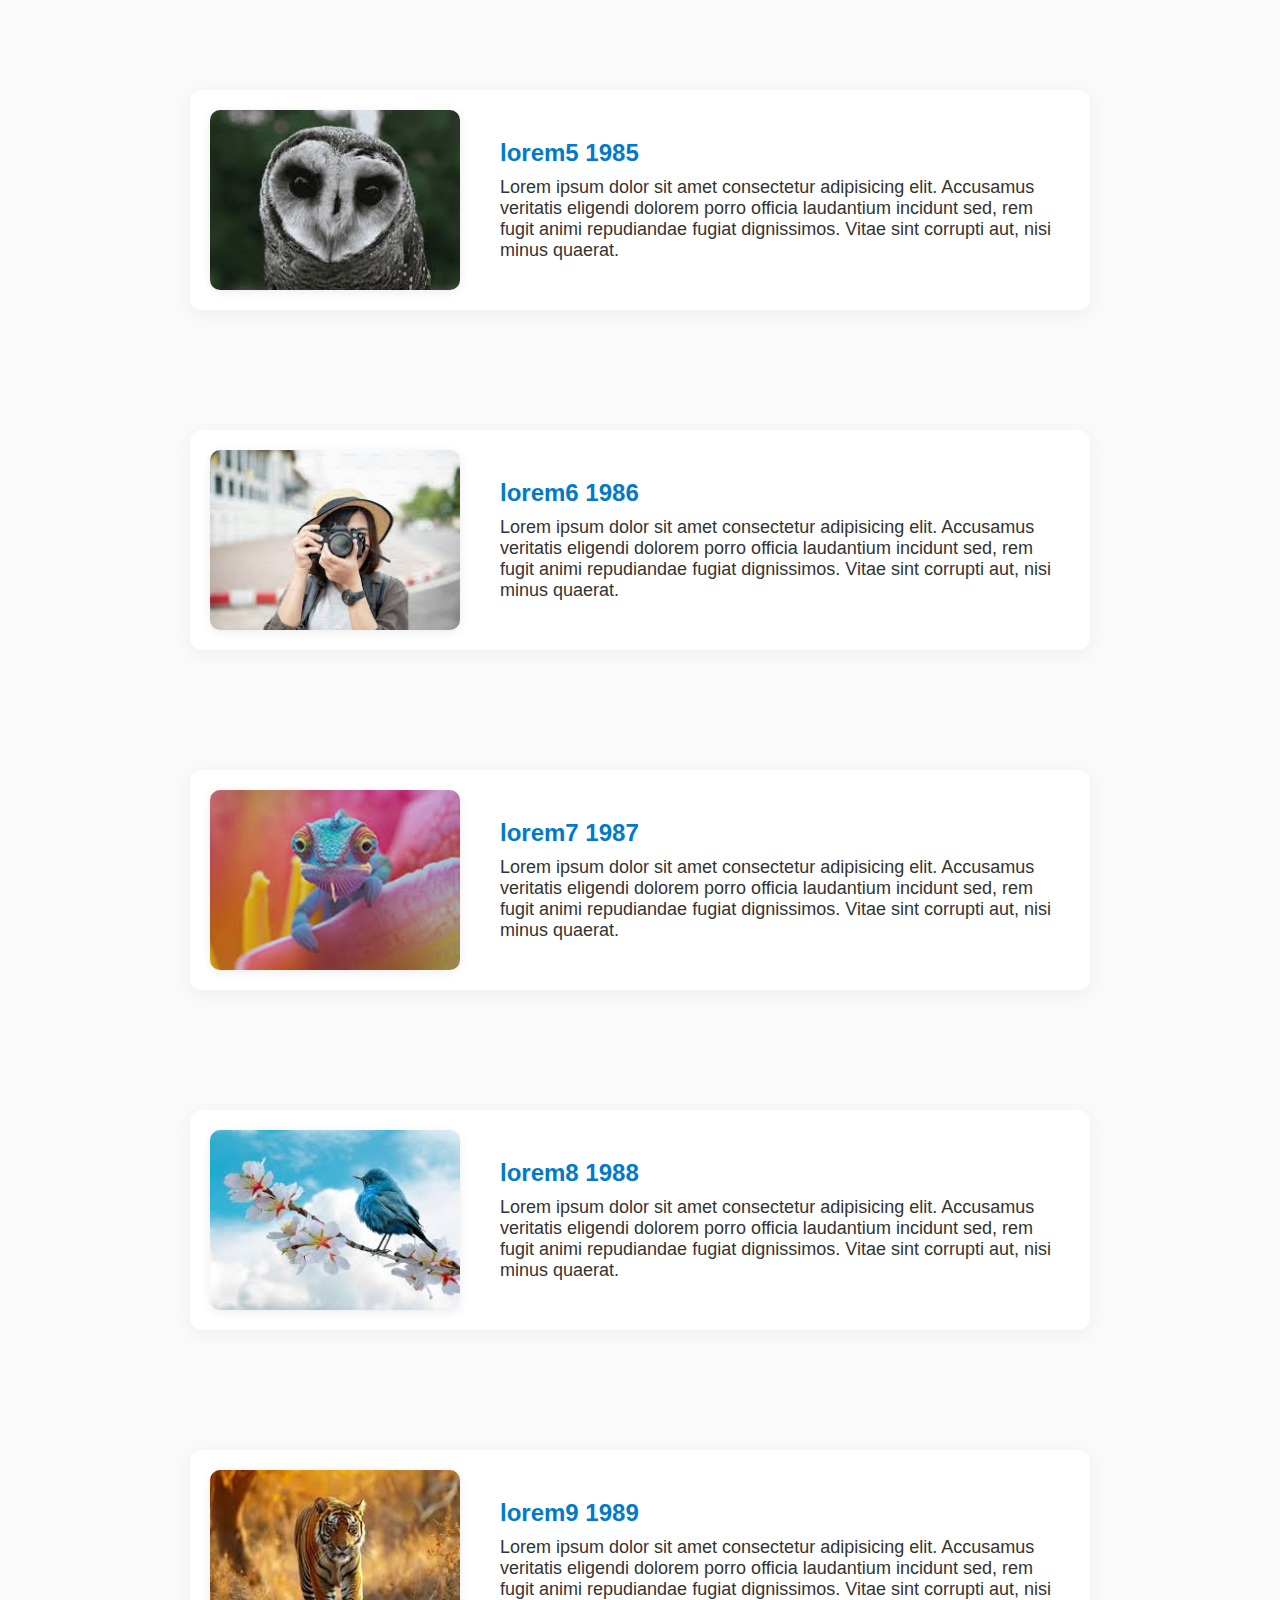
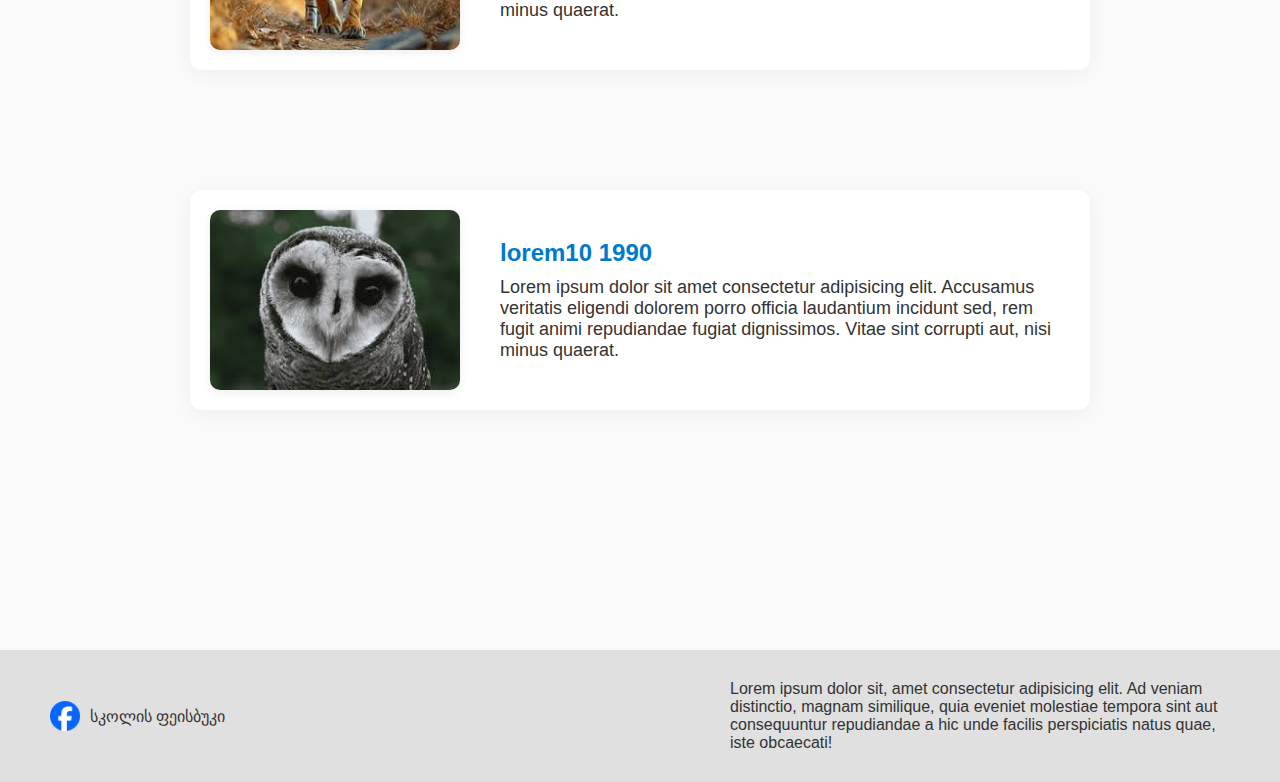
<file: years9.html>
<!DOCTYPE html>
<html lang="en">
  <head>
    <meta charset="UTF-8" />
    <meta name="viewport" content="width=device-width, initial-scale=1.0" />
    <meta
      name="description"
      content="ინფორმაცია 1981-1990 წლების გამოგონებებსა და მათ გავლენაზე ხელოვნებაში."
    />
    <meta name="robots" content="index, follow" />
    <link
      rel="canonical"
      href="https://the-persistance-of-time.vercel.app/years9.html"
    />
    <title>1981 - 1990</title>
    <link rel="stylesheet" href="styles.css" />
    <link
      rel="shortcut icon"
      href="./img/placeholders/5.jpg"
      type="image/x-icon"
    />
  </head>
  <body>
    <div id="top"></div>
    <div class="header">
      <img src="./img/placeholders/1.jpg" alt="logo" class="logo" />
      <div class="burger" id="burger">☰</div>
      <div class="header_stuff" id="navMenu">
        <h3><a href="./index.html">მთავარი</a></h3>
        <div class="dropdown">
          <h3 class="dropdown-title" id="dropdownToggle">წლები ▾</h3>
          <div class="dropdown-content" id="dropdownContent">
            <a href="#1981">1981</a>
            <a href="#1982">1982</a>
            <a href="#1983">1983</a>
            <a href="#1984">1984</a>
            <a href="#1985">1985</a>
            <a href="#1986">1986</a>
            <a href="#1987">1987</a>
            <a href="#1988">1988</a>
            <a href="#1989">1989</a>
            <a href="#1990">1990</a>
          </div>
        </div>
        <h3><a href="#credits">მონაწილეები</a></h3>
      </div>
    </div>
    <div class="gallery">
      <div class="year" id="1981">
        <img src="./img/placeholders/1.jpg" alt="" />
        <div class="text">
          <h2 class="title">lorem1 1981</h2>
          <p>
            Lorem ipsum dolor sit amet consectetur adipisicing elit. Accusamus
            veritatis eligendi dolorem porro officia laudantium incidunt sed,
            rem fugit animi repudiandae fugiat dignissimos. Vitae sint corrupti
            aut, nisi minus quaerat.
          </p>
        </div>
      </div>
      <div class="year" id="1982">
        <img src="./img/placeholders/2.jpg" alt="" />
        <div class="text">
          <h2 class="title">lorem2 1982</h2>
          <p>
            Lorem ipsum dolor sit amet consectetur adipisicing elit. Accusamus
            veritatis eligendi dolorem porro officia laudantium incidunt sed,
            rem fugit animi repudiandae fugiat dignissimos. Vitae sint corrupti
            aut, nisi minus quaerat.
          </p>
        </div>
      </div>
      <div class="year" id="1983">
        <img src="./img/placeholders/3.jpg" alt="" />
        <div class="text">
          <h2 class="title">lorem3 1983</h2>
          <p>
            Lorem ipsum dolor sit amet consectetur adipisicing elit. Accusamus
            veritatis eligendi dolorem porro officia laudantium incidunt sed,
            rem fugit animi repudiandae fugiat dignissimos. Vitae sint corrupti
            aut, nisi minus quaerat.
          </p>
        </div>
      </div>
      <div class="year" id="1984">
        <img src="./img/placeholders/4.jpg" alt="" />
        <div class="text">
          <h2 class="title">lorem4 1984</h2>
          <p>
            Lorem ipsum dolor sit amet consectetur adipisicing elit. Accusamus
            veritatis eligendi dolorem porro officia laudantium incidunt sed,
            rem fugit animi repudiandae fugiat dignissimos. Vitae sint corrupti
            aut, nisi minus quaerat.
          </p>
        </div>
      </div>
      <div class="year" id="1985">
        <img src="./img/placeholders/5.jpg" alt="" />
        <div class="text">
          <h2 class="title">lorem5 1985</h2>
          <p>
            Lorem ipsum dolor sit amet consectetur adipisicing elit. Accusamus
            veritatis eligendi dolorem porro officia laudantium incidunt sed,
            rem fugit animi repudiandae fugiat dignissimos. Vitae sint corrupti
            aut, nisi minus quaerat.
          </p>
        </div>
      </div>
      <div class="year" id="1986">
        <img src="./img/placeholders/1.jpg" alt="" />
        <div class="text">
          <h2 class="title">lorem6 1986</h2>
          <p>
            Lorem ipsum dolor sit amet consectetur adipisicing elit. Accusamus
            veritatis eligendi dolorem porro officia laudantium incidunt sed,
            rem fugit animi repudiandae fugiat dignissimos. Vitae sint corrupti
            aut, nisi minus quaerat.
          </p>
        </div>
      </div>
      <div class="year" id="1987">
        <img src="./img/placeholders/2.jpg" alt="" />
        <div class="text">
          <h2 class="title">lorem7 1987</h2>
          <p>
            Lorem ipsum dolor sit amet consectetur adipisicing elit. Accusamus
            veritatis eligendi dolorem porro officia laudantium incidunt sed,
            rem fugit animi repudiandae fugiat dignissimos. Vitae sint corrupti
            aut, nisi minus quaerat.
          </p>
        </div>
      </div>
      <div class="year" id="1988">
        <img src="./img/placeholders/3.jpg" alt="" />
        <div class="text">
          <h2 class="title">lorem8 1988</h2>
          <p>
            Lorem ipsum dolor sit amet consectetur adipisicing elit. Accusamus
            veritatis eligendi dolorem porro officia laudantium incidunt sed,
            rem fugit animi repudiandae fugiat dignissimos. Vitae sint corrupti
            aut, nisi minus quaerat.
          </p>
        </div>
      </div>
      <div class="year" id="1989">
        <img src="./img/placeholders/4.jpg" alt="" />
        <div class="text">
          <h2 class="title">lorem9 1989</h2>
          <p>
            Lorem ipsum dolor sit amet consectetur adipisicing elit. Accusamus
            veritatis eligendi dolorem porro officia laudantium incidunt sed,
            rem fugit animi repudiandae fugiat dignissimos. Vitae sint corrupti
            aut, nisi minus quaerat.
          </p>
        </div>
      </div>
      <div class="year" id="1990">
        <img src="./img/placeholders/5.jpg" alt="" />
        <div class="text">
          <h2 class="title">lorem10 1990</h2>
          <p>
            Lorem ipsum dolor sit amet consectetur adipisicing elit. Accusamus
            veritatis eligendi dolorem porro officia laudantium incidunt sed,
            rem fugit animi repudiandae fugiat dignissimos. Vitae sint corrupti
            aut, nisi minus quaerat.
          </p>
        </div>
      </div>
    </div>
    <footer>
      <a href="https://www.facebook.com/orasmeotse.sajaro.sk.ola">
        <img
          src="./img/2023_Facebook_icon.svg.webp"
          alt="facebook logo"
          class="facebook_logo"
        />
        <p>სკოლის ფეისბუკი</p>
      </a>
      <p id="credits">
        Lorem ipsum dolor sit, amet consectetur adipisicing elit. Ad veniam
        distinctio, magnam similique, quia eveniet molestiae tempora sint aut
        consequuntur repudiandae a hic unde facilis perspiciatis natus quae,
        iste obcaecati!
      </p>
    </footer>
    <script src="script.js"></script>
  </body>
</html>
</file>
<file: styles.css>
* {
  box-sizing: border-box;
  margin: 0;
  padding: 0;
}

html {
  scroll-behavior: smooth;
}

body {
  display: flex;
  flex-direction: column;
  justify-content: center;
  align-items: center;
  font-family: "Segoe UI", Tahoma, Geneva, Verdana, sans-serif;
  padding-top: 140px;
  background-color: #fafafa;
  position: relative;
}

#top {
  width: 0;
  height: 0;
  position: absolute;
  top: 0;
  left: 0;
}

.header {
  background-color: #e0e0e0;
  display: flex;
  justify-content: space-between;
  padding: 20px 50px;
  align-items: center;
  position: fixed;
  top: 0;
  left: 0;
  width: 100%;
  z-index: 1000;
  box-shadow: 0 2px 8px rgba(0, 0, 0, 0.1);
}

.logo {
  width: 100px;
  height: 100px;
  object-fit: cover;
  border-radius: 8px;
}

.header_stuff {
  font-size: 20px;
  display: flex;
  align-items: center;
  gap: 30px;
}

.header_stuff h3 {
  cursor: pointer;
  transition: color 0.3s;
}

.header_stuff h3:hover {
  color: #007acc;
}

.carousel {
  position: relative;
  width: 1200px;
  overflow: hidden;
  margin: 0 auto;
  top: 50px;
  border-radius: 12px;
}

.carousel-track {
  display: flex;
  transition: transform 0.5s ease-in-out;
}

.carousel-img {
  width: 1200px;
  height: 500px;
  flex-shrink: 0;
  object-fit: cover;
  border-radius: 12px;
}

#prevBtn,
#nextBtn {
  position: absolute;
  top: 50%;
  transform: translateY(-50%);
  background-color: rgba(0, 0, 0, 0.4);
  border: none;
  color: white;
  font-size: 40px;
  width: 50px;
  height: 50px;
  border-radius: 50%;
  opacity: 0.7;
  cursor: pointer;
  z-index: 1;
  transition: all 0.3s;
}

#prevBtn:hover,
#nextBtn:hover {
  opacity: 1;
  background-color: rgba(0, 0, 0, 0.7);
}

#prevBtn {
  left: 10px;
}

#nextBtn {
  right: 10px;
}

.carousel-indicators {
  text-align: center;
  margin-top: 15px;
}

.carousel-indicators {
  position: relative;
  display: flex;
  justify-content: center;
  align-items: center;
  gap: 10px;
  margin-top: 60px;
  padding: 10px 0;
  z-index: 2;
}

.dot {
  height: 14px;
  width: 14px;
  margin: 0 6px;
  background-color: #bbb;
  border-radius: 50%;
  display: inline-block;
  cursor: pointer;
  transition: background 0.3s, transform 0.3s;
}

.dot:hover {
  background-color: #999;
  transform: scale(1.2);
}

.dot.active {
  background-color: #333;
}

.intro_text {
  width: 100%;
  max-width: 1000px;
  margin-top: 200px;
  padding: 30px;
  font-size: 20px;
  line-height: 1.6;
  text-align: justify;
  color: #333;
  background: #ffffff;
  border-radius: 8px;
  box-shadow: 0 0 10px rgba(0, 0, 0, 0.05);
}

a {
  text-decoration: none;
  color: black;
}

.gallery_dates {
  display: flex;
  justify-content: center;
  align-items: center;
  gap: 50px;
  margin-top: 200px;
  flex-wrap: wrap;
}

.years a {
  display: flex;
  flex-direction: column;
  align-items: center;
  justify-content: center;
  font-size: 30px;
  margin-bottom: 30px;
  transition: color 0.3s;
}

.years a:hover {
  color: #007acc;
}

footer {
  width: 100%;
  background-color: #e0e0e0;
  padding: 30px 50px;
  display: flex;
  justify-content: space-between;
  align-items: center;
  height: auto;
  gap: 20px;
  margin-top: 200px;
}

footer p {
  width: 500px;
  font-size: 16px;
  color: #333;
}

footer a {
  display: flex;
  align-items: center;
  justify-content: center;
  gap: 10px;
}

footer a img {
  width: 30px;
  height: 30px;
  object-fit: contain;
}

.intro_text,
.gallery_dates,
.year {
  scroll-margin-top: 400px;
}

.year {
  display: flex;
  align-items: center;
  justify-content: center;
  gap: 40px;
  margin: 40px auto;
  max-width: 1000px;
  padding: 20px;
  background-color: white;
  border-radius: 12px;
  box-shadow: 0 4px 20px rgba(0, 0, 0, 0.05);
}

.year img {
  width: 300px;
  height: 200px;
  object-fit: cover;
  border-radius: 10px;
  box-shadow: 0 2px 10px rgba(0, 0, 0, 0.08);
}

.year .text {
  flex: 1;
  font-size: 18px;
  color: #333;
}

.year .title {
  margin-bottom: 10px;
  font-size: 24px;
  color: #007acc;
}

.gallery {
  margin-top: 150px;
  display: flex;
  flex-direction: column;
  gap: 40px;
}

.dropdown {
  position: relative;
}

.dropdown-title {
  cursor: pointer;
  transition: color 0.3s;
}

.dropdown-title:hover {
  color: #007acc;
}

.dropdown-content {
  display: none;
  position: absolute;
  top: 30px;
  left: 0;
  background-color: #ffffff;
  border: 1px solid #ddd;
  box-shadow: 0 4px 12px rgba(0, 0, 0, 0.1);
  border-radius: 6px;
  z-index: 999;
  padding: 10px;
  min-width: 100px;
  flex-direction: column;
}

.dropdown-content a {
  display: block;
  padding: 6px 12px;
  text-decoration: none;
  color: black;
  font-size: 16px;
  white-space: nowrap;
  transition: background 0.2s;
}

.dropdown-content a:hover {
  background-color: #f0f0f0;
}

.dropdown:hover .dropdown-content {
  display: flex;
}

.burger {
  display: none;
  font-size: 32px;
  cursor: pointer;
  user-select: none;
  z-index: 1001;
}

@media screen and (max-width: 768px) {
  .burger {
    display: block;
  }

  .header_stuff {
    display: none;
    flex-direction: column;
    background-color: #e0e0e0;
    position: absolute;
    top: 100%;
    right: 0;
    width: 100%;
    padding: 20px 0;
    gap: 20px;
    box-shadow: 0 4px 8px rgba(0, 0, 0, 0.1);
    z-index: 999;
  }

  .header_stuff.show {
    display: flex;
  }

  .dropdown-content {
    position: static;
    box-shadow: none;
    border: none;
    padding: 0;
  }

  .dropdown:hover .dropdown-content {
    display: none;
  }

  .dropdown-content a {
    padding: 6px 16px;
  }
}

@media screen and (max-width: 1440px) {
  .carousel,
  .carousel-img {
    width: 1000px;
    height: 420px;
  }

  .intro_text,
  .year {
    max-width: 900px;
  }

  .year img {
    width: 250px;
    height: 180px;
  }
}

@media screen and (max-width: 1024px) {
  .carousel,
  .carousel-img {
    width: 800px;
    height: 350px;
  }

  .intro_text {
    padding: 20px;
    font-size: 18px;
  }

  .year {
    flex-direction: column;
    text-align: center;
  }

  .year img {
    width: 100%;
    height: auto;
  }

  .year .text {
    font-size: 16px;
  }

  footer {
    flex-direction: column;
    gap: 10px;
    align-items: flex-start;
  }

  footer p {
    width: 100%;
  }
}

@media screen and (max-width: 768px) {
  body {
    padding-top: 100px;
  }

  .header {
    padding: 15px 30px;
  }

  .logo {
    width: 70px;
    height: 70px;
  }

  .carousel,
  .carousel-img {
    width: 100%;
    height: 250px;
    border-radius: 0;
  }

  #prevBtn,
  #nextBtn {
    font-size: 28px;
    width: 40px;
    height: 40px;
  }

  .intro_text {
    margin-top: 120px;
    padding: 15px;
    font-size: 16px;
  }

  .gallery_dates {
    flex-direction: column;
    gap: 20px;
    margin-top: 100px;
  }

  .years a {
    font-size: 24px;
  }

  .year {
    gap: 20px;
    padding: 10px;
    margin: 20px auto;
  }

  .year .title {
    font-size: 20px;
  }

  footer {
    flex-direction: column;
    padding: 20px;
  }

  footer p {
    width: 100%;
    font-size: 14px;
  }
}

#dropdownContent.show {
  display: flex !important;
  flex-direction: column;
}
</file>
